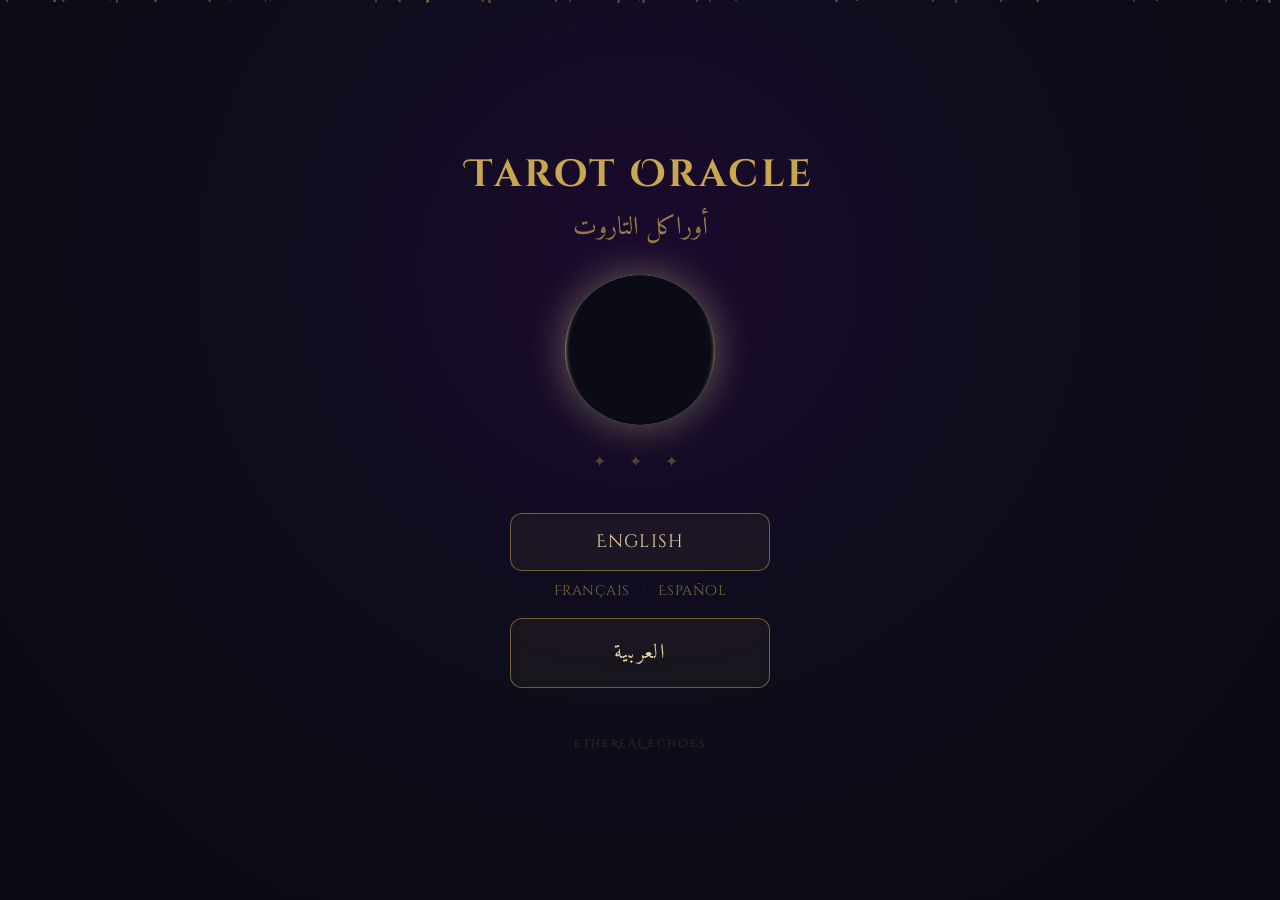
<file: index.html>
<!DOCTYPE html>
<html lang="en">
<head>
  <meta charset="UTF-8">
  <meta name="viewport" content="width=device-width, initial-scale=1.0, viewport-fit=cover">
  <meta name="description" content="Tarot Oracle — Spiritual guidance through the cards, personalized by your zodiac sign, numerology, and the energies of the day.">
  <meta name="theme-color" content="#0a0a12">
  <title>Tarot Oracle | أوراكل التاروت</title>
  <link rel="preconnect" href="https://fonts.googleapis.com">
  <link rel="preconnect" href="https://fonts.gstatic.com" crossorigin>
  <link href="https://fonts.googleapis.com/css2?family=Cinzel+Decorative:wght@400;700&family=Amiri:wght@400;700&display=swap" rel="stylesheet">
  <style>
    *, *::before, *::after { margin: 0; padding: 0; box-sizing: border-box; }

    body {
      min-height: 100vh;
      display: flex;
      align-items: center;
      justify-content: center;
      background: radial-gradient(ellipse at 50% 30%, #1a0a2e 0%, #0d0d1a 50%, #0a0a12 100%);
      color: #e8d5a3;
      font-family: 'Cinzel Decorative', serif;
      overflow: hidden;
    }

    /* Floating particles */
    .particles {
      position: fixed; inset: 0;
      pointer-events: none; z-index: 0;
    }
    .particle {
      position: absolute;
      width: 2px; height: 2px;
      background: rgba(200, 168, 78, 0.4);
      border-radius: 50%;
      animation: float linear infinite;
    }
    @keyframes float {
      0%   { transform: translateY(100vh) scale(0); opacity: 0; }
      10%  { opacity: 1; }
      90%  { opacity: 1; }
      100% { transform: translateY(-10vh) scale(1); opacity: 0; }
    }

    .container {
      position: relative; z-index: 1;
      text-align: center;
      padding: 2rem;
    }

    /* Living moon — breathes through its phases */
    .moon-orb {
      position: relative;
      width: 150px;
      height: 150px;
      margin: 0 auto 1.6rem;
      border-radius: 50%;
      overflow: hidden;
      background:
        radial-gradient(circle at 64% 30%, rgba(70,55,30,0.18) 0 6px, transparent 7px),
        radial-gradient(circle at 37% 55%, rgba(70,55,30,0.16) 0 10px, transparent 11px),
        radial-gradient(circle at 57% 71%, rgba(70,55,30,0.13) 0 6px, transparent 7px),
        radial-gradient(circle at 48% 44%, rgba(70,55,30,0.10) 0 4px, transparent 5px),
        radial-gradient(circle at 32% 30%, #fdf8ea 0%, #e6d4a0 55%, #cab885 100%);
      box-shadow: 0 0 40px rgba(232,213,150,0.40), inset -7px -7px 20px rgba(120,100,60,0.30);
      animation: glow 5s ease-in-out infinite;
    }
    .moon-orb::after {
      content: '';
      position: absolute;
      top: -6%;
      left: 0;
      width: 100%;
      height: 112%;
      border-radius: 50%;
      background: #0b0b16;
      filter: blur(2px);
      animation: moonphase 16s ease-in-out infinite;
    }
    @keyframes moonphase {
      0%   { transform: translateX(7%); }
      50%  { transform: translateX(105%); }
      100% { transform: translateX(7%); }
    }
    @keyframes glow {
      0%, 100% { filter: drop-shadow(0 0 8px rgba(200, 168, 78, 0.3)); }
      50%      { filter: drop-shadow(0 0 20px rgba(200, 168, 78, 0.7)); }
    }

    h1 {
      font-size: clamp(1.6rem, 5vw, 2.4rem);
      font-weight: 700;
      color: #c8a84e;
      letter-spacing: 0.08em;
      margin-bottom: 0.3rem;
    }

    .subtitle {
      font-family: 'Amiri', serif;
      font-size: clamp(1.2rem, 3.5vw, 1.6rem);
      color: rgba(200, 168, 78, 0.7);
      margin-bottom: 1.6rem;
      direction: rtl;
    }

    .stars {
      color: rgba(200, 168, 78, 0.35);
      font-size: 1rem;
      letter-spacing: 0.6em;
      margin-bottom: 2.5rem;
    }

    .buttons {
      display: flex;
      flex-direction: column;
      gap: 1rem;
      align-items: center;
    }

    .btn {
      display: block;
      width: 260px;
      padding: 1rem 2rem;
      border: 1.5px solid rgba(200, 168, 78, 0.5);
      border-radius: 12px;
      background: rgba(200, 168, 78, 0.06);
      color: #e8d5a3;
      font-family: 'Cinzel Decorative', serif;
      font-size: 1.1rem;
      text-decoration: none;
      letter-spacing: 0.06em;
      transition: all 0.4s ease;
      backdrop-filter: blur(4px);
    }
    .btn:hover {
      background: rgba(200, 168, 78, 0.15);
      border-color: #c8a84e;
      box-shadow: 0 0 24px rgba(200, 168, 78, 0.2), inset 0 0 24px rgba(200, 168, 78, 0.05);
      transform: translateY(-2px);
    }

    .btn-ar {
      font-family: 'Amiri', serif;
      font-size: 1.3rem;
      direction: rtl;
    }

    /* English + its alternate languages, grouped */
    .lang-group {
      display: flex;
      flex-direction: column;
      align-items: center;
      gap: 0.55rem;
    }
    .lang-alts {
      display: flex;
      align-items: center;
      gap: 0.6rem;
      font-size: 0.85rem;
    }
    .lang-alt {
      color: rgba(200, 168, 78, 0.6);
      text-decoration: none;
      letter-spacing: 0.04em;
      padding: 0.15rem 0.2rem;
      transition: color 0.3s ease, text-shadow 0.3s ease;
    }
    .lang-alt:hover {
      color: #e8d5a3;
      text-shadow: 0 0 12px rgba(200, 168, 78, 0.5);
    }
    .lang-dot { color: rgba(200, 168, 78, 0.3); }

    .footer {
      margin-top: 3rem;
      font-size: 0.7rem;
      color: rgba(200, 168, 78, 0.25);
      letter-spacing: 0.15em;
    }
  </style>
<!-- Google tag (gtag.js) -->
<script async src="https://www.googletagmanager.com/gtag/js?id=G-0RR3F8K07Q"></script>
<script>
  window.dataLayer = window.dataLayer || [];
  function gtag(){dataLayer.push(arguments);}
  gtag('js', new Date());
  gtag('config', 'G-0RR3F8K07Q');
</script>
</head>
<body>

  <div class="particles" id="particles"></div>

  <div class="container">
    <h1>Tarot Oracle</h1>
    <div class="subtitle">أوراكل التاروت</div>
    <div class="moon-orb" role="img" aria-label="The moon"></div>
    <div class="stars">✦ ✦ ✦</div>

    <div class="buttons">
      <div class="lang-group">
        <a href="en/" class="btn">English</a>
        <div class="lang-alts">
          <a href="en/?lang=fr" class="lang-alt">Français</a>
          <span class="lang-dot">·</span>
          <a href="en/?lang=es" class="lang-alt">Español</a>
        </div>
      </div>
      <a href="ar/" class="btn btn-ar">العربية</a>
    </div>

    <div class="footer">ETHEREAL ECHOES</div>
  </div>

  <script>
    // Floating particles
    const container = document.getElementById('particles');
    for (let i = 0; i < 40; i++) {
      const p = document.createElement('div');
      p.className = 'particle';
      p.style.left = Math.random() * 100 + '%';
      p.style.animationDuration = (6 + Math.random() * 10) + 's';
      p.style.animationDelay = (Math.random() * 8) + 's';
      p.style.width = p.style.height = (1 + Math.random() * 2) + 'px';
      container.appendChild(p);
    }
  </script>

</body>
</html>
</file>
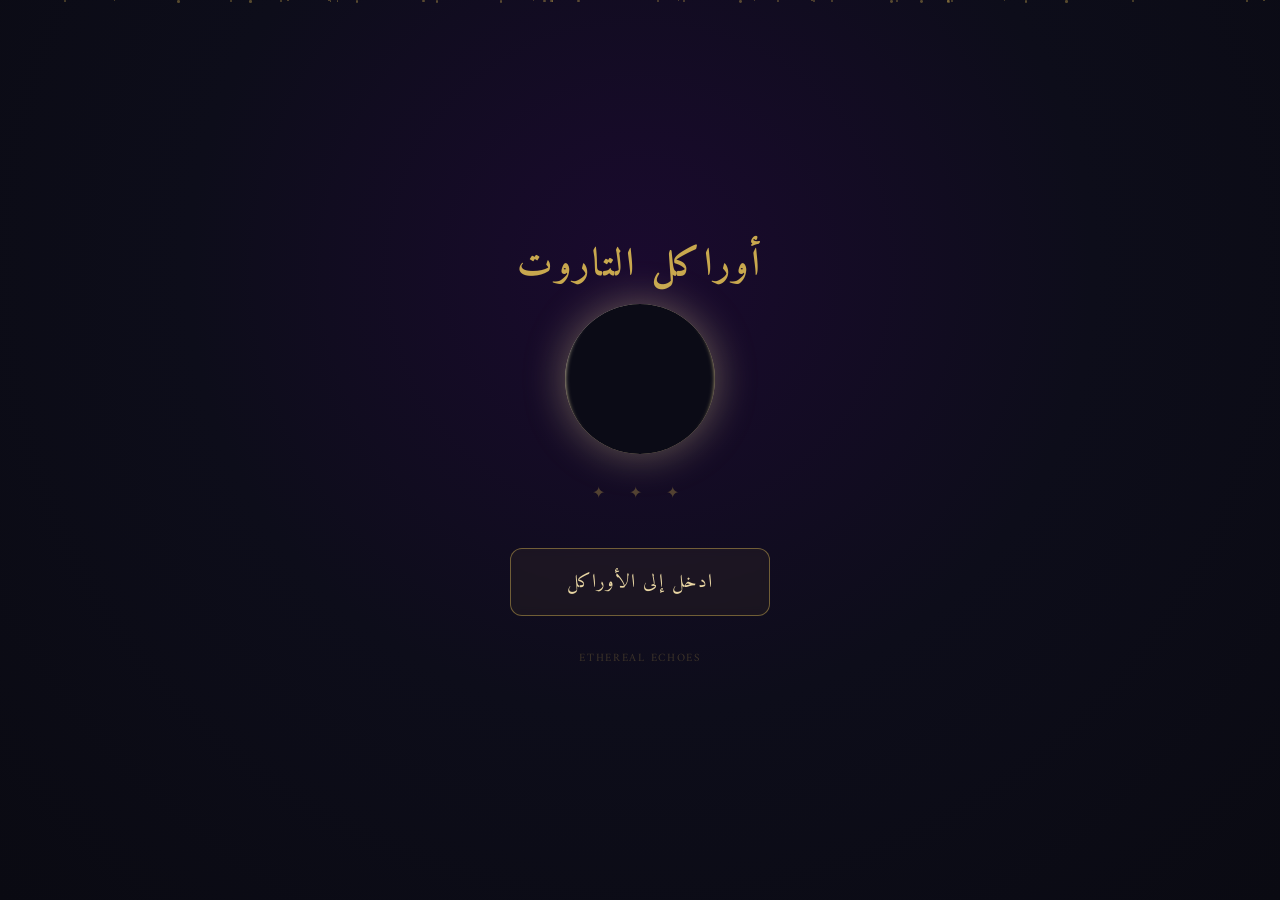
<file: ar/index.html>
<!DOCTYPE html>
<html lang="ar" dir="rtl">
<head>
  <meta charset="UTF-8">
  <meta name="viewport" content="width=device-width, initial-scale=1.0, viewport-fit=cover">
  <meta name="description" content="أوراكل التاروت — إرشاد روحي من خلال البطاقات، مخصص بعلامتك الفلكية وأرقامك وطاقات اليوم.">
  <meta name="theme-color" content="#0a0a12">
  <title>أوراكل التاروت | النسخة العربية</title>
  <link rel="preconnect" href="https://fonts.googleapis.com">
  <link rel="preconnect" href="https://fonts.gstatic.com" crossorigin>
  <link href="https://fonts.googleapis.com/css2?family=Cinzel+Decorative:wght@400;700&family=Amiri:wght@400;700&display=swap" rel="stylesheet">
  <style>
    *, *::before, *::after { margin: 0; padding: 0; box-sizing: border-box; }

    body {
      min-height: 100vh;
      display: flex;
      align-items: center;
      justify-content: center;
      background: radial-gradient(ellipse at 50% 30%, #1a0a2e 0%, #0d0d1a 50%, #0a0a12 100%);
      color: #e8d5a3;
      font-family: 'Amiri', serif;
      overflow: hidden;
      direction: rtl;
    }

    /* Floating particles */
    .particles {
      position: fixed; inset: 0;
      pointer-events: none; z-index: 0;
    }
    .particle {
      position: absolute;
      width: 2px; height: 2px;
      background: rgba(200, 168, 78, 0.4);
      border-radius: 50%;
      animation: float linear infinite;
    }
    @keyframes float {
      0%   { transform: translateY(100vh) scale(0); opacity: 0; }
      10%  { opacity: 1; }
      90%  { opacity: 1; }
      100% { transform: translateY(-10vh) scale(1); opacity: 0; }
    }

    .container {
      position: relative; z-index: 1;
      text-align: center;
      padding: 2rem;
    }

    /* Living moon — breathes through its phases */
    .moon-orb {
      position: relative;
      width: 150px;
      height: 150px;
      margin: 0 auto 1.6rem;
      border-radius: 50%;
      overflow: hidden;
      background:
        radial-gradient(circle at 64% 30%, rgba(70,55,30,0.18) 0 6px, transparent 7px),
        radial-gradient(circle at 37% 55%, rgba(70,55,30,0.16) 0 10px, transparent 11px),
        radial-gradient(circle at 57% 71%, rgba(70,55,30,0.13) 0 6px, transparent 7px),
        radial-gradient(circle at 48% 44%, rgba(70,55,30,0.10) 0 4px, transparent 5px),
        radial-gradient(circle at 32% 30%, #fdf8ea 0%, #e6d4a0 55%, #cab885 100%);
      box-shadow: 0 0 40px rgba(232,213,150,0.40), inset -7px -7px 20px rgba(120,100,60,0.30);
      animation: glow 5s ease-in-out infinite;
    }
    .moon-orb::after {
      content: '';
      position: absolute;
      top: -6%;
      left: 0;
      width: 100%;
      height: 112%;
      border-radius: 50%;
      background: #0b0b16;
      filter: blur(2px);
      animation: moonphase 16s ease-in-out infinite;
    }
    @keyframes moonphase {
      0%   { transform: translateX(7%); }
      50%  { transform: translateX(105%); }
      100% { transform: translateX(7%); }
    }
    @keyframes glow {
      0%, 100% { filter: drop-shadow(0 0 8px rgba(200, 168, 78, 0.3)); }
      50%      { filter: drop-shadow(0 0 20px rgba(200, 168, 78, 0.7)); }
    }

    h1 {
      font-size: clamp(1.6rem, 5vw, 2.4rem);
      font-weight: 700;
      color: #c8a84e;
      letter-spacing: 0.08em;
      margin-bottom: 0.3rem;
    }

    .subtitle {
      font-family: 'Amiri', serif;
      font-size: clamp(1.2rem, 3.5vw, 1.6rem);
      color: rgba(200, 168, 78, 0.7);
      margin-bottom: 1.6rem;
    }

    .stars {
      color: rgba(200, 168, 78, 0.35);
      font-size: 1rem;
      letter-spacing: 0.6em;
      margin-bottom: 2.5rem;
    }

    .buttons {
      display: flex;
      flex-direction: column;
      gap: 1rem;
      align-items: center;
    }

    .btn {
      display: block;
      width: 260px;
      padding: 1rem 2rem;
      border: 1.5px solid rgba(200, 168, 78, 0.5);
      border-radius: 12px;
      background: rgba(200, 168, 78, 0.06);
      color: #e8d5a3;
      font-family: 'Amiri', serif;
      font-size: 1.2rem;
      text-decoration: none;
      letter-spacing: 0.06em;
      transition: all 0.4s ease;
      backdrop-filter: blur(4px);
    }
    .btn:hover {
      background: rgba(200, 168, 78, 0.15);
      border-color: #c8a84e;
      box-shadow: 0 0 24px rgba(200, 168, 78, 0.2), inset 0 0 24px rgba(200, 168, 78, 0.05);
      transform: translateY(-2px);
    }

    .btn-home {
      width: auto;
      padding: 0.6rem 1.2rem;
      font-size: 0.95rem;
      border: 1px solid rgba(200, 168, 78, 0.3);
      margin-top: 1.5rem;
    }

    .footer {
      margin-top: 2rem;
      font-size: 0.7rem;
      color: rgba(200, 168, 78, 0.25);
      letter-spacing: 0.15em;
    }
  </style>
<!-- Google tag (gtag.js) -->
<script async src="https://www.googletagmanager.com/gtag/js?id=G-0RR3F8K07Q"></script>
<script>
  window.dataLayer = window.dataLayer || [];
  function gtag(){dataLayer.push(arguments);}
  gtag('js', new Date());
  gtag('config', 'G-0RR3F8K07Q');
</script>
</head>
<body>

  <div class="particles" id="particles"></div>

  <div class="container">
    <h1>أوراكل التاروت</h1>
    <div class="moon-orb" role="img" aria-label="The moon"></div>
    <div class="stars">✦ ✦ ✦</div>

    <div class="buttons">
      <a href="app/" class="btn">ادخل إلى الأوراكل</a>
    </div>

    <div class="footer">ETHEREAL ECHOES</div>
  </div>

  <script>
    // Floating particles
    const container = document.getElementById('particles');
    for (let i = 0; i < 40; i++) {
      const p = document.createElement('div');
      p.className = 'particle';
      p.style.left = Math.random() * 100 + '%';
      p.style.animationDuration = (6 + Math.random() * 10) + 's';
      p.style.animationDelay = (Math.random() * 8) + 's';
      p.style.width = p.style.height = (1 + Math.random() * 2) + 'px';
      container.appendChild(p);
    }
  </script>

</body>
</html>
</file>
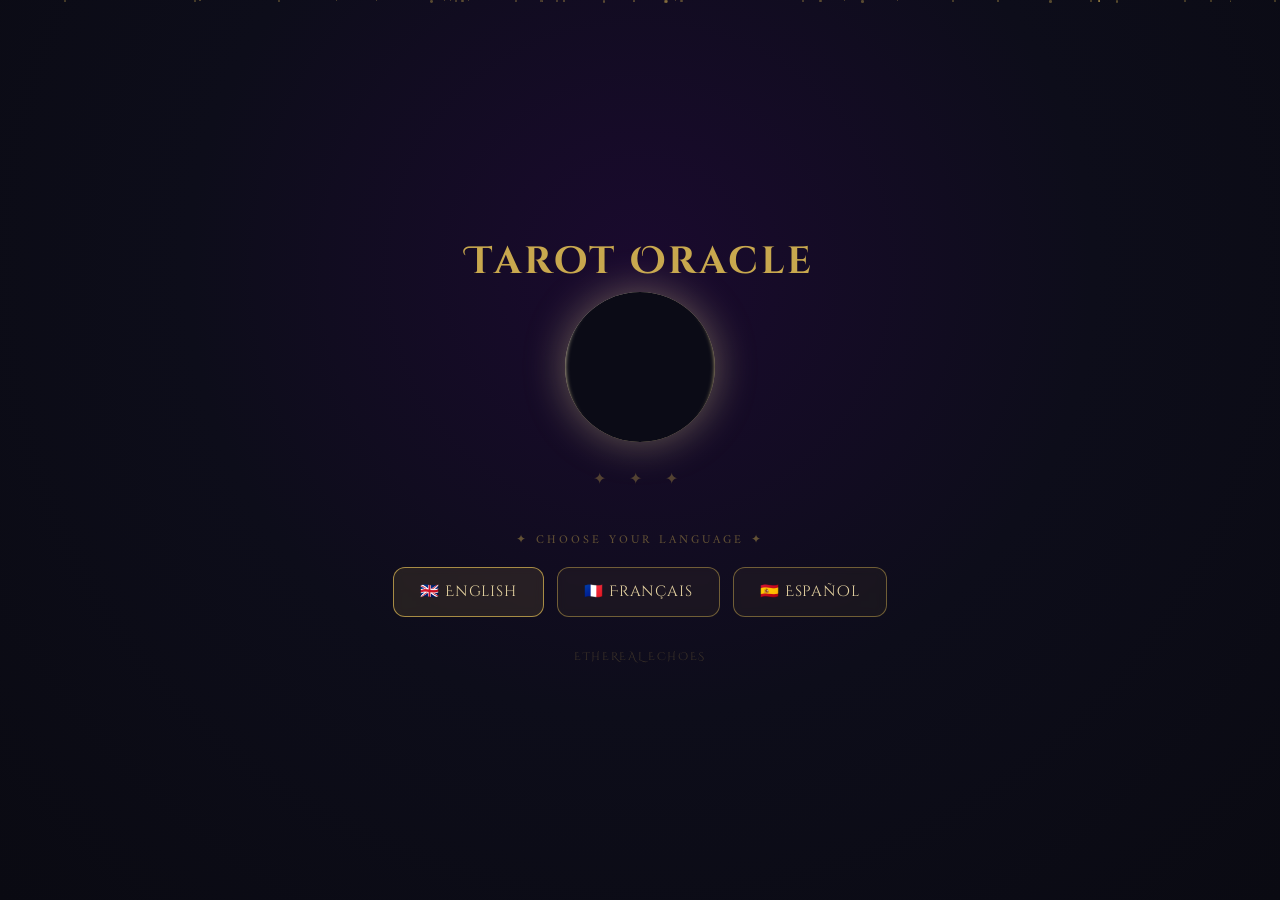
<file: en/index.html>
<!DOCTYPE html>
<html lang="en">
<head>
  <meta charset="UTF-8">
  <meta name="viewport" content="width=device-width, initial-scale=1.0, viewport-fit=cover">
  <meta name="description" content="Tarot Oracle — Spiritual guidance through the cards, personalized by your zodiac sign, numerology, and the energies of the day.">
  <meta name="theme-color" content="#0a0a12">
  <title>Tarot Oracle | English</title>
  <link rel="preconnect" href="https://fonts.googleapis.com">
  <link rel="preconnect" href="https://fonts.gstatic.com" crossorigin>
  <link href="https://fonts.googleapis.com/css2?family=Cinzel+Decorative:wght@400;700&family=Amiri:wght@400;700&display=swap" rel="stylesheet">
  <style>
    *, *::before, *::after { margin: 0; padding: 0; box-sizing: border-box; }

    body {
      min-height: 100vh;
      display: flex;
      align-items: center;
      justify-content: center;
      background: radial-gradient(ellipse at 50% 30%, #1a0a2e 0%, #0d0d1a 50%, #0a0a12 100%);
      color: #e8d5a3;
      font-family: 'Cinzel Decorative', serif;
      overflow: hidden;
    }

    /* Floating particles */
    .particles {
      position: fixed; inset: 0;
      pointer-events: none; z-index: 0;
    }
    .particle {
      position: absolute;
      width: 2px; height: 2px;
      background: rgba(200, 168, 78, 0.4);
      border-radius: 50%;
      animation: float linear infinite;
    }
    @keyframes float {
      0%   { transform: translateY(100vh) scale(0); opacity: 0; }
      10%  { opacity: 1; }
      90%  { opacity: 1; }
      100% { transform: translateY(-10vh) scale(1); opacity: 0; }
    }

    .container {
      position: relative; z-index: 1;
      text-align: center;
      padding: 2rem;
    }

    /* Living moon — breathes through its phases */
    .moon-orb {
      position: relative;
      width: 150px;
      height: 150px;
      margin: 0 auto 1.6rem;
      border-radius: 50%;
      overflow: hidden;
      background:
        radial-gradient(circle at 64% 30%, rgba(70,55,30,0.18) 0 6px, transparent 7px),
        radial-gradient(circle at 37% 55%, rgba(70,55,30,0.16) 0 10px, transparent 11px),
        radial-gradient(circle at 57% 71%, rgba(70,55,30,0.13) 0 6px, transparent 7px),
        radial-gradient(circle at 48% 44%, rgba(70,55,30,0.10) 0 4px, transparent 5px),
        radial-gradient(circle at 32% 30%, #fdf8ea 0%, #e6d4a0 55%, #cab885 100%);
      box-shadow: 0 0 40px rgba(232,213,150,0.40), inset -7px -7px 20px rgba(120,100,60,0.30);
      animation: glow 5s ease-in-out infinite;
    }
    .moon-orb::after {
      content: '';
      position: absolute;
      top: -6%;
      left: 0;
      width: 100%;
      height: 112%;
      border-radius: 50%;
      background: #0b0b16;
      filter: blur(2px);
      animation: moonphase 16s ease-in-out infinite;
    }
    @keyframes moonphase {
      0%   { transform: translateX(7%); }
      50%  { transform: translateX(105%); }
      100% { transform: translateX(7%); }
    }
    @keyframes glow {
      0%, 100% { filter: drop-shadow(0 0 8px rgba(200, 168, 78, 0.3)); }
      50%      { filter: drop-shadow(0 0 20px rgba(200, 168, 78, 0.7)); }
    }

    h1 {
      font-size: clamp(1.6rem, 5vw, 2.4rem);
      font-weight: 700;
      color: #c8a84e;
      letter-spacing: 0.08em;
      margin-bottom: 0.3rem;
    }

    .subtitle {
      font-family: 'Amiri', serif;
      font-size: clamp(0.9rem, 2.5vw, 1.2rem);
      color: rgba(200, 168, 78, 0.6);
      margin-bottom: 1.6rem;
      font-weight: 400;
    }

    .stars {
      color: rgba(200, 168, 78, 0.35);
      font-size: 1rem;
      letter-spacing: 0.6em;
      margin-bottom: 2.5rem;
    }

    .lang-label {
      font-family: 'Amiri', serif;
      font-size: 0.75rem;
      color: rgba(200, 168, 78, 0.45);
      letter-spacing: 0.25em;
      margin-bottom: 1rem;
      text-transform: uppercase;
    }

    .buttons {
      display: flex;
      flex-direction: row;
      flex-wrap: wrap;
      gap: 0.85rem;
      align-items: center;
      justify-content: center;
    }

    .btn {
      display: inline-flex;
      align-items: center;
      gap: 0.5rem;
      padding: 0.85rem 1.6rem;
      border: 1.5px solid rgba(200, 168, 78, 0.5);
      border-radius: 12px;
      background: rgba(200, 168, 78, 0.06);
      color: #e8d5a3;
      font-family: 'Cinzel Decorative', serif;
      font-size: 0.95rem;
      text-decoration: none;
      letter-spacing: 0.06em;
      transition: all 0.4s ease;
      backdrop-filter: blur(4px);
    }
    .btn:hover {
      background: rgba(200, 168, 78, 0.15);
      border-color: #c8a84e;
      box-shadow: 0 0 24px rgba(200, 168, 78, 0.2), inset 0 0 24px rgba(200, 168, 78, 0.05);
      transform: translateY(-2px);
    }
    .btn-primary {
      border-color: rgba(200, 168, 78, 0.8);
      background: rgba(200, 168, 78, 0.12);
    }

    .btn-home {
      width: auto;
      padding: 0.6rem 1.2rem;
      font-size: 0.9rem;
      border: 1px solid rgba(200, 168, 78, 0.3);
      margin-top: 1.5rem;
    }

    .footer {
      margin-top: 2rem;
      font-size: 0.7rem;
      color: rgba(200, 168, 78, 0.25);
      letter-spacing: 0.15em;
    }
  </style>
<!-- Google tag (gtag.js) -->
<script async src="https://www.googletagmanager.com/gtag/js?id=G-0RR3F8K07Q"></script>
<script>
  window.dataLayer = window.dataLayer || [];
  function gtag(){dataLayer.push(arguments);}
  gtag('js', new Date());
  gtag('config', 'G-0RR3F8K07Q');
</script>
</head>
<body>

  <div class="particles" id="particles"></div>

  <div class="container">
    <h1>Tarot Oracle</h1>
    <div class="moon-orb" role="img" aria-label="The moon"></div>
    <div class="stars">✦ ✦ ✦</div>

    <div class="lang-label">✦ Choose Your Language ✦</div>
    <div class="buttons">
      <a href="app/?lang=en" class="btn btn-primary">🇬🇧 English</a>
      <a href="app/?lang=fr" class="btn">🇫🇷 Français</a>
      <a href="app/?lang=es" class="btn">🇪🇸 Español</a>
    </div>

    <div class="footer">ETHEREAL ECHOES</div>
  </div>

  <script>
    // Floating particles
    const container = document.getElementById('particles');
    for (let i = 0; i < 40; i++) {
      const p = document.createElement('div');
      p.className = 'particle';
      p.style.left = Math.random() * 100 + '%';
      p.style.animationDuration = (6 + Math.random() * 10) + 's';
      p.style.animationDelay = (Math.random() * 8) + 's';
      p.style.width = p.style.height = (1 + Math.random() * 2) + 'px';
      container.appendChild(p);
    }
  </script>

</body>
</html>
</file>
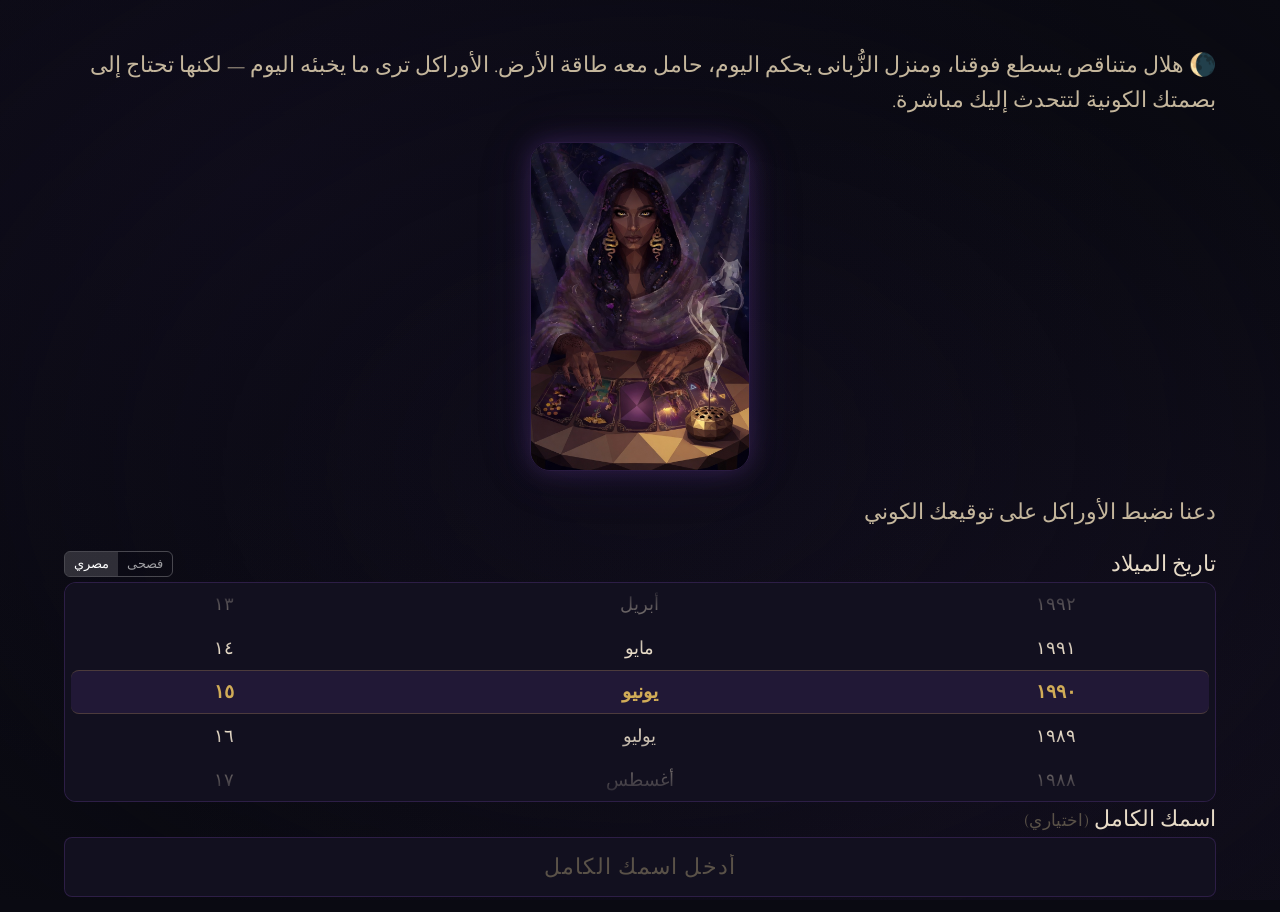
<file: ar/app/index.html>
<!DOCTYPE html>
<html lang="ar" dir="rtl">
<head>
  <meta charset="UTF-8">
  <meta name="viewport" content="width=device-width, initial-scale=1.0, viewport-fit=cover">
  <meta name="description" content="أوراكل التاروت — إرشاد روحاني من خلال الأوراق، مخصص حسب برجك وعلم الأرقام وطاقات اليوم.">
  <meta name="theme-color" content="#0a0a12">
  <title>أوراكل التاروت</title>

  <!-- Fonts -->
  <link rel="preconnect" href="https://fonts.googleapis.com">
  <link rel="preconnect" href="https://fonts.gstatic.com" crossorigin>
  <link href="https://fonts.googleapis.com/css2?family=Amiri:ital,wght@0,400;0,700;1,400&family=Cinzel:wght@400;600;700&family=Cinzel+Decorative:wght@400;700&family=Cormorant+Garamond:ital,wght@0,400;0,500;0,600;1,400;1,500&display=swap" rel="stylesheet">

  <!-- Styles -->
  <link rel="stylesheet" href="css/style.css">
<!-- Google tag (gtag.js) — Tarot Oracle AR -->
<script async src="https://www.googletagmanager.com/gtag/js?id=G-SDNTJ0G5DP"></script>
<script>
  window.dataLayer = window.dataLayer || [];
  function gtag(){dataLayer.push(arguments);}
  gtag('js', new Date());
  gtag('config', 'G-SDNTJ0G5DP');
</script>
</head>
<body>

  <!-- ════════════════════════════════════════════════════════ -->
  <!-- Background Particles -->
  <!-- ════════════════════════════════════════════════════════ -->
  <div class="particles" id="particles"></div>

  <!-- ════════════════════════════════════════════════════════ -->
  <!-- SCREEN: Onboarding -->
  <!-- ════════════════════════════════════════════════════════ -->
  <div id="screen-onboarding" class="screen">
    <div class="onboarding-container">
      <!-- Populated by JS -->
    </div>
  </div>

  <!-- ════════════════════════════════════════════════════════ -->
  <!-- SCREEN: Home -->
  <!-- ════════════════════════════════════════════════════════ -->
  <div id="screen-home" class="screen">
    <!-- Populated by JS -->
  </div>

  <!-- ════════════════════════════════════════════════════════ -->
  <!-- SCREEN: Reading -->
  <!-- ════════════════════════════════════════════════════════ -->
  <div id="screen-reading" class="screen">
    <!-- Populated by JS -->
  </div>

  <!-- ════════════════════════════════════════════════════════ -->
  <!-- SCREEN: Card Glossary -->
  <!-- ════════════════════════════════════════════════════════ -->
  <div id="screen-glossary" class="screen">
    <div id="glossary-container"></div>
  </div>

  <!-- ════════════════════════════════════════════════════════ -->
  <!-- SCREEN: Numerology Reading -->
  <!-- ════════════════════════════════════════════════════════ -->
  <div id="screen-numerology" class="screen">
    <div id="numerology-container"></div>
  </div>

  <!-- ════════════════════════════════════════════════════════ -->
  <!-- SCREEN: Journal & Mirror -->
  <!-- ════════════════════════════════════════════════════════ -->
  <div id="screen-journal" class="screen">
    <div id="journal-container"></div>
  </div>

  <!-- ════════════════════════════════════════════════════════ -->
  <!-- SCREEN: Settings -->
  <!-- ════════════════════════════════════════════════════════ -->
  <div id="screen-settings" class="screen">
    <!-- Populated by JS -->
  </div>

  <!-- ════════════════════════════════════════════════════════ -->
  <!-- Scripts (order matters) -->
  <!-- ════════════════════════════════════════════════════════ -->
  <script src="js/i18n.js"></script>
  <script src="js/celestial.js"></script>
  <script src="js/numerology.js"></script>
  <script src="js/cards-major.js"></script>
  <script src="js/cards-minor-1.js"></script>
  <script src="js/cards-minor-2.js"></script>
  <script src="js/spreads.js"></script>
  <script src="js/interpreter.js"></script>
  <script src="js/journal.js"></script>
  <script src="js/i18n-social.js"></script>
  <script src="js/social.js"></script>
  <script src="js/app.js"></script>
  <script src="js/gate.js"></script>

</body>
</html>
</file>
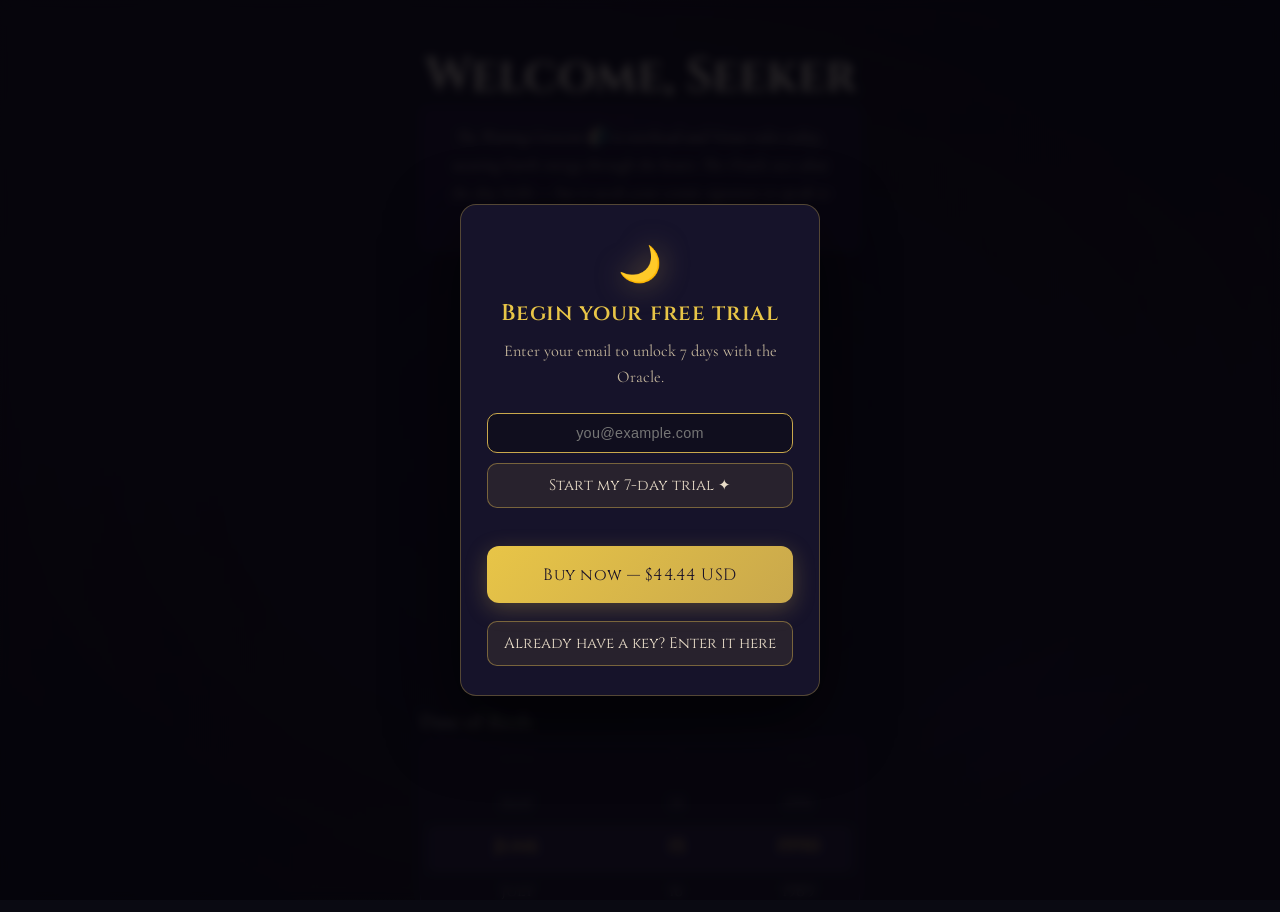
<file: en/app/index.html>
<!DOCTYPE html>
<html lang="en">
<head>
  <meta charset="UTF-8">
  <meta name="viewport" content="width=device-width, initial-scale=1.0, viewport-fit=cover">
  <meta name="description" content="Tarot Oracle — Mystical guidance through the cards, personalized by your astrological sign, numerology, and the energies of the day.">
  <meta name="theme-color" content="#0a0a12">
  <title>Tarot Oracle</title>

  <!-- Fonts -->
  <link rel="preconnect" href="https://fonts.googleapis.com">
  <link rel="preconnect" href="https://fonts.gstatic.com" crossorigin>
  <link href="https://fonts.googleapis.com/css2?family=Cinzel:wght@400;600;700&family=Cinzel+Decorative:wght@400;700&family=Cormorant+Garamond:ital,wght@0,400;0,500;0,600;1,400;1,500&display=swap" rel="stylesheet">

  <!-- Styles -->
  <link rel="stylesheet" href="css/style.css">
<!-- Google tag (gtag.js) -->
<script async src="https://www.googletagmanager.com/gtag/js?id=G-0RR3F8K07Q"></script>
<script>
  window.dataLayer = window.dataLayer || [];
  function gtag(){dataLayer.push(arguments);}
  gtag('js', new Date());
  gtag('config', 'G-0RR3F8K07Q');
</script>
</head>
<body>

  <!-- ════════════════════════════════════════════════════════ -->
  <!-- Background Particles -->
  <!-- ════════════════════════════════════════════════════════ -->
  <div class="particles" id="particles"></div>

  <!-- ════════════════════════════════════════════════════════ -->
  <!-- SCREEN: Onboarding -->
  <!-- ════════════════════════════════════════════════════════ -->
  <div id="screen-onboarding" class="screen">
    <div class="onboarding-container">
      <div class="onboarding-card">
        <div class="onboarding-header">
          <h1 class="app-logo" data-i18n="appTitle">Tarot Oracle</h1>
          <p class="subtitle" data-i18n="welcomeSubtitle">Let us attune the Oracle to your cosmic signature</p>
        </div>

        <div class="onboarding-body">
          <!-- Language Selection -->
          <div class="form-group">
            <label data-i18n="language">Language</label>
            <div class="language-selector" id="onboarding-lang">
              <button class="lang-btn active" data-action="set-language" data-lang="en">English</button>
              <button class="lang-btn" data-action="set-language" data-lang="fr">Français</button>
              <button class="lang-btn" data-action="set-language" data-lang="es">Español</button>
            </div>
          </div>

          <!-- Date of Birth -->
          <div class="form-group">
            <label for="dob-input" data-i18n="dobLabel">Date of Birth</label>
            <input type="date" id="dob-input" class="mystic-input" required>
          </div>

          <!-- Zodiac & Life Path Preview -->
          <div id="onboarding-preview" class="profile-preview hidden">
            <div class="preview-item">
              <span class="preview-label" data-i18n="yourSign">Your Sign</span>
              <span class="preview-value" id="preview-zodiac">—</span>
            </div>
            <div class="preview-item">
              <span class="preview-label" data-i18n="lifePathNumber">Life Path Number</span>
              <span class="preview-value" id="preview-lifepath">—</span>
            </div>
          </div>

          <button id="begin-journey-btn" class="btn btn-gold" data-action="begin-journey" disabled>
            <span data-i18n="beginJourney">Begin Your Journey</span>
          </button>
        </div>
      </div>
    </div>
  </div>

  <!-- ════════════════════════════════════════════════════════ -->
  <!-- SCREEN: Home -->
  <!-- ════════════════════════════════════════════════════════ -->
  <div id="screen-home" class="screen">
    <div class="home-container">
      <!-- Header -->
      <header class="home-header">
        <h1 class="app-logo" data-i18n="appTitle">Tarot Oracle</h1>
        <button class="btn-icon" data-action="show-settings" aria-label="Settings">
          <svg width="24" height="24" viewBox="0 0 24 24" fill="none" stroke="currentColor" stroke-width="2">
            <circle cx="12" cy="12" r="3"/><path d="M19.4 15a1.65 1.65 0 0 0 .33 1.82l.06.06a2 2 0 1 1-2.83 2.83l-.06-.06a1.65 1.65 0 0 0-1.82-.33 1.65 1.65 0 0 0-1 1.51V21a2 2 0 0 1-4 0v-.09A1.65 1.65 0 0 0 9 19.4a1.65 1.65 0 0 0-1.82.33l-.06.06a2 2 0 1 1-2.83-2.83l.06-.06A1.65 1.65 0 0 0 4.68 15a1.65 1.65 0 0 0-1.51-1H3a2 2 0 0 1 0-4h.09A1.65 1.65 0 0 0 4.6 9a1.65 1.65 0 0 0-.33-1.82l-.06-.06a2 2 0 1 1 2.83-2.83l.06.06A1.65 1.65 0 0 0 9 4.68a1.65 1.65 0 0 0 1-1.51V3a2 2 0 0 1 4 0v.09a1.65 1.65 0 0 0 1 1.51 1.65 1.65 0 0 0 1.82-.33l.06-.06a2 2 0 1 1 2.83 2.83l-.06.06A1.65 1.65 0 0 0 19.32 9a1.65 1.65 0 0 0 1.51 1H21a2 2 0 0 1 0 4h-.09a1.65 1.65 0 0 0-1.51 1z"/>
          </svg>
        </button>
      </header>

      <!-- Daily Oracle -->
      <section class="daily-oracle" id="daily-oracle">
        <h2 class="section-title" data-i18n="dailyOracle">Daily Oracle</h2>
        <div class="oracle-panel" id="daily-oracle-panel">
          <!-- Populated by JS -->
        </div>
      </section>

      <!-- Spread Selection -->
      <section class="spread-selection">
        <h2 class="section-title" data-i18n="chooseSpread">Choose a Spread</h2>
        <div class="spread-grid" id="spread-grid">
          <!-- Populated by JS -->
        </div>
      </section>
    </div>
  </div>

  <!-- ════════════════════════════════════════════════════════ -->
  <!-- SCREEN: Reading -->
  <!-- ════════════════════════════════════════════════════════ -->
  <div id="screen-reading" class="screen">
    <div class="reading-container">
      <!-- Reading Header -->
      <div class="reading-header">
        <button class="btn-back" data-action="back-home">
          <svg width="20" height="20" viewBox="0 0 24 24" fill="none" stroke="currentColor" stroke-width="2">
            <path d="M19 12H5M12 19l-7-7 7-7"/>
          </svg>
          <span data-i18n="back">Back</span>
        </button>
        <h2 class="reading-title" id="reading-title"></h2>
      </div>

      <!-- Shuffling Animation -->
      <div id="shuffling-overlay" class="shuffling-overlay hidden">
        <div class="shuffle-cards">
          <div class="shuffle-card"></div>
          <div class="shuffle-card"></div>
          <div class="shuffle-card"></div>
        </div>
        <p class="shuffle-text" data-i18n="shuffling">Shuffling the deck...</p>
      </div>

      <!-- Card Spread Area -->
      <div class="spread-area" id="spread-layout">
        <!-- Cards populated by JS -->
      </div>

      <!-- Tap hint -->
      <p class="tap-hint" id="tap-hint" data-i18n="tapToReveal">Tap a card to reveal</p>

      <!-- Interpretation Panel -->
      <div class="interpretation-panel" id="interpretation-panel">
        <div class="interp-handle"></div>
        <div class="interp-content" id="interp-content">
          <!-- Populated by JS on card reveal -->
        </div>
      </div>

      <!-- Reading Summary -->
      <div class="reading-summary hidden" id="reading-summary-panel">
        <div class="summary-content" id="summary-content">
          <!-- Populated by JS after all cards revealed -->
        </div>
      </div>
    </div>
  </div>

  <!-- ════════════════════════════════════════════════════════ -->
  <!-- SCREEN: Card Glossary -->
  <!-- ════════════════════════════════════════════════════════ -->
  <div id="screen-glossary" class="screen">
    <div id="glossary-container"></div>
  </div>

  <!-- ════════════════════════════════════════════════════════ -->
  <!-- SCREEN: Numerology Reading -->
  <!-- ════════════════════════════════════════════════════════ -->
  <div id="screen-numerology" class="screen">
    <div id="numerology-container"></div>
  </div>

  <!-- ════════════════════════════════════════════════════════ -->
  <!-- SCREEN: Journal & Mirror -->
  <!-- ════════════════════════════════════════════════════════ -->
  <div id="screen-journal" class="screen">
    <div id="journal-container"></div>
  </div>

  <!-- ════════════════════════════════════════════════════════ -->
  <!-- SCREEN: Settings -->
  <!-- ════════════════════════════════════════════════════════ -->
  <div id="screen-settings" class="screen">
    <div class="settings-container">
      <div class="settings-header">
        <button class="btn-back" data-action="back-home">
          <svg width="20" height="20" viewBox="0 0 24 24" fill="none" stroke="currentColor" stroke-width="2">
            <path d="M19 12H5M12 19l-7-7 7-7"/>
          </svg>
          <span data-i18n="back">Back</span>
        </button>
        <h2 data-i18n="settings">Settings</h2>
      </div>

      <div class="settings-body" id="settings-body">
        <!-- Language -->
        <div class="setting-group">
          <label class="setting-label" data-i18n="language">Language</label>
          <div class="language-selector" id="settings-lang">
            <button class="lang-btn" data-action="set-language" data-lang="en">English</button>
            <button class="lang-btn" data-action="set-language" data-lang="fr">Français</button>
            <button class="lang-btn" data-action="set-language" data-lang="es">Español</button>
          </div>
        </div>

        <!-- Reversals -->
        <div class="setting-group">
          <label class="setting-label" data-i18n="reversals">Card Reversals</label>
          <div class="toggle-row">
            <label class="toggle-switch">
              <input type="checkbox" id="toggle-reversals" data-action="toggle-reversals">
              <span class="toggle-slider"></span>
            </label>
            <span class="toggle-desc" id="reversals-desc" data-i18n="reversalsOff">Disabled — all cards appear upright</span>
          </div>
        </div>
        <!-- Reset -->
        <div class="setting-group setting-danger">
          <button class="btn btn-danger" data-action="reset-profile">
            <span data-i18n="resetProfile">Reset Profile</span>
          </button>
        </div>
      </div>
    </div>
  </div>

  <!-- ════════════════════════════════════════════════════════ -->
  <!-- Scripts (order matters) -->
  <!-- ════════════════════════════════════════════════════════ -->
  <script src="js/i18n.js"></script>
  <script src="js/celestial.js"></script>
  <script src="js/numerology.js"></script>
  <script src="js/cards-major.js"></script>
  <script src="js/cards-minor-1.js"></script>
  <script src="js/cards-minor-2.js"></script>
  <script src="js/spreads.js"></script>
  <script src="js/interpreter.js"></script>
  <script src="js/journal.js"></script>
  <script src="js/i18n-social.js"></script>
  <script src="js/social.js"></script>
  <script src="js/app.js"></script>
  <script src="js/gate.js"></script>

</body>
</html>
</file>
<file: ar/app/css/style.css>
/* ============================================================
   TAROT ORACLE — Main Stylesheet
   Dark mystical aesthetic: deep purples, blacks, golds
   Crowley meets modern dark fantasy
   ============================================================ */

/* --- Google Fonts --- */
@import url('https://fonts.googleapis.com/css2?family=Cinzel+Decorative:wght@400;700;900&family=Cinzel:wght@400;500;600;700;800;900&family=Cormorant+Garamond:ital,wght@0,300;0,400;0,500;0,600;0,700;1,300;1,400;1,500;1,600;1,700&display=swap');

/* ============================================================
   1. ROOT VARIABLES
   ============================================================ */
:root {
  /* Backgrounds */
  --bg-void:          #0a0a12;
  --bg-dark:          #12101f;
  --bg-card:          #1a1528;
  --bg-card-hover:    #221d35;
  --bg-surface:       #16132a;
  --bg-overlay:       rgba(10, 10, 18, 0.92);

  /* Purples */
  --purple-deep:      #2d1b4e;
  --purple-amethyst:  #6b3fa0;
  --purple-light:     #9d6dd7;
  --purple-pale:      #c4a0f0;
  --purple-glow:      rgba(107, 63, 160, 0.4);

  /* Golds */
  --gold-rich:        #c9a84c;
  --gold-bright:      #e8c547;
  --gold-pale:        #f0d878;
  --gold-dim:         #8a7340;
  --gold-glow:        rgba(201, 168, 76, 0.35);

  /* Accents */
  --accent-teal:      #2a7d6e;
  --accent-rose:      #a04060;
  --accent-rose-bright: #d4607e;

  /* Text */
  --text-cream:       #e8dcc8;
  --text-light:       #c4b69c;
  --text-muted:       #8a7e6a;
  --text-dim:         #5a5248;

  /* Fonts */
  --font-display:     'Cinzel Decorative', 'Cinzel', serif;
  --font-heading:     'Cinzel', serif;
  --font-body:        'Cormorant Garamond', 'Georgia', serif;

  /* Spacing */
  --space-xs:         4px;
  --space-sm:         8px;
  --space-md:         16px;
  --space-lg:         24px;
  --space-xl:         32px;
  --space-2xl:        48px;
  --space-3xl:        64px;

  /* Radii */
  --radius-sm:        4px;
  --radius-md:        8px;
  --radius-lg:        12px;
  --radius-xl:        20px;
  --radius-round:     50%;

  /* Shadows */
  --shadow-soft:      0 2px 12px rgba(0, 0, 0, 0.4);
  --shadow-md:        0 4px 20px rgba(0, 0, 0, 0.5);
  --shadow-lg:        0 8px 40px rgba(0, 0, 0, 0.6);
  --shadow-glow-gold: 0 0 15px rgba(201, 168, 76, 0.3), 0 0 30px rgba(201, 168, 76, 0.15);
  --shadow-glow-purple: 0 0 15px rgba(107, 63, 160, 0.3), 0 0 30px rgba(107, 63, 160, 0.15);
  --shadow-inset:     inset 0 1px 0 rgba(255, 255, 255, 0.05);

  /* Transitions */
  --transition-fast:  150ms ease;
  --transition-base:  300ms ease;
  --transition-slow:  600ms ease;
  --transition-screen: 500ms cubic-bezier(0.4, 0, 0.2, 1);

  /* Card dimensions */
  --card-width:       175px;
  --card-height:      292px;
  --card-border:      3px;
}

@media (min-width: 768px) {
  :root {
    --card-width:     200px;
    --card-height:    333px;
  }
}

@media (min-width: 1024px) {
  :root {
    --card-width:     225px;
    --card-height:    375px;
  }
}

/* ============================================================
   2. GLOBAL RESET & BASE
   ============================================================ */
*,
*::before,
*::after {
  margin: 0;
  padding: 0;
  box-sizing: border-box;
}

html {
  scroll-behavior: smooth;
  -webkit-text-size-adjust: 100%;
  -webkit-tap-highlight-color: transparent;
}

body {
  font-family: var(--font-body);
  font-size: 22px;
  font-weight: 400;
  line-height: 1.6;
  color: var(--text-cream);
  background: var(--bg-void);
  min-height: 100vh;
  overflow-x: hidden;
  -webkit-font-smoothing: antialiased;
  -moz-osx-font-smoothing: grayscale;
  padding-top: env(safe-area-inset-top);
  padding-bottom: env(safe-area-inset-bottom);
  padding-left: env(safe-area-inset-left);
  padding-right: env(safe-area-inset-right);
}

/* Background gradient overlay for depth */
body::before {
  content: '';
  position: fixed;
  inset: 0;
  background:
    radial-gradient(ellipse at 20% 20%, rgba(45, 27, 78, 0.15) 0%, transparent 60%),
    radial-gradient(ellipse at 80% 80%, rgba(107, 63, 160, 0.08) 0%, transparent 60%),
    radial-gradient(ellipse at 50% 50%, rgba(10, 10, 18, 0) 0%, var(--bg-void) 100%);
  pointer-events: none;
  z-index: 0;
}

/* Custom scrollbar */
::-webkit-scrollbar {
  width: 6px;
}
::-webkit-scrollbar-track {
  background: var(--bg-void);
}
::-webkit-scrollbar-thumb {
  background: var(--purple-deep);
  border-radius: 3px;
}
::-webkit-scrollbar-thumb:hover {
  background: var(--purple-amethyst);
}

/* Firefox scrollbar */
* {
  scrollbar-width: thin;
  scrollbar-color: var(--purple-deep) var(--bg-void);
}

/* Selection */
::selection {
  background: var(--purple-amethyst);
  color: var(--gold-pale);
}

/* ============================================================
   3. TYPOGRAPHY
   ============================================================ */
h1, h2, h3, h4, h5, h6 {
  font-family: var(--font-heading);
  font-weight: 600;
  line-height: 1.2;
  color: var(--text-cream);
}

h1 { font-size: 2.5rem; }
h2 { font-size: 2rem; }
h3 { font-size: 1.62rem; }
h4 { font-size: 1.38rem; }

.title-decorative {
  font-family: var(--font-display);
  letter-spacing: 0.08em;
}

p {
  margin-bottom: var(--space-md);
  color: var(--text-light);
}

a {
  color: var(--gold-rich);
  text-decoration: none;
  transition: color var(--transition-fast);
}
a:hover {
  color: var(--gold-bright);
}

small {
  font-size: 1.06em;
  color: var(--text-muted);
}

/* ============================================================
   4. APP CONTAINER & SCREEN SYSTEM
   ============================================================ */
#app {
  position: relative;
  width: 100%;
  min-height: 100vh;
  max-width: 1400px;
  margin: 0 auto;
  z-index: 1;
}

.screen {
  position: absolute;
  inset: 0;
  opacity: 0;
  visibility: hidden;
  transform: translateY(12px);
  transition:
    opacity var(--transition-screen),
    transform var(--transition-screen),
    visibility 0s linear var(--transition-screen);
  padding: var(--space-lg);
  overflow-y: auto;
  max-height: 100vh;
}

.screen.active {
  opacity: 1;
  visibility: visible;
  transform: translateY(0);
  transition:
    opacity var(--transition-screen),
    transform var(--transition-screen),
    visibility 0s linear 0s;
  position: relative;
  z-index: 1;
}

.screen.fading-out {
  opacity: 0;
  visibility: hidden;
  position: absolute;
  inset: 0;
  z-index: 0;
  pointer-events: none;
}

/* ============================================================
   5. ONBOARDING SCREEN
   ============================================================ */
.screen-onboarding {
  display: flex;
  align-items: center;
  justify-content: center;
  min-height: 100vh;
  padding: var(--space-lg);
}

.onboarding-panel {
  background: var(--bg-card);
  border: 1px solid rgba(107, 63, 160, 0.25);
  border-radius: var(--radius-xl);
  padding: var(--space-2xl) var(--space-xl);
  max-width: 440px;
  width: 100%;
  text-align: center;
  position: relative;
  box-shadow:
    var(--shadow-lg),
    0 0 60px rgba(107, 63, 160, 0.1),
    inset 0 1px 0 rgba(255, 255, 255, 0.04);
  animation: glow 4s ease-in-out infinite;
}

.onboarding-panel::before {
  content: '';
  position: absolute;
  inset: -1px;
  border-radius: var(--radius-xl);
  background: linear-gradient(
    135deg,
    rgba(107, 63, 160, 0.3),
    transparent 40%,
    transparent 60%,
    rgba(201, 168, 76, 0.2)
  );
  z-index: -1;
  mask: linear-gradient(#fff 0 0) content-box, linear-gradient(#fff 0 0);
  mask-composite: exclude;
  -webkit-mask: linear-gradient(#fff 0 0) content-box, linear-gradient(#fff 0 0);
  -webkit-mask-composite: xor;
  padding: 1px;
  pointer-events: none;
}

.onboarding-title {
  font-family: var(--font-display);
  font-size: 2.25rem;
  color: var(--gold-rich);
  margin-bottom: var(--space-sm);
  letter-spacing: 0.06em;
}

.onboarding-subtitle {
  font-family: var(--font-body);
  font-size: 1.31rem;
  color: var(--text-muted);
  margin-bottom: var(--space-xl);
  font-style: italic;
}

/* DOB Input */
.dob-group {
  margin-bottom: var(--space-lg);
}

.dob-group label {
  display: block;
  font-family: var(--font-heading);
  font-size: 1.06rem;
  color: var(--text-muted);
  text-transform: uppercase;
  letter-spacing: 0.12em;
  margin-bottom: var(--space-sm);
}

.name-input,
.dob-input {
  width: 100%;
  padding: var(--space-md) var(--space-lg);
  background: var(--bg-dark);
  border: 1px solid rgba(107, 63, 160, 0.3);
  border-radius: var(--radius-md);
  color: var(--text-cream);
  font-family: var(--font-body);
  font-size: 1.38rem;
  text-align: center;
  letter-spacing: 0.05em;
  outline: none;
  transition: border-color var(--transition-fast), box-shadow var(--transition-fast);
}

.name-input:focus,
.dob-input:focus {
  border-color: var(--purple-amethyst);
  box-shadow: 0 0 0 3px rgba(107, 63, 160, 0.2);
}

.name-input::placeholder {
  color: var(--text-dim);
}

.optional-hint {
  font-size: 0.75em;
  color: var(--text-dim);
  font-family: var(--font-body);
  font-weight: 400;
  letter-spacing: 0.02em;
}

.optional-desc {
  display: block;
  margin-top: var(--space-xs);
  font-size: 0.82rem;
  color: var(--text-dim);
  font-family: var(--font-body);
  font-style: italic;
  line-height: 1.4;
}

.dob-input::-webkit-calendar-picker-indicator {
  filter: invert(0.7) sepia(0.5) hue-rotate(220deg);
}

/* ── Rolling DOB Picker ───────────────────────────── */
.dob-roller {
  position: relative;
  display: flex;
  gap: 2px;
  width: 100%;
  height: 220px; /* 5 items × 44px */
  background: var(--bg-dark);
  border: 1px solid rgba(107, 63, 160, 0.3);
  border-radius: var(--radius-lg);
  overflow: hidden;
  direction: ltr; /* columns always LTR even in RTL layout */
}

.roller-highlight {
  position: absolute;
  top: 50%;
  left: 6px;
  right: 6px;
  height: 44px;
  transform: translateY(-50%);
  background: rgba(107, 63, 160, 0.18);
  border-radius: var(--radius-md);
  border-top: 1px solid rgba(201, 168, 76, 0.25);
  border-bottom: 1px solid rgba(201, 168, 76, 0.25);
  pointer-events: none;
  z-index: 2;
}

.roller-col {
  flex: 1;
  overflow-y: auto;
  scroll-snap-type: y mandatory;
  -webkit-overflow-scrolling: touch;
  scrollbar-width: none;
  position: relative;
  z-index: 1;
}

.roller-col::-webkit-scrollbar {
  display: none;
}

/* Month column gets more room */
.roller-col[data-role="month"] {
  flex: 1.6;
}

.roller-item {
  height: 44px;
  display: flex;
  align-items: center;
  justify-content: center;
  scroll-snap-align: start;
  font-family: var(--font-heading);
  font-size: 1.1rem;
  color: var(--text-cream);
  transition: opacity 0.15s ease, transform 0.15s ease;
  user-select: none;
  -webkit-user-select: none;
  cursor: pointer;
  white-space: nowrap;
}

.roller-item.roller-pad {
  pointer-events: none;
}

.roller-item.roller-selected {
  color: var(--gold-bright);
  font-weight: 600;
  font-size: 1.2rem;
}

/* Fade masks top and bottom */
.dob-roller::before,
.dob-roller::after {
  content: '';
  position: absolute;
  left: 0;
  right: 0;
  height: 70px;
  pointer-events: none;
  z-index: 3;
}

.dob-roller::before {
  top: 0;
  background: linear-gradient(to bottom, var(--bg-dark) 0%, transparent 100%);
}

.dob-roller::after {
  bottom: 0;
  background: linear-gradient(to top, var(--bg-dark) 0%, transparent 100%);
}

/* ── Onboarding Oracle Image ─────────────────────── */
.onboarding-oracle-img {
  width: 220px;
  margin: var(--space-lg) auto;
  border-radius: var(--radius-xl);
  overflow: hidden;
  box-shadow:
    0 0 24px rgba(107, 63, 160, 0.35),
    0 0 60px rgba(107, 63, 160, 0.12);
  border: 1px solid rgba(107, 63, 160, 0.3);
}

.onboarding-oracle-img img {
  width: 100%;
  height: auto;
  display: block;
}


/* Gender selector */
.gender-selector {
  display: flex;
  gap: var(--space-sm);
  justify-content: center;
}

.gender-btn {
  flex: 1;
  padding: var(--space-sm) var(--space-md);
  border: 1px solid rgba(107, 63, 160, 0.3);
  border-radius: var(--radius-md);
  background: rgba(45, 27, 78, 0.2);
  color: var(--text-muted);
  font-family: var(--font-body);
  font-size: 1rem;
  cursor: pointer;
  transition: all 0.3s ease;
}

.gender-btn.active {
  background: rgba(107, 63, 160, 0.35);
  border-color: var(--gold);
  color: var(--gold);
  box-shadow: 0 0 12px rgba(201, 168, 76, 0.15);
}

/* Zodiac display */
.zodiac-display {
  display: flex;
  align-items: center;
  justify-content: center;
  gap: var(--space-md);
  margin: var(--space-lg) 0;
  padding: var(--space-md);
  background: rgba(45, 27, 78, 0.2);
  border-radius: var(--radius-md);
  border: 1px solid rgba(107, 63, 160, 0.15);
  min-height: 56px;
}

.zodiac-icon {
  font-size: 2.5rem;
  line-height: 1;
}

.zodiac-name {
  font-family: var(--font-heading);
  font-size: 1.38rem;
  color: var(--purple-light);
  letter-spacing: 0.06em;
}

/* Life path number */
.life-path-display {
  margin: var(--space-md) 0 var(--space-lg);
  padding: var(--space-md);
  background: rgba(201, 168, 76, 0.06);
  border-radius: var(--radius-md);
  border: 1px solid rgba(201, 168, 76, 0.15);
}

.life-path-number {
  font-family: var(--font-display);
  font-size: 2.75rem;
  color: var(--gold-rich);
  display: block;
}

.life-path-label {
  font-family: var(--font-heading);
  font-size: 0.94rem;
  color: var(--text-muted);
  text-transform: uppercase;
  letter-spacing: 0.15em;
}

/* Language selector */
.language-selector,
.lang-buttons {
  display: flex;
  flex-wrap: wrap;
  justify-content: center;
  gap: var(--space-xs);
  margin: var(--space-lg) 0;
}

.lang-btn {
  padding: var(--space-sm) var(--space-md);
  background: var(--bg-dark);
  border: 1px solid rgba(107, 63, 160, 0.25);
  border-radius: var(--radius-md);
  color: var(--text-muted);
  font-family: var(--font-heading);
  font-size: 0.88rem;
  letter-spacing: 0.04em;
  cursor: pointer;
  transition: all var(--transition-fast);
  min-height: 38px;
}

.lang-btn:hover {
  border-color: var(--purple-amethyst);
  color: var(--text-light);
  transform: translateY(-1px);
}

.lang-btn.active {
  background: var(--purple-deep);
  border-color: var(--purple-amethyst);
  color: var(--gold-rich);
  box-shadow: 0 0 10px rgba(107, 63, 160, 0.25);
}

/* Begin button */
.btn-begin {
  display: inline-block;
  padding: var(--space-md) var(--space-2xl);
  background: linear-gradient(135deg, var(--gold-rich), var(--gold-bright), var(--gold-rich));
  background-size: 200% 200%;
  border: none;
  border-radius: var(--radius-lg);
  color: var(--bg-void);
  font-family: var(--font-heading);
  font-size: 1.38rem;
  font-weight: 700;
  letter-spacing: 0.12em;
  text-transform: uppercase;
  cursor: pointer;
  transition: all var(--transition-base);
  box-shadow:
    0 4px 15px rgba(201, 168, 76, 0.3),
    inset 0 1px 0 rgba(255, 255, 255, 0.2);
  animation: shimmer 3s ease-in-out infinite;
  margin-top: var(--space-md);
}

.btn-begin:hover {
  transform: translateY(-2px);
  box-shadow:
    0 6px 25px rgba(201, 168, 76, 0.45),
    inset 0 1px 0 rgba(255, 255, 255, 0.3);
}

.btn-begin:active {
  transform: translateY(0);
}

.btn-begin:disabled {
  opacity: 0.35;
  cursor: not-allowed;
  animation: none;
  transform: none;
  box-shadow: none;
}

/* ============================================================
   6. HOME SCREEN
   ============================================================ */
.screen-home {
  padding-top: var(--space-xl);
}

/* Header */
.home-header {
  text-align: center;
  margin-bottom: var(--space-2xl);
  position: relative;
}

.home-header .app-title {
  font-family: var(--font-display);
  font-size: 2.5rem;
  color: var(--gold-rich);
  letter-spacing: 0.1em;
  margin-bottom: var(--space-xs);
  text-shadow: 0 0 20px rgba(201, 168, 76, 0.25);
}

.home-header .app-subtitle {
  font-family: var(--font-body);
  font-size: 1.25rem;
  color: var(--text-muted);
  font-style: italic;
}

/* Settings gear */
.settings-btn {
  position: absolute;
  top: 0;
  right: 0;
  width: 44px;
  height: 44px;
  display: flex;
  align-items: center;
  justify-content: center;
  background: none;
  border: 1px solid rgba(107, 63, 160, 0.2);
  border-radius: var(--radius-round);
  color: var(--text-muted);
  font-size: 1.62rem;
  cursor: pointer;
  transition: all var(--transition-fast);
}

.settings-btn:hover {
  color: var(--gold-rich);
  border-color: var(--gold-rich);
  transform: rotate(30deg);
}

/* Daily Oracle Card */
.daily-oracle {
  background: var(--bg-card);
  border: 1px solid rgba(107, 63, 160, 0.2);
  border-radius: var(--radius-lg);
  padding: var(--space-xl);
  margin-bottom: var(--space-2xl);
  position: relative;
  overflow: hidden;
  box-shadow: var(--shadow-md);
}

.daily-oracle::before {
  content: '';
  position: absolute;
  top: 0;
  left: 0;
  right: 0;
  height: 2px;
  background: linear-gradient(90deg, transparent, var(--gold-rich), transparent);
  animation: shimmer 4s ease-in-out infinite;
}

.daily-oracle-header {
  display: flex;
  align-items: center;
  justify-content: space-between;
  margin-bottom: var(--space-md);
}

.daily-oracle-title {
  font-family: var(--font-heading);
  font-size: 1.25rem;
  color: var(--gold-rich);
  text-transform: uppercase;
  letter-spacing: 0.12em;
}

.daily-oracle-date {
  font-size: 1.06rem;
  color: var(--text-muted);
}

.daily-energy {
  display: flex;
  flex-wrap: wrap;
  gap: var(--space-md);
  margin-top: var(--space-md);
}

.energy-item {
  display: flex;
  align-items: center;
  gap: var(--space-sm);
  padding: var(--space-sm) var(--space-md);
  background: rgba(45, 27, 78, 0.25);
  border-radius: var(--radius-md);
  border: 1px solid rgba(107, 63, 160, 0.12);
}

.energy-icon {
  font-size: 1.5rem;
}

.energy-label {
  font-size: 0.94rem;
  color: var(--text-muted);
  text-transform: uppercase;
  letter-spacing: 0.1em;
  font-family: var(--font-heading);
}

.energy-value {
  font-size: 1.19rem;
  color: var(--text-cream);
}

/* Choose a Spread Section */
.section-title {
  font-family: var(--font-heading);
  font-size: 1.38rem;
  color: var(--text-cream);
  text-transform: uppercase;
  letter-spacing: 0.1em;
  margin-bottom: var(--space-lg);
  display: flex;
  align-items: center;
  gap: var(--space-md);
}

.section-title::before,
.section-title::after {
  content: '';
  flex: 1;
  height: 1px;
  background: linear-gradient(90deg, transparent, rgba(107, 63, 160, 0.3), transparent);
}

/* Spread option dropdown (mobile) */
.spread-dropdown {
  display: block;
  width: 100%;
  padding: var(--space-md);
  background: var(--bg-card);
  border: 1px solid rgba(107, 63, 160, 0.3);
  border-radius: var(--radius-lg);
  color: var(--text-cream);
  font-family: var(--font-body);
  font-size: 1rem;
  cursor: pointer;
  transition: all var(--transition-fast);
}

.spread-dropdown:hover {
  border-color: rgba(107, 63, 160, 0.5);
  background: var(--bg-card-hover);
}

.spread-dropdown:focus {
  outline: none;
  border-color: var(--gold-rich);
  box-shadow: 0 0 8px rgba(201, 168, 76, 0.2);
}

.spread-dropdown option {
  background: var(--bg-card);
  color: var(--text-cream);
  padding: var(--space-md);
}

/* Spread option cards grid */
.spread-grid {
  display: grid;
  grid-template-columns: 1fr;
  gap: var(--space-md);
}

@media (min-width: 500px) {
  .spread-dropdown {
    display: none;
  }

  .spread-grid {
    grid-template-columns: 1fr 1fr;
  }
}

@media (min-width: 1024px) {
  .spread-dropdown {
    display: none;
  }

  .spread-grid {
    grid-template-columns: repeat(3, 1fr);
  }
}

.spread-option,
.spread-option-card {
  background: var(--bg-card);
  border: 1px solid rgba(107, 63, 160, 0.15);
  border-radius: var(--radius-lg);
  padding: var(--space-lg);
  cursor: pointer;
  transition: all var(--transition-base);
  position: relative;
  overflow: hidden;
}

.spread-option::after,
.spread-option-card::after {
  content: '';
  position: absolute;
  inset: 0;
  border-radius: var(--radius-lg);
  opacity: 0;
  transition: opacity var(--transition-base);
  box-shadow:
    inset 0 0 30px rgba(107, 63, 160, 0.1),
    0 0 20px rgba(107, 63, 160, 0.15);
  pointer-events: none;
}

.spread-option:hover,
.spread-option-card:hover {
  border-color: var(--purple-amethyst);
  transform: translateY(-3px);
  background: var(--bg-card-hover);
}

.spread-option:hover::after,
.spread-option-card:hover::after {
  opacity: 1;
}

.spread-option-icon {
  font-size: 2.5rem;
  margin-bottom: var(--space-sm);
  display: block;
}

.spread-option-name {
  font-family: var(--font-heading);
  font-size: 1.25rem;
  color: var(--gold-rich);
  margin-bottom: var(--space-xs);
  letter-spacing: 0.04em;
}

.spread-option-desc {
  font-size: 1.12rem;
  color: var(--text-muted);
  line-height: 1.4;
}

.spread-option-count {
  display: inline-block;
  margin-top: var(--space-sm);
  padding: 2px var(--space-sm);
  background: rgba(45, 27, 78, 0.4);
  border-radius: var(--radius-sm);
  font-family: var(--font-heading);
  font-size: 0.88rem;
  color: var(--purple-light);
  text-transform: uppercase;
  letter-spacing: 0.1em;
}

/* ============================================================
   6b. READ FOR OTHERS
   ============================================================ */
.read-others-section {
  margin-top: var(--space-2xl);
}

.read-others-section h2 {
  text-align: center;
  margin-bottom: var(--space-xs);
}

.read-others-section .section-desc {
  text-align: center;
  color: var(--text-muted);
  font-size: 1.06rem;
  margin-bottom: var(--space-lg);
}

/* Person chips row */
.others-chips {
  display: flex;
  flex-wrap: wrap;
  gap: var(--space-sm);
  justify-content: center;
  margin-bottom: var(--space-lg);
}

.person-chip {
  display: flex;
  align-items: center;
  gap: var(--space-sm);
  padding: var(--space-sm) var(--space-md);
  background: var(--bg-card);
  border: 1px solid rgba(107, 63, 160, 0.2);
  border-radius: var(--radius-xl);
  color: var(--text-light);
  font-family: var(--font-heading);
  font-size: 0.95rem;
  letter-spacing: 0.04em;
  cursor: pointer;
  transition: all var(--transition-fast);
  position: relative;
  min-height: 40px;
}

.person-chip:hover {
  border-color: var(--purple-amethyst);
  background: var(--bg-card-hover);
  transform: translateY(-1px);
}

.person-chip.active {
  background: var(--purple-deep);
  border-color: var(--purple-amethyst);
  color: var(--gold-rich);
  box-shadow: 0 0 12px rgba(107, 63, 160, 0.25);
}

.chip-icon {
  font-size: 1.25rem;
  line-height: 1;
}

.chip-name {
  white-space: nowrap;
}

.chip-sign {
  font-size: 0.75rem;
  color: var(--text-muted);
}

.chip-remove {
  font-size: 1.12rem;
  color: var(--text-dim);
  margin-left: 2px;
  cursor: pointer;
  transition: color var(--transition-fast);
  line-height: 1;
}

.chip-remove:hover {
  color: var(--accent-rose);
}

/* Add chip */
.person-chip.add-chip {
  border-style: dashed;
  border-color: rgba(201, 168, 76, 0.3);
  color: var(--gold-dim);
}

.person-chip.add-chip:hover {
  border-color: var(--gold-rich);
  color: var(--gold-rich);
}

.person-chip.add-chip .chip-icon {
  font-size: 1.38rem;
  font-weight: 300;
}

/* Add person form */
.add-person-form {
  max-width: 420px;
  margin: 0 auto var(--space-lg);
  padding: var(--space-lg);
  background: var(--bg-card);
  border: 1px solid rgba(107, 63, 160, 0.2);
  border-radius: var(--radius-lg);
  animation: fadeInUp 0.3s ease-out;
}

.form-row {
  display: flex;
  gap: var(--space-sm);
  margin-bottom: var(--space-md);
}

.person-input {
  flex: 1;
  padding: var(--space-sm) var(--space-md);
  background: var(--bg-dark);
  border: 1px solid rgba(107, 63, 160, 0.3);
  border-radius: var(--radius-md);
  color: var(--text-cream);
  font-family: var(--font-body);
  font-size: 1.06rem;
  outline: none;
  transition: border-color var(--transition-fast), box-shadow var(--transition-fast);
}

.person-input:focus {
  border-color: var(--purple-amethyst);
  box-shadow: 0 0 0 3px rgba(107, 63, 160, 0.2);
}

.person-input::placeholder {
  color: var(--text-dim);
}

.person-input::-webkit-calendar-picker-indicator {
  filter: invert(0.7) sepia(0.5) hue-rotate(220deg);
}

.btn-save-person {
  display: block;
  width: 100%;
  padding: var(--space-sm) var(--space-md);
  background: linear-gradient(135deg, var(--gold-rich), var(--gold-bright));
  border: none;
  border-radius: var(--radius-md);
  color: var(--bg-void);
  font-family: var(--font-heading);
  font-size: 1rem;
  font-weight: 700;
  letter-spacing: 0.08em;
  cursor: pointer;
  transition: all var(--transition-fast);
}

.btn-save-person:hover {
  box-shadow: var(--shadow-glow-gold);
  transform: translateY(-1px);
}

/* Reading-for banner */
.reading-for-banner {
  text-align: center;
  padding: var(--space-md);
  background: rgba(201, 168, 76, 0.08);
  border: 1px solid rgba(201, 168, 76, 0.2);
  border-radius: var(--radius-md);
  color: var(--text-light);
  font-size: 1.06rem;
}

.reading-for-banner strong {
  color: var(--gold-rich);
}

/* ============================================================
   7. SPREAD SELECTION SCREEN
   ============================================================ */
.screen-spread-select {
  padding-top: var(--space-xl);
}

.spread-select-grid {
  display: grid;
  grid-template-columns: 1fr;
  gap: var(--space-lg);
  max-width: 800px;
  margin: 0 auto;
}

@media (min-width: 600px) {
  .spread-select-grid {
    grid-template-columns: 1fr 1fr;
  }
}

.spread-card {
  background: var(--bg-card);
  border: 1px solid rgba(107, 63, 160, 0.2);
  border-radius: var(--radius-lg);
  padding: var(--space-xl);
  text-align: center;
  cursor: pointer;
  transition: all var(--transition-base);
  position: relative;
}

.spread-card:hover {
  border-color: var(--purple-amethyst);
  transform: translateY(-4px);
  box-shadow: var(--shadow-glow-purple);
}

.spread-card-icon {
  font-size: 3.12rem;
  margin-bottom: var(--space-md);
  display: block;
}

.spread-card-name {
  font-family: var(--font-heading);
  font-size: 1.44rem;
  color: var(--gold-rich);
  margin-bottom: var(--space-sm);
}

.spread-card-description {
  font-size: 1.12rem;
  color: var(--text-muted);
  line-height: 1.5;
}

/* ============================================================
   8. READING SCREEN
   ============================================================ */
.screen-reading {
  padding-top: var(--space-lg);
}

.reading-header {
  text-align: center;
  margin-bottom: var(--space-xl);
}

.reading-spread-name {
  font-family: var(--font-heading);
  font-size: 1.62rem;
  color: var(--gold-rich);
  letter-spacing: 0.06em;
}

.reading-instruction {
  font-size: 1.19rem;
  color: var(--text-muted);
  font-style: italic;
  margin-top: var(--space-xs);
}

/* Spread layout area */
.spread-area {
  position: relative;
  display: flex;
  flex-wrap: wrap;
  justify-content: center;
  align-items: center;
  gap: var(--space-md);
  min-height: 300px;
  padding: var(--space-xl) var(--space-md);
}

/* For positioned layouts like Celtic Cross */
.spread-area.positioned {
  display: grid;
  place-items: center;
}

/* --- TAROT CARD COMPONENT --- */
.tarot-card {
  width: var(--card-width);
  height: var(--card-height);
  perspective: 800px;
  cursor: pointer;
  position: relative;
  overflow: hidden;
}

.tarot-card.revealed .card-inner {
  transform: rotateY(180deg);
}

.tarot-card.reversed .card-inner {
  transform: rotateY(180deg) rotate(180deg);
}

.card-inner {
  position: relative;
  width: 100%;
  height: 100%;
  transform-style: preserve-3d;
  transition: transform 0.8s cubic-bezier(0.4, 0, 0.2, 1);
}

/* --- CARD BACK (ornate CSS design) --- */
.card-back {
  position: absolute;
  inset: 0;
  backface-visibility: hidden;
  border-radius: var(--radius-md);
  overflow: hidden;
  box-shadow: var(--shadow-md);
  z-index: 1;

  /* Base purple gradient */
  background:
    linear-gradient(135deg, #1a0e30 0%, #2d1b4e 50%, #1a0e30 100%);
}

/* Outer frame border */
.card-back::before {
  content: '';
  position: absolute;
  inset: 0;
  border-radius: var(--radius-md);
  border: 2px solid var(--gold-dim);
  box-shadow:
    inset 0 0 0 4px var(--bg-void),
    inset 0 0 0 5px var(--gold-dim),
    inset 0 0 0 8px var(--bg-void),
    inset 0 0 0 9px rgba(201, 168, 76, 0.3);
  pointer-events: none;
  z-index: 2;
}

/* Inner ornate pattern */
.card-back::after {
  content: '';
  position: absolute;
  inset: 12px;
  border-radius: var(--radius-sm);
  background:
    /* Diamond lattice pattern */
    repeating-linear-gradient(
      45deg,
      transparent,
      transparent 8px,
      rgba(201, 168, 76, 0.08) 8px,
      rgba(201, 168, 76, 0.08) 9px
    ),
    repeating-linear-gradient(
      -45deg,
      transparent,
      transparent 8px,
      rgba(201, 168, 76, 0.08) 8px,
      rgba(201, 168, 76, 0.08) 9px
    ),
    /* Center radial glow */
    radial-gradient(
      ellipse at center,
      rgba(107, 63, 160, 0.3) 0%,
      transparent 50%
    ),
    /* Corners highlight */
    radial-gradient(circle at 0% 0%, rgba(201, 168, 76, 0.15) 0%, transparent 30%),
    radial-gradient(circle at 100% 0%, rgba(201, 168, 76, 0.15) 0%, transparent 30%),
    radial-gradient(circle at 0% 100%, rgba(201, 168, 76, 0.15) 0%, transparent 30%),
    radial-gradient(circle at 100% 100%, rgba(201, 168, 76, 0.15) 0%, transparent 30%);
  border: 1px solid rgba(201, 168, 76, 0.2);
  z-index: 1;
}

/* Card back center emblem */
.card-back-emblem {
  position: absolute;
  top: 50%;
  left: 50%;
  transform: translate(-50%, -50%);
  width: 50%;
  height: 50%;
  z-index: 3;
}

.card-back-emblem::before {
  content: '';
  position: absolute;
  inset: 0;
  border: 1.5px solid rgba(201, 168, 76, 0.4);
  border-radius: var(--radius-round);
  background:
    radial-gradient(
      circle,
      rgba(45, 27, 78, 0.6) 30%,
      transparent 70%
    );
}

.card-back-emblem::after {
  content: '';
  position: absolute;
  top: 15%;
  left: 15%;
  right: 15%;
  bottom: 15%;
  border: 1px solid rgba(201, 168, 76, 0.25);
  transform: rotate(45deg);
  background:
    radial-gradient(
      circle,
      rgba(201, 168, 76, 0.08) 0%,
      transparent 60%
    );
}

/* --- CARD FRONT --- */
.card-front {
  position: absolute;
  inset: 0;
  backface-visibility: hidden;
  transform: rotateY(180deg);
  border-radius: var(--radius-md);
  overflow: hidden;
  background: var(--bg-void);
  box-shadow: var(--shadow-md);
  z-index: 2;
}

/* Ornate gilded frame using layered shadows & borders */
.card-front::before {
  content: '';
  position: absolute;
  inset: 0;
  border-radius: var(--radius-md);
  z-index: 2;
  pointer-events: none;
  border: 2px solid var(--gold-rich);
  box-shadow:
    /* Inner gold frame lines */
    inset 0 0 0 3px var(--bg-void),
    inset 0 0 0 4px rgba(201, 168, 76, 0.5),
    inset 0 0 0 6px var(--bg-void),
    inset 0 0 0 7px rgba(201, 168, 76, 0.25),
    /* Outer glow */
    0 0 10px rgba(201, 168, 76, 0.2),
    0 0 20px rgba(201, 168, 76, 0.1);
}

/* Corner decorations */
.card-front::after {
  content: '';
  position: absolute;
  inset: 0;
  z-index: 3;
  pointer-events: none;
  background:
    /* Top-left corner */
    radial-gradient(circle at 6px 6px, var(--gold-rich) 2px, transparent 2px),
    radial-gradient(circle at 6px 6px, rgba(201, 168, 76, 0.3) 5px, transparent 5px),
    /* Top-right corner */
    radial-gradient(circle at calc(100% - 6px) 6px, var(--gold-rich) 2px, transparent 2px),
    radial-gradient(circle at calc(100% - 6px) 6px, rgba(201, 168, 76, 0.3) 5px, transparent 5px),
    /* Bottom-left corner */
    radial-gradient(circle at 6px calc(100% - 6px), var(--gold-rich) 2px, transparent 2px),
    radial-gradient(circle at 6px calc(100% - 6px), rgba(201, 168, 76, 0.3) 5px, transparent 5px),
    /* Bottom-right corner */
    radial-gradient(circle at calc(100% - 6px) calc(100% - 6px), var(--gold-rich) 2px, transparent 2px),
    radial-gradient(circle at calc(100% - 6px) calc(100% - 6px), rgba(201, 168, 76, 0.3) 5px, transparent 5px);
}

.card-image {
  width: 100%;
  height: 100%;
  object-fit: cover;
  display: block;
}

/* Roman numeral overlay */
.card-numeral {
  position: absolute;
  top: 8px;
  left: 50%;
  transform: translateX(-50%);
  font-family: var(--font-heading);
  font-size: 0.81rem;
  color: var(--gold-pale);
  text-shadow: 0 1px 3px rgba(0, 0, 0, 0.8);
  letter-spacing: 0.1em;
  z-index: 4;
  background: rgba(10, 10, 18, 0.6);
  padding: 1px 6px;
  border-radius: 2px;
}

/* Card name overlay */
.card-name-overlay {
  position: absolute;
  bottom: 0;
  left: 0;
  right: 0;
  padding: var(--space-sm) var(--space-xs);
  background: linear-gradient(transparent, rgba(10, 10, 18, 0.85) 30%);
  z-index: 4;
  text-align: center;
}

.card-name-overlay span {
  font-family: var(--font-heading);
  font-size: 0.75rem;
  color: var(--gold-rich);
  text-transform: uppercase;
  letter-spacing: 0.08em;
  text-shadow: 0 1px 2px rgba(0, 0, 0, 0.9);
}

/* Position label under card */
.card-position-label {
  text-align: center;
  margin-top: var(--space-sm);
  font-family: var(--font-heading);
  font-size: 0.81rem;
  color: var(--text-muted);
  text-transform: uppercase;
  letter-spacing: 0.08em;
}

/* Card hover/tap animation */
.tarot-card:not(.revealed):hover .card-inner {
  transform: translateY(-4px);
  box-shadow: var(--shadow-glow-purple);
}

.tarot-card:not(.revealed):hover .card-back {
  box-shadow:
    0 0 20px rgba(107, 63, 160, 0.3),
    0 0 40px rgba(107, 63, 160, 0.15);
}

/* ============================================================
   9. CARD COLUMNS & INLINE INTERPRETATION
   ============================================================ */

/* Spread flex layout — cards in a row, wrapping on smaller screens */
.spread-flex {
  display: flex;
  flex-wrap: wrap;
  justify-content: center;
  gap: var(--space-lg);
  padding: var(--space-lg) var(--space-md);
  max-width: 1200px;
  margin: 0 auto;
}

/* Each card column: card + interpretation stacked vertically */
.card-column {
  display: flex;
  flex-direction: column;
  align-items: center;
  width: var(--card-width);
  flex-shrink: 0;
}

/* Position label above the card */
.card-position-label {
  font-family: var(--font-heading);
  font-size: 0.88rem;
  color: var(--purple-light);
  text-transform: uppercase;
  letter-spacing: 0.1em;
  text-align: center;
  margin-bottom: var(--space-sm);
  white-space: nowrap;
  overflow: hidden;
  text-overflow: ellipsis;
  max-width: 100%;
}

/* Interpretation area below each card */
.card-interpretation {
  width: 100%;
  margin-top: var(--space-md);
  animation: fadeInUp 0.4s ease-out;
}

.interp-inline {
  text-align: center;
}

.interp-orientation {
  display: inline-block;
  font-family: var(--font-heading);
  font-size: 0.81rem;
  text-transform: uppercase;
  letter-spacing: 0.1em;
  padding: 2px 10px;
  border-radius: 12px;
  margin-bottom: var(--space-sm);
}

.interp-orientation.upright {
  color: var(--gold-rich);
  border: 1px solid rgba(201, 168, 76, 0.3);
}

.interp-orientation.reversed {
  color: var(--purple-light);
  border: 1px solid rgba(157, 109, 215, 0.3);
}

/* Keywords tags */
.interp-keywords {
  display: flex;
  flex-wrap: wrap;
  gap: 4px;
  justify-content: center;
  margin: var(--space-sm) 0;
}

.keyword-tag {
  padding: 2px 8px;
  background: rgba(45, 27, 78, 0.4);
  border: 1px solid rgba(107, 63, 160, 0.2);
  border-radius: 12px;
  font-family: var(--font-heading);
  font-size: 0.75rem;
  color: var(--purple-light);
  text-transform: uppercase;
  letter-spacing: 0.05em;
}

/* Card meaning text */
.interp-meaning {
  font-size: 1.06rem;
  color: var(--text-light);
  line-height: 1.6;
  text-align: left;
  margin-top: var(--space-sm);
}

.interp-meaning p {
  margin: 0;
}

/* Personalized cosmic note */
.interp-personalized {
  margin-top: var(--space-sm);
  padding: var(--space-sm);
  background: rgba(201, 168, 76, 0.05);
  border-left: 2px solid rgba(201, 168, 76, 0.3);
  border-radius: 0 var(--radius-sm) var(--radius-sm) 0;
}

.interp-personalized p {
  font-size: 1rem;
  color: var(--text-light);
  font-style: italic;
  margin: 0;
  line-height: 1.5;
}

/* Per-card voice button */
/* On larger screens, let card columns expand a bit */
@media (min-width: 768px) {
  .card-column {
    width: var(--card-width);
    max-width: 200px;
  }

  .interp-meaning {
    font-size: 1.12rem;
  }
}

@media (min-width: 1024px) {
  .spread-flex {
    gap: var(--space-xl);
  }

  .card-column {
    max-width: 220px;
  }

  .interp-meaning {
    font-size: 1.19rem;
  }
}

/* ============================================================
   10. READING SUMMARY PANEL
   ============================================================ */
.reading-summary {
  background: var(--bg-card);
  border: 1px solid rgba(107, 63, 160, 0.2);
  border-radius: var(--radius-lg);
  padding: var(--space-xl);
  margin-top: var(--space-2xl);
  max-width: 640px;
  margin-left: auto;
  margin-right: auto;
  animation: fadeInUp 0.6s ease-out;
}

.reading-summary::before {
  content: '';
  display: block;
  height: 1px;
  background: linear-gradient(90deg, transparent, var(--gold-rich), transparent);
  margin-bottom: var(--space-lg);
}

/* Elemental analysis — 2 per row */
.elemental-analysis {
  display: grid;
  grid-template-columns: 1fr 1fr;
  gap: var(--space-sm) var(--space-md);
  margin-bottom: var(--space-lg);
}

.element-bar {
  display: flex;
  align-items: center;
  gap: var(--space-sm);
  padding: var(--space-sm) var(--space-md);
  background: rgba(45, 27, 78, 0.2);
  border: 1px solid rgba(107, 63, 160, 0.12);
  border-radius: var(--radius-md);
}

.element-label {
  font-family: var(--font-heading);
  font-size: 0.88rem;
  color: var(--text-cream);
  text-transform: uppercase;
  letter-spacing: 0.08em;
  min-width: 55px;
}

.element-bar-fill {
  flex: 1;
  height: 6px;
  background: linear-gradient(90deg, var(--purple-amethyst), var(--purple-light));
  border-radius: 3px;
  min-width: 10px;
  transition: width var(--transition-base);
}

.element-count {
  font-family: var(--font-heading);
  font-size: 0.88rem;
  color: var(--gold-rich);
  min-width: 16px;
  text-align: right;
}

.summary-title {
  font-family: var(--font-heading);
  font-size: 1.5rem;
  color: var(--gold-rich);
  text-align: center;
  margin-bottom: var(--space-lg);
  letter-spacing: 0.06em;
}

.summary-text {
  font-size: 1.25rem;
  color: var(--text-light);
  line-height: 1.7;
  margin-bottom: var(--space-lg);
}

.summary-context {
  padding: var(--space-md);
  background: rgba(42, 125, 110, 0.08);
  border-left: 2px solid var(--accent-teal);
  border-radius: 0 var(--radius-sm) var(--radius-sm) 0;
  margin-bottom: var(--space-xl);
}

.summary-context-label {
  font-family: var(--font-heading);
  font-size: 0.88rem;
  color: var(--accent-teal);
  text-transform: uppercase;
  letter-spacing: 0.1em;
  margin-bottom: var(--space-xs);
}

.summary-context-text {
  font-size: 1.19rem;
  color: var(--text-light);
}

.btn-new-reading {
  display: block;
  width: 100%;
  padding: var(--space-md);
  background: linear-gradient(135deg, var(--purple-deep), var(--purple-amethyst));
  border: 1px solid rgba(107, 63, 160, 0.4);
  border-radius: var(--radius-md);
  color: var(--text-cream);
  font-family: var(--font-heading);
  font-size: 1.25rem;
  letter-spacing: 0.08em;
  cursor: pointer;
  transition: all var(--transition-base);
  text-align: center;
}

.btn-new-reading:hover {
  background: linear-gradient(135deg, var(--purple-amethyst), var(--purple-light));
  transform: translateY(-2px);
  box-shadow: var(--shadow-glow-purple);
}

/* ============================================================
   11. SETTINGS SCREEN
   ============================================================ */
.screen-settings {
  padding-top: var(--space-xl);
  max-width: 520px;
  margin: 0 auto;
}

.settings-header {
  display: flex;
  align-items: center;
  gap: var(--space-md);
  margin-bottom: var(--space-2xl);
}

.settings-back-btn {
  width: 40px;
  height: 40px;
  display: flex;
  align-items: center;
  justify-content: center;
  background: none;
  border: 1px solid rgba(107, 63, 160, 0.2);
  border-radius: var(--radius-round);
  color: var(--text-muted);
  font-size: 1.5rem;
  cursor: pointer;
  transition: all var(--transition-fast);
}

.settings-back-btn:hover {
  color: var(--text-cream);
  border-color: var(--purple-amethyst);
}

.settings-title {
  font-family: var(--font-heading);
  font-size: 1.75rem;
  color: var(--text-cream);
}

.settings-section {
  margin-bottom: var(--space-xl);
}

.settings-section-title {
  font-family: var(--font-heading);
  font-size: 1rem;
  color: var(--text-muted);
  text-transform: uppercase;
  letter-spacing: 0.12em;
  margin-bottom: var(--space-md);
}

/* Toggle switch */
.setting-row {
  display: flex;
  align-items: center;
  justify-content: space-between;
  padding: var(--space-md);
  background: var(--bg-card);
  border: 1px solid rgba(107, 63, 160, 0.1);
  border-radius: var(--radius-md);
  margin-bottom: var(--space-sm);
}

.setting-label {
  font-size: 1.25rem;
  color: var(--text-cream);
}

.setting-desc {
  font-size: 1rem;
  color: var(--text-muted);
  margin-top: 2px;
}

.toggle-switch {
  position: relative;
  width: 48px;
  height: 26px;
  flex-shrink: 0;
}

.toggle-switch input {
  opacity: 0;
  width: 0;
  height: 0;
  position: absolute;
}

.toggle-slider {
  position: absolute;
  inset: 0;
  background: var(--bg-dark);
  border: 1px solid rgba(107, 63, 160, 0.3);
  border-radius: 13px;
  cursor: pointer;
  transition: all var(--transition-fast);
}

.toggle-slider::before {
  content: '';
  position: absolute;
  top: 3px;
  left: 3px;
  width: 18px;
  height: 18px;
  background: var(--text-muted);
  border-radius: var(--radius-round);
  transition: all var(--transition-fast);
}

.toggle-switch input:checked + .toggle-slider {
  background: var(--purple-deep);
  border-color: var(--purple-amethyst);
}

.toggle-switch input:checked + .toggle-slider::before {
  transform: translateX(22px);
  background: var(--purple-light);
  box-shadow: 0 0 8px rgba(157, 109, 215, 0.4);
}

/* Language selector in settings */
.settings-lang-selector {
  display: flex;
  gap: var(--space-sm);
}

/* Settings groups */
.settings-group {
  background: var(--bg-card);
  border: 1px solid rgba(107, 63, 160, 0.1);
  border-radius: var(--radius-md);
  padding: var(--space-md) var(--space-lg);
  margin-bottom: var(--space-md);
}

.settings-group > label {
  display: block;
  font-family: var(--font-heading);
  font-size: 0.94rem;
  color: var(--text-light);
  margin-bottom: var(--space-md);
  letter-spacing: 0.04em;
}

/* Reversals toggle button */
.toggle-btn {
  display: block;
  width: 100%;
  padding: var(--space-sm) var(--space-lg);
  border-radius: var(--radius-md);
  font-family: var(--font-heading);
  font-size: 0.94rem;
  letter-spacing: 0.06em;
  cursor: pointer;
  transition: all var(--transition-fast);
  text-align: center;
  min-height: 44px;
}

.toggle-btn.on {
  background: var(--purple-deep);
  border: 1px solid var(--purple-amethyst);
  color: var(--gold-rich);
  box-shadow: 0 0 10px rgba(107, 63, 160, 0.2);
}

.toggle-btn.off {
  background: var(--bg-dark);
  border: 1px solid rgba(107, 63, 160, 0.2);
  color: var(--text-muted);
}

.toggle-btn:hover {
  border-color: var(--purple-amethyst);
  transform: translateY(-1px);
}

/* Danger zone */
.settings-group.settings-danger {
  background: transparent;
  border: none;
  padding: 0;
  margin-top: var(--space-xl);
}

.btn-danger {
  display: block;
  width: 100%;
  padding: var(--space-md);
  background: transparent;
  border: 1px solid rgba(160, 64, 96, 0.4);
  border-radius: var(--radius-md);
  color: var(--accent-rose);
  font-family: var(--font-heading);
  font-size: 1rem;
  letter-spacing: 0.06em;
  cursor: pointer;
  transition: all var(--transition-fast);
  text-align: center;
  min-height: 48px;
}

.btn-danger:hover {
  background: rgba(160, 64, 96, 0.1);
  border-color: var(--accent-rose);
  box-shadow: 0 0 15px rgba(160, 64, 96, 0.15);
}

.speed-slider::-webkit-slider-thumb:hover {
  transform: scale(1.2);
}

/* Reset button */
.btn-reset {
  display: block;
  width: 100%;
  padding: var(--space-md);
  background: transparent;
  border: 1px solid rgba(160, 64, 96, 0.4);
  border-radius: var(--radius-md);
  color: var(--accent-rose);
  font-family: var(--font-heading);
  font-size: 1.12rem;
  letter-spacing: 0.06em;
  cursor: pointer;
  transition: all var(--transition-fast);
  text-align: center;
  margin-top: var(--space-xl);
}

.btn-reset:hover {
  background: rgba(160, 64, 96, 0.1);
  border-color: var(--accent-rose);
  box-shadow: 0 0 15px rgba(160, 64, 96, 0.15);
}

/* ============================================================
   12. ANIMATIONS
   ============================================================ */

/* Gold shimmer on borders / buttons */
@keyframes shimmer {
  0%, 100% {
    background-position: 0% 50%;
  }
  50% {
    background-position: 100% 50%;
  }
}

/* Gentle floating for decorative elements */
@keyframes float {
  0%, 100% {
    transform: translateY(0);
  }
  50% {
    transform: translateY(-8px);
  }
}

/* Cards entering */
@keyframes fadeInUp {
  from {
    opacity: 0;
    transform: translateY(20px);
  }
  to {
    opacity: 1;
    transform: translateY(0);
  }
}

/* 3D card flip */
@keyframes cardFlip {
  0% {
    transform: rotateY(0deg);
  }
  100% {
    transform: rotateY(180deg);
  }
}

/* Pulsing glow */
@keyframes glow {
  0%, 100% {
    box-shadow:
      0 0 5px rgba(107, 63, 160, 0.2),
      0 0 15px rgba(107, 63, 160, 0.1);
  }
  50% {
    box-shadow:
      0 0 10px rgba(107, 63, 160, 0.35),
      0 0 30px rgba(107, 63, 160, 0.15),
      0 0 50px rgba(107, 63, 160, 0.08);
  }
}

/* Particle drift */
@keyframes particleDrift {
  0% {
    transform: translateY(0) translateX(0);
    opacity: 0;
  }
  10% {
    opacity: 1;
  }
  90% {
    opacity: 1;
  }
  100% {
    transform: translateY(-100vh) translateX(50px);
    opacity: 0;
  }
}

/* Spin for loading states */
@keyframes spin {
  to { transform: rotate(360deg); }
}

/* Subtle pulse for interactive cues */
@keyframes pulse {
  0%, 100% {
    opacity: 1;
  }
  50% {
    opacity: 0.6;
  }
}

/* ============================================================
   12b. HOME NAV BUTTONS (Journal & Mirror)
   ============================================================ */

/* Home nav dropdown (mobile) */
.home-nav-dropdown {
  display: block;
  width: 100%;
  margin-bottom: var(--space-xl);
  padding: var(--space-md);
  background: var(--bg-card);
  border: 1px solid rgba(107, 63, 160, 0.3);
  border-radius: var(--radius-lg);
  color: var(--text-cream);
  font-family: var(--font-body);
  font-size: 1rem;
  cursor: pointer;
  transition: all var(--transition-fast);
}

.home-nav-dropdown:hover {
  border-color: rgba(107, 63, 160, 0.5);
  background: var(--bg-card-hover);
}

.home-nav-dropdown:focus {
  outline: none;
  border-color: var(--gold-rich);
  box-shadow: 0 0 8px rgba(201, 168, 76, 0.2);
}

.home-nav-dropdown option {
  background: var(--bg-card);
  color: var(--text-cream);
  padding: var(--space-md);
}

@media (min-width: 768px) {
  .home-nav-dropdown {
    display: none;
  }
}

@media (max-width: 767px) {
  .home-nav {
    display: none;
  }
}

.home-nav {
  display: flex;
  justify-content: center;
  gap: var(--space-md);
  margin-bottom: var(--space-xl);
}

.home-nav-btn {
  display: flex;
  align-items: center;
  gap: var(--space-sm);
  padding: var(--space-sm) var(--space-xl);
  background: var(--bg-card);
  border: 1px solid rgba(107, 63, 160, 0.2);
  border-radius: var(--radius-xl);
  color: var(--text-light);
  font-family: var(--font-heading);
  font-size: 0.95rem;
  letter-spacing: 0.04em;
  cursor: pointer;
  transition: all var(--transition-fast);
  min-height: 44px;
}

.home-nav-btn:hover {
  border-color: var(--purple-amethyst);
  background: var(--bg-card-hover);
  color: var(--gold-rich);
  transform: translateY(-1px);
  box-shadow: 0 4px 12px rgba(107, 63, 160, 0.15);
}

.nav-icon {
  font-size: 1.25rem;
}

/* ============================================================
   12c. JOURNAL SCREEN
   ============================================================ */
.journal-header {
  display: flex;
  align-items: center;
  gap: var(--space-md);
  margin-bottom: var(--space-xl);
}

.journal-header h2 {
  font-family: var(--font-heading);
  color: var(--gold-rich);
  letter-spacing: 0.06em;
}

/* ── Stylized Back Button ─────────────────────────────────── */
.back-btn {
  display: inline-flex;
  align-items: center;
  gap: var(--space-xs);
  padding: var(--space-sm) var(--space-lg);
  background: rgba(45, 27, 78, 0.4);
  border: 1px solid rgba(201, 168, 76, 0.3);
  border-radius: var(--radius-xl);
  color: var(--gold-rich);
  font-family: var(--font-heading);
  font-size: 0.92rem;
  letter-spacing: 0.06em;
  cursor: pointer;
  transition: all var(--transition-fast);
  white-space: nowrap;
  flex-shrink: 0;
  min-height: 40px;
}

.back-btn::before {
  content: '\2190';
  font-size: 1.1em;
  transition: transform 0.3s ease;
}

[dir="rtl"] .back-btn::before {
  content: '\2192';
}

.back-btn:hover {
  background: rgba(45, 27, 78, 0.7);
  border-color: var(--gold-rich);
  box-shadow: 0 0 12px rgba(201, 168, 76, 0.2);
}

.back-btn:hover::before {
  transform: translateX(-3px);
}

[dir="rtl"] .back-btn:hover::before {
  transform: translateX(3px);
}

.back-btn:active {
  transform: scale(0.96);
}

/* Calendar */
.calendar-container {
  background: var(--bg-card);
  border: 1px solid rgba(107, 63, 160, 0.15);
  border-radius: var(--radius-lg);
  padding: var(--space-lg);
  margin-bottom: var(--space-xl);
}

.cal-nav {
  display: flex;
  align-items: center;
  justify-content: space-between;
  margin-bottom: var(--space-md);
}

.cal-nav-btn {
  background: rgba(45, 27, 78, 0.2);
  border: 1px solid rgba(107, 63, 160, 0.2);
  border-radius: var(--radius-round);
  color: var(--text-light);
  width: 40px;
  height: 40px;
  display: flex;
  align-items: center;
  justify-content: center;
  cursor: pointer;
  transition: all var(--transition-fast);
  font-size: 0.9rem;
}

.cal-nav-btn:hover {
  color: var(--gold-rich);
  border-color: var(--gold-rich);
  background: rgba(45, 27, 78, 0.4);
  transform: scale(1.08);
}

.cal-month-year {
  font-family: var(--font-heading);
  font-size: 1.12rem;
  color: var(--text-cream);
  letter-spacing: 0.06em;
}

.cal-header-row {
  display: grid;
  grid-template-columns: repeat(7, 1fr);
  gap: 2px;
  margin-bottom: var(--space-xs);
}

.cal-day-name {
  text-align: center;
  font-family: var(--font-heading);
  font-size: 0.7rem;
  color: var(--text-dim);
  text-transform: uppercase;
  letter-spacing: 0.08em;
  padding: var(--space-xs) 0;
}

.cal-grid {
  display: grid;
  grid-template-columns: repeat(7, 1fr);
  gap: 2px;
}

.cal-day {
  position: relative;
  text-align: center;
  padding: var(--space-sm) 0;
  font-family: var(--font-body);
  font-size: 0.94rem;
  color: var(--text-light);
  border-radius: var(--radius-sm);
  cursor: pointer;
  transition: all var(--transition-fast);
  min-height: 36px;
  display: flex;
  flex-direction: column;
  align-items: center;
  justify-content: center;
}

.cal-day.empty {
  cursor: default;
}

.cal-day:not(.empty):hover {
  background: rgba(107, 63, 160, 0.15);
}

.cal-day.today {
  color: var(--gold-rich);
  font-weight: 600;
  border: 1px solid rgba(201, 168, 76, 0.3);
}

.cal-day.has-reading {
  color: var(--text-cream);
  background: rgba(107, 63, 160, 0.1);
}

.cal-dot {
  display: block;
  width: 6px;
  height: 6px;
  background: var(--purple-amethyst);
  border-radius: var(--radius-round);
  margin-top: 2px;
  font-size: 0;
  line-height: 0;
}

.cal-day.has-reading .cal-dot {
  background: var(--gold-rich);
}

/* Day readings */
.day-title {
  font-family: var(--font-heading);
  font-size: 1.12rem;
  color: var(--text-cream);
  margin-bottom: var(--space-md);
  text-transform: capitalize;
}

.journal-entry {
  background: var(--bg-card);
  border: 1px solid rgba(107, 63, 160, 0.12);
  border-radius: var(--radius-md);
  padding: var(--space-md);
  margin-bottom: var(--space-md);
  animation: fadeInUp 0.3s ease-out;
}

.journal-entry-header {
  display: flex;
  align-items: center;
  gap: var(--space-sm);
  margin-bottom: var(--space-sm);
}

.journal-spread-name {
  font-family: var(--font-heading);
  font-size: 0.88rem;
  color: var(--gold-rich);
  letter-spacing: 0.04em;
}

.journal-for {
  font-size: 0.81rem;
  color: var(--text-muted);
  font-style: italic;
}

.journal-delete {
  margin-left: auto;
  background: none;
  border: none;
  color: var(--text-dim);
  font-size: 1.25rem;
  cursor: pointer;
  padding: 0 var(--space-xs);
  transition: color var(--transition-fast);
}

.journal-delete:hover {
  color: var(--accent-rose);
}

.journal-cards {
  display: flex;
  flex-wrap: wrap;
  gap: 4px;
  margin-bottom: var(--space-sm);
}

.journal-card-chip {
  padding: 2px 8px;
  background: rgba(45, 27, 78, 0.3);
  border: 1px solid rgba(107, 63, 160, 0.2);
  border-radius: 12px;
  font-family: var(--font-heading);
  font-size: 0.68rem;
  color: var(--purple-light);
  text-transform: uppercase;
  letter-spacing: 0.04em;
}

.journal-card-chip.reversed {
  border-color: rgba(160, 64, 96, 0.3);
  color: var(--accent-rose);
}

.journal-summary {
  font-size: 0.88rem;
  color: var(--text-muted);
  line-height: 1.5;
  margin: 0;
}

.no-entries {
  text-align: center;
  color: var(--text-dim);
  font-style: italic;
  padding: var(--space-xl) 0;
}

/* ============================================================
   12d. MIRROR (Analytics) SCREEN
   ============================================================ */
.mirror-stats-row {
  display: grid;
  grid-template-columns: repeat(3, 1fr);
  gap: var(--space-md);
  margin-bottom: var(--space-xl);
}

.mirror-stat-card {
  background: var(--bg-card);
  border: 1px solid rgba(107, 63, 160, 0.15);
  border-radius: var(--radius-lg);
  padding: var(--space-lg) var(--space-md);
  text-align: center;
}

.stat-number {
  display: block;
  font-family: var(--font-display);
  font-size: 2rem;
  color: var(--gold-rich);
  margin-bottom: var(--space-xs);
}

.stat-label {
  font-family: var(--font-heading);
  font-size: 0.75rem;
  color: var(--text-muted);
  text-transform: uppercase;
  letter-spacing: 0.1em;
}

.mirror-section {
  background: var(--bg-card);
  border: 1px solid rgba(107, 63, 160, 0.12);
  border-radius: var(--radius-lg);
  padding: var(--space-lg);
  margin-bottom: var(--space-lg);
}

.mirror-section h3 {
  font-family: var(--font-heading);
  font-size: 1rem;
  color: var(--gold-rich);
  text-transform: uppercase;
  letter-spacing: 0.08em;
  margin-bottom: var(--space-md);
}

.mirror-row {
  display: flex;
  align-items: center;
  gap: var(--space-sm);
  padding: var(--space-xs) 0;
}

.mirror-rank {
  font-family: var(--font-heading);
  font-size: 0.75rem;
  color: var(--text-dim);
  min-width: 20px;
  text-align: center;
}

.mirror-emoji {
  font-size: 1rem;
  min-width: 24px;
  text-align: center;
}

.mirror-name {
  font-family: var(--font-heading);
  font-size: 0.88rem;
  color: var(--text-cream);
  min-width: 100px;
  text-transform: capitalize;
}

.mirror-bar-bg {
  flex: 1;
  height: 8px;
  background: rgba(45, 27, 78, 0.3);
  border-radius: 4px;
  overflow: hidden;
}

.mirror-bar-fill {
  height: 100%;
  background: linear-gradient(90deg, var(--purple-amethyst), var(--purple-light));
  border-radius: 4px;
  transition: width var(--transition-base);
  min-width: 4px;
}

.mirror-bar-fill.element-fire { background: linear-gradient(90deg, #c04020, #e8784a); }
.mirror-bar-fill.element-water { background: linear-gradient(90deg, #2060a0, #4a98d8); }
.mirror-bar-fill.element-air { background: linear-gradient(90deg, #6080a0, #98b8d0); }
.mirror-bar-fill.element-earth { background: linear-gradient(90deg, #608030, #90b048); }

/* --- Elemental Pattern (neutral pattern-reading) --- */
.elemental-pattern {
  margin-top: 1.1rem;
  display: flex;
  flex-direction: column;
  gap: 0.7rem;
}
.ep-block {
  background: var(--bg-card);
  border: 1px solid rgba(201, 168, 76, 0.14);
  border-inline-start: 2px solid var(--gold-dim);
  border-radius: var(--radius-md);
  padding: 0.85rem 1rem;
}
.ep-block.ep-prominent { border-inline-start-color: var(--gold-rich); }
.ep-block.ep-scarce    { border-inline-start-color: var(--purple-light); }
.ep-head {
  display: flex;
  align-items: center;
  gap: 0.5rem;
  margin-bottom: 0.5rem;
}
.ep-emoji { font-size: 1.05rem; line-height: 1; }
.ep-elname {
  font-family: var(--font-heading);
  font-size: 0.95rem;
  letter-spacing: 0.02em;
  color: var(--gold-pale);
}
.ep-state {
  margin-inline-start: auto;
  font-size: 0.68rem;
  letter-spacing: 0.06em;
  color: var(--text-muted);
  border: 1px solid rgba(201, 168, 76, 0.25);
  border-radius: 999px;
  padding: 0.12rem 0.6rem;
}
.ep-block.ep-prominent .ep-state { color: var(--gold-rich); border-color: rgba(201, 168, 76, 0.4); }
.ep-block.ep-scarce .ep-state    { color: var(--purple-pale); border-color: rgba(157, 109, 215, 0.4); }
.ep-text {
  font-size: 0.95rem;
  line-height: 1.7;
  color: var(--text-light);
  margin: 0;
}
.ep-placeholder {
  margin-top: 0.95rem;
  text-align: center;
  font-style: italic;
  font-size: 0.88rem;
  color: var(--text-muted);
}

/* --- Share modal (desktop fallback) --- */
.share-modal-overlay {
  position: fixed; inset: 0; z-index: 9999;
  background: rgba(5, 4, 10, 0.7);
  display: flex; align-items: center; justify-content: center;
  padding: 1rem;
  animation: shareFade 0.25s ease;
}
@keyframes shareFade { from { opacity: 0; } to { opacity: 1; } }
.share-modal {
  position: relative;
  width: 320px; max-width: 92vw; max-height: 92vh; overflow-y: auto;
  background: var(--bg-surface);
  border: 1px solid rgba(201, 168, 76, 0.3);
  border-radius: var(--radius-lg);
  padding: 1.4rem 1.3rem 1.5rem;
  text-align: center;
  box-shadow: 0 20px 60px rgba(0, 0, 0, 0.6);
}
.share-modal-close {
  position: absolute; top: 0.5rem; left: 0.7rem;
  background: none; border: none; cursor: pointer;
  color: rgba(200, 168, 78, 0.6); font-size: 1.5rem; line-height: 1;
}
.share-modal-close:hover { color: var(--gold-pale); }
.share-modal-title {
  font-family: var(--font-heading);
  color: var(--gold-bright);
  font-size: 1.1rem; letter-spacing: 0.02em; margin: 0 0 1rem;
}
.share-modal-preview {
  width: 340px; max-width: calc(100% - 2rem); height: auto; border-radius: 8px;
  border: 1px solid rgba(201, 168, 76, 0.3);
  box-shadow: 0 6px 20px rgba(0, 0, 0, 0.5);
  margin: 0 auto 1.2rem; display: block;
}
.share-modal-actions { display: flex; gap: 0.6rem; margin-bottom: 1rem; }
.share-act {
  flex: 1; padding: 0.7rem 0.5rem;
  border: 1px solid rgba(201, 168, 76, 0.5); border-radius: 10px;
  background: rgba(201, 168, 76, 0.08); color: var(--text-cream);
  font-family: inherit; font-size: 0.9rem; cursor: pointer;
  transition: all 0.3s ease;
}
.share-act:hover { background: rgba(201, 168, 76, 0.18); border-color: var(--gold-rich); }
.share-modal-or {
  font-size: 0.75rem; letter-spacing: 0.06em;
  color: var(--text-muted); margin-bottom: 0.8rem;
}
.share-modal-social { display: flex; justify-content: center; gap: 0.8rem; }
.share-social {
  width: 44px; height: 44px; border-radius: 50%;
  border: 1px solid rgba(201, 168, 76, 0.4);
  display: flex; align-items: center; justify-content: center;
  color: var(--text-cream); text-decoration: none;
  font-size: 1rem; transition: all 0.3s ease;
}
.share-social:hover { background: rgba(201, 168, 76, 0.15); border-color: var(--gold-rich); transform: translateY(-2px); }

.mirror-count {
  font-family: var(--font-heading);
  font-size: 0.81rem;
  color: var(--gold-rich);
  min-width: 32px;
  text-align: right;
}

/* Upright vs Reversed bar */
.upright-reversed-bar {
  display: flex;
  height: 36px;
  border-radius: var(--radius-md);
  overflow: hidden;
  border: 1px solid rgba(107, 63, 160, 0.15);
}

.ur-upright {
  background: linear-gradient(90deg, var(--purple-deep), var(--purple-amethyst));
  display: flex;
  align-items: center;
  justify-content: center;
  min-width: 40px;
}

.ur-reversed {
  background: linear-gradient(90deg, rgba(160, 64, 96, 0.3), rgba(160, 64, 96, 0.5));
  display: flex;
  align-items: center;
  justify-content: center;
  min-width: 40px;
}

.ur-upright span,
.ur-reversed span {
  font-family: var(--font-heading);
  font-size: 0.7rem;
  color: var(--text-cream);
  letter-spacing: 0.04em;
  white-space: nowrap;
}

/* ============================================================
   12e. CARD GLOSSARY
   ============================================================ */

/* Filter buttons */
.glossary-filters {
  display: flex;
  flex-wrap: wrap;
  justify-content: center;
  gap: var(--space-xs);
  margin-bottom: var(--space-xl);
}

.glossary-filter-btn {
  padding: var(--space-sm) var(--space-md);
  background: var(--bg-card);
  border: 1px solid rgba(107, 63, 160, 0.2);
  border-radius: var(--radius-xl);
  color: var(--text-muted);
  font-family: var(--font-heading);
  font-size: 0.88rem;
  letter-spacing: 0.04em;
  cursor: pointer;
  transition: all var(--transition-fast);
  min-height: 38px;
}

.glossary-filter-btn:hover {
  border-color: var(--purple-amethyst);
  color: var(--text-light);
  transform: translateY(-1px);
}

.glossary-filter-btn.active {
  background: var(--purple-deep);
  border-color: var(--purple-amethyst);
  color: var(--gold-rich);
}

/* Card grid */
.glossary-grid {
  display: grid;
  grid-template-columns: repeat(auto-fit, minmax(140px, 1fr));
  gap: var(--space-md);
}

.glossary-card-item {
  background: var(--bg-card);
  border: 1px solid rgba(107, 63, 160, 0.12);
  border-radius: var(--radius-md);
  overflow: hidden;
  cursor: pointer;
  transition: all var(--transition-fast);
}

.glossary-card-item:hover {
  border-color: var(--purple-amethyst);
  transform: translateY(-3px);
  box-shadow: 0 0 15px rgba(107, 63, 160, 0.15);
}

.glossary-card-img {
  width: 100%;
  aspect-ratio: 2/3;
  overflow: hidden;
  position: relative;
}

.glossary-card-img img {
  width: 100%;
  height: 100%;
  object-fit: cover;
  display: block;
}

.glossary-card-info {
  padding: var(--space-sm) var(--space-xs);
  text-align: center;
  background: linear-gradient(to bottom, rgba(26, 21, 40, 0.6), rgba(26, 21, 40, 0.9));
}

.glossary-card-name {
  display: block;
  font-family: var(--font-heading);
  font-size: 0.88rem;
  color: var(--gold-rich);
  letter-spacing: 0.03em;
  margin-bottom: 3px;
  line-height: 1.3;
  text-shadow: 0 1px 3px rgba(0, 0, 0, 0.6);
}

.glossary-card-kw {
  display: block;
  font-family: var(--font-body);
  font-size: 0.78rem;
  color: var(--text-light);
  font-style: italic;
  line-height: 1.3;
  text-shadow: 0 1px 2px rgba(0, 0, 0, 0.5);
}

/* Single card detail view — scaled to 125% */
.gcard-detail {
  max-width: 620px;
  margin: 0 auto;
}

.gcard-name {
  text-align: center;
  font-family: var(--font-display);
  font-size: 1.6rem;
  color: var(--gold);
  margin: var(--space-md) 0 var(--space-lg);
  letter-spacing: 0.03em;
}

.gcard-image-wrap {
  width: 250px;
  margin: 0 auto var(--space-lg);
  border-radius: var(--radius-md);
  overflow: hidden;
  box-shadow:
    0 0 0 3px var(--bg-void),
    0 0 0 4px rgba(201, 168, 76, 0.5),
    0 0 0 6px var(--bg-void),
    0 0 0 7px rgba(201, 168, 76, 0.25),
    0 0 20px rgba(201, 168, 76, 0.15);
}

.gcard-image {
  width: 100%;
  display: block;
}

.gcard-meta {
  display: flex;
  justify-content: center;
  gap: var(--space-sm);
  margin-bottom: var(--space-md);
}

.gcard-meta-item {
  padding: var(--space-xs) var(--space-md);
  background: rgba(45, 27, 78, 0.3);
  border: 1px solid rgba(107, 63, 160, 0.2);
  border-radius: var(--radius-xl);
  font-family: var(--font-heading);
  font-size: 0.95rem;
  color: var(--purple-pale);
  text-transform: capitalize;
  letter-spacing: 0.06em;
  min-height: 32px;
  display: inline-flex;
  align-items: center;
}

.gcard-keywords {
  display: flex;
  flex-wrap: wrap;
  justify-content: center;
  gap: 8px;
  margin-bottom: var(--space-xl);
}

.gcard-keywords .keyword-tag {
  font-family: var(--font-body);
  font-size: 1rem;
  padding: var(--space-xs) var(--space-md);
  color: var(--text-cream);
  background: rgba(201, 168, 76, 0.08);
  border: 1px solid rgba(201, 168, 76, 0.2);
  border-radius: var(--radius-md);
}

.gcard-meaning-section {
  background: rgba(26, 21, 40, 0.5);
  border: 1px solid rgba(107, 63, 160, 0.12);
  border-radius: var(--radius-lg);
  padding: var(--space-xl);
  margin-bottom: var(--space-md);
}

.gcard-meaning-title {
  font-family: var(--font-heading);
  font-size: 1.2rem;
  text-transform: uppercase;
  letter-spacing: 0.1em;
  margin-bottom: var(--space-md);
  padding-bottom: var(--space-sm);
  border-bottom: 1px solid rgba(201, 168, 76, 0.15);
}

.upright-title { color: var(--gold-rich); }
.reversed-title { color: var(--purple-light); }

.gcard-meaning-text {
  font-family: var(--font-body);
  font-size: 1.35rem;
  color: var(--text-cream);
  line-height: 1.85;
  margin: 0;
}

/* ── Glossary Card Navigation Arrows (flanking the image) ── */
.gcard-image-row {
  display: flex;
  align-items: center;
  justify-content: center;
  gap: var(--space-md);
  margin-bottom: var(--space-lg);
}

.gcard-image-row .gcard-image-wrap {
  margin-bottom: 0;
}

.gcard-nav-arrow {
  width: 42px;
  height: 42px;
  display: flex;
  align-items: center;
  justify-content: center;
  background: rgba(45, 27, 78, 0.4);
  border: 1px solid rgba(201, 168, 76, 0.3);
  border-radius: 50%;
  color: var(--gold-rich);
  font-size: 1.2rem;
  cursor: pointer;
  transition: all 0.3s ease;
  flex-shrink: 0;
}

.gcard-nav-arrow:hover {
  background: rgba(45, 27, 78, 0.7);
  border-color: var(--gold-rich);
  box-shadow: 0 0 14px rgba(201, 168, 76, 0.25);
  transform: scale(1.1);
}

.gcard-nav-arrow:active {
  transform: scale(0.95);
}

.gcard-nav-arrow-spacer {
  width: 42px;
  flex-shrink: 0;
}

/* Mobile glossary */
@media (max-width: 480px) {
  .glossary-grid {
    grid-template-columns: repeat(auto-fit, minmax(105px, 1fr));
    gap: var(--space-sm);
  }

  .glossary-card-name { font-size: 0.78rem; }
  .glossary-card-kw { font-size: 0.68rem; }
  .glossary-filter-btn { font-size: 0.78rem; padding: var(--space-xs) var(--space-sm); }

  .gcard-image-wrap { width: 200px; }
  .gcard-meaning-text { font-size: 1.2rem; }
  .gcard-meaning-title { font-size: 1.05rem; }
  .gcard-meta-item { font-size: 0.85rem; }
  .gcard-keywords .keyword-tag { font-size: 0.88rem; }

  .gcard-nav-arrow { width: 36px; height: 36px; font-size: 1rem; }
  .gcard-nav-arrow-spacer { width: 36px; }
}

/* ============================================================
   12f. ORACLE SHUFFLE ANIMATION
   ============================================================ */
.oracle-shuffle-scene {
  width: 100%;
  max-width: 300px;
  margin: 0 auto var(--space-lg);
  opacity: 1;
  transition: opacity 0.6s ease;
}

.oracle-svg {
  width: 100%;
  height: auto;
  display: block;
}

.oracle-video {
  width: 100%;
  border-radius: var(--radius-lg);
  display: block;
  box-shadow:
    0 0 30px rgba(107, 63, 160, 0.2),
    0 0 60px rgba(107, 63, 160, 0.1);
  animation: oracleFadeIn 2s ease-out both;
}

.oracle-image {
  width: 100%;
  border-radius: var(--radius-lg);
  display: block;
  box-shadow:
    0 0 30px rgba(107, 63, 160, 0.2),
    0 0 60px rgba(107, 63, 160, 0.1);
  animation: oracleFadeIn 2s ease-out both;
}

@keyframes oracleFadeIn {
  from { opacity: 0; transform: scale(0.95); }
  to { opacity: 1; transform: scale(1); }
}

@keyframes oracleGreetFade {
  from { opacity: 0; transform: translateY(8px); }
  to { opacity: 1; transform: translateY(0); }
}

/* Oracle aura pulse */
.oracle-aura {
  animation: auraPulse 3s ease-in-out infinite;
}

@keyframes auraPulse {
  0%, 100% { opacity: 0.6; }
  50% { opacity: 1; }
}

/* Oracle eyes glow */
.oracle-eye {
  animation: eyeGlow 2.5s ease-in-out infinite;
}

@keyframes eyeGlow {
  0%, 100% { opacity: 0.6; fill: #c9a84c; }
  50% { opacity: 1; fill: #f0d878; }
}

/* Crystal ball pulse */
.oracle-crystal {
  animation: crystalPulse 2s ease-in-out infinite;
}

@keyframes crystalPulse {
  0%, 100% { opacity: 0.4; r: 7; }
  50% { opacity: 0.8; r: 9; }
}

/* Oracle hands subtle movement */
.oracle-hand-l {
  animation: handLeft 3s ease-in-out infinite;
  transform-origin: -20px 5px;
}
.oracle-hand-r {
  animation: handRight 3s ease-in-out infinite;
  transform-origin: 20px 5px;
}

@keyframes handLeft {
  0%, 100% { transform: rotate(0deg); }
  50% { transform: rotate(-3deg) translateX(-2px); }
}
@keyframes handRight {
  0%, 100% { transform: rotate(0deg); }
  50% { transform: rotate(3deg) translateX(2px); }
}

/* Cards shuffling between her hands */
.sc-1 { animation: shuffleHand1 2.4s ease-in-out infinite; }
.sc-2 { animation: shuffleHand2 2.8s ease-in-out infinite; }
.sc-3 { animation: shuffleHand3 2.0s ease-in-out infinite; }
.sc-4 { animation: shuffleHand4 3.0s ease-in-out infinite; }
.sc-5 { animation: shuffleHand5 2.6s ease-in-out infinite; }

/* Cards move between left hand and right hand positions, fanning and restacking */
@keyframes shuffleHand1 {
  0%   { transform: translate(138px, 178px) rotate(-12deg); opacity: 0.9; }
  30%  { transform: translate(160px, 168px) rotate(-2deg); opacity: 1; }
  60%  { transform: translate(185px, 178px) rotate(8deg); opacity: 0.9; }
  100% { transform: translate(138px, 178px) rotate(-12deg); opacity: 0.9; }
}

@keyframes shuffleHand2 {
  0%   { transform: translate(190px, 176px) rotate(14deg); opacity: 0.8; }
  35%  { transform: translate(165px, 170px) rotate(3deg); opacity: 1; }
  70%  { transform: translate(140px, 180px) rotate(-8deg); opacity: 0.8; }
  100% { transform: translate(190px, 176px) rotate(14deg); opacity: 0.8; }
}

@keyframes shuffleHand3 {
  0%   { transform: translate(158px, 172px) rotate(0deg); opacity: 1; }
  25%  { transform: translate(142px, 180px) rotate(-10deg); opacity: 0.8; }
  50%  { transform: translate(158px, 168px) rotate(2deg); opacity: 1; }
  75%  { transform: translate(178px, 180px) rotate(10deg); opacity: 0.8; }
  100% { transform: translate(158px, 172px) rotate(0deg); opacity: 1; }
}

@keyframes shuffleHand4 {
  0%   { transform: translate(145px, 182px) rotate(-18deg); opacity: 0.7; }
  50%  { transform: translate(180px, 172px) rotate(12deg); opacity: 1; }
  100% { transform: translate(145px, 182px) rotate(-18deg); opacity: 0.7; }
}

@keyframes shuffleHand5 {
  0%   { transform: translate(175px, 180px) rotate(18deg); opacity: 0.7; }
  50%  { transform: translate(148px, 174px) rotate(-6deg); opacity: 1; }
  100% { transform: translate(175px, 180px) rotate(18deg); opacity: 0.7; }
}

/* Sparkles */
.sparkle { animation-fill-mode: both; }
.sp-1 { animation: sparkleBlink 2.2s 0.3s ease-in-out infinite; }
.sp-2 { animation: sparkleBlink 2.8s 0.8s ease-in-out infinite; }
.sp-3 { animation: sparkleBlink 2.0s 1.2s ease-in-out infinite; }
.sp-4 { animation: sparkleBlink 2.5s 0.5s ease-in-out infinite; }
.sp-5 { animation: sparkleBlink 3.0s 1.5s ease-in-out infinite; }

@keyframes sparkleBlink {
  0%, 100% { opacity: 0; r: 0.5; }
  50% { opacity: 0.8; r: 1.5; }
}

/* Hide the animation once cards start being revealed */
.oracle-shuffle-scene.faded {
  opacity: 0;
  height: 0;
  margin: 0;
  overflow: hidden;
  transition: opacity 0.4s ease, height 0.4s ease 0.3s, margin 0.4s ease 0.3s;
}

/* ============================================================
   12f. NUMEROLOGY READING SCREEN
   ============================================================ */
.num-subtitle {
  text-align: center;
  color: var(--text-muted);
  font-style: italic;
  font-size: 1.06rem;
  margin-bottom: var(--space-lg);
}

.num-person-picker {
  margin-bottom: var(--space-xl);
}

.num-person-picker .others-chips {
  display: flex;
  flex-wrap: wrap;
  justify-content: center;
  gap: var(--space-sm);
}

.add-friend-desc,
.circle-desc {
  color: var(--text-dim);
  font-size: 0.92rem;
  font-style: italic;
  margin-bottom: var(--space-md);
}

.friend-zodiac-icon {
  font-size: 1.2rem;
  margin-right: var(--space-xs);
}

.num-section {
  margin-bottom: var(--space-xl);
}

.num-section-title {
  font-family: var(--font-heading);
  font-size: 1.12rem;
  color: var(--gold-rich);
  text-transform: uppercase;
  letter-spacing: 0.1em;
  text-align: center;
  margin-bottom: var(--space-lg);
  display: flex;
  align-items: center;
  gap: var(--space-md);
}

.num-section-title::before,
.num-section-title::after {
  content: '';
  flex: 1;
  height: 1px;
  background: linear-gradient(90deg, transparent, rgba(201, 168, 76, 0.3), transparent);
}

.num-section-intro {
  text-align: center;
  color: var(--text-light);
  font-size: 1rem;
  line-height: 1.65;
  max-width: 440px;
  margin: calc(-1 * var(--space-sm)) auto var(--space-lg);
  font-style: italic;
}

.num-section-name {
  border-top: 1px solid rgba(201, 168, 76, 0.15);
  padding-top: var(--space-xl);
}

.num-card {
  background: var(--bg-card);
  border-radius: var(--radius-lg);
  padding: var(--space-lg);
  margin-bottom: var(--space-md);
  border: 1px solid rgba(107, 63, 160, 0.12);
  animation: fadeInUp 0.4s ease-out;
}

.num-card-header {
  display: flex;
  align-items: center;
  gap: var(--space-lg);
  margin-bottom: var(--space-md);
}

.num-card-number {
  font-family: var(--font-display);
  font-size: 2.5rem;
  min-width: 56px;
  text-align: center;
  line-height: 1;
}

.num-accent-gold .num-card-number { color: var(--gold-rich); }
.num-accent-purple .num-card-number { color: var(--purple-light); }
.num-accent-teal .num-card-number { color: var(--accent-teal); }

.num-accent-gold { border-right: 3px solid var(--gold-rich); }
.num-accent-purple { border-right: 3px solid var(--purple-amethyst); }
.num-accent-teal { border-right: 3px solid var(--accent-teal); }

.num-card-title h4 {
  font-family: var(--font-heading);
  font-size: 1.19rem;
  color: var(--text-cream);
  margin-bottom: 4px;
}

.num-card-desc {
  font-size: 0.94rem;
  color: var(--text-muted);
  line-height: 1.5;
  margin: 0;
}

.num-card-body {
  padding-right: calc(56px + var(--space-lg));
}

.num-theme {
  display: block;
  font-family: var(--font-heading);
  font-size: 1.12rem;
  color: var(--gold-rich);
  margin-bottom: var(--space-sm);
  letter-spacing: 0.02em;
}

.num-energy {
  font-size: 1.06rem;
  color: var(--text-light);
  font-style: italic;
  margin: var(--space-sm) 0;
  line-height: 1.5;
}

.num-advice {
  font-size: 1.06rem;
  color: var(--text-cream);
  margin: var(--space-sm) 0 0;
  padding-top: var(--space-sm);
  border-top: 1px solid rgba(107, 63, 160, 0.1);
  line-height: 1.5;
}

.num-shadow {
  font-size: 1.06rem;
  color: var(--text-light);
  margin: var(--space-md) 0 0;
  padding: var(--space-md);
  border-right: 3px solid var(--accent-rose);
  background: rgba(160, 64, 96, 0.06);
  border-radius: var(--radius-sm) 0 0 var(--radius-sm);
  line-height: 1.6;
  font-style: normal;
}

.shadow-label {
  font-family: var(--font-heading);
  font-weight: 600;
  color: var(--accent-rose-bright);
  font-size: 0.88rem;
  text-transform: uppercase;
  letter-spacing: 0.06em;
  margin-left: var(--space-xs);
}

.num-name-required {
  text-align: center;
  color: var(--text-dim);
  font-style: italic;
  padding: var(--space-lg);
  background: rgba(45, 27, 78, 0.1);
  border: 1px dashed rgba(107, 63, 160, 0.2);
  border-radius: var(--radius-md);
}

.num-name-prompt {
  padding: var(--space-lg);
  background: rgba(201, 168, 76, 0.06);
  border: 1px solid rgba(201, 168, 76, 0.2);
  border-radius: var(--radius-lg);
  text-align: center;
}

.num-name-prompt-text {
  color: var(--gold-rich);
  font-family: var(--font-heading);
  font-size: 1.05rem;
  margin-bottom: var(--space-md);
}

.num-name-form {
  display: flex;
  flex-direction: column;
  gap: var(--space-sm);
  max-width: 400px;
  margin: 0 auto;
}

.num-name-form .mystic-input {
  background: rgba(255, 255, 255, 0.04);
  border: 1px solid rgba(201, 168, 76, 0.3);
  color: var(--text-cream);
  padding: var(--space-sm) var(--space-md);
  border-radius: var(--radius-md);
  font-family: var(--font-body);
  font-size: 1rem;
  min-height: 44px;
  text-align: center;
}

.num-name-form .mystic-input:focus {
  border-color: var(--gold-rich);
  outline: none;
  box-shadow: 0 0 10px rgba(201, 168, 76, 0.2);
}

/* Mobile adjustments */
@media (max-width: 480px) {
  .num-card-number { font-size: 2rem; min-width: 44px; }
  .num-card-body { padding-right: calc(44px + var(--space-md)); }
  .num-card-header { gap: var(--space-md); }
  .num-card { padding: var(--space-md); }
  .num-card-title h4 { font-size: 1.06rem; }
  .num-card-desc { font-size: 0.88rem; }
  .num-theme { font-size: 1rem; }
  .num-energy, .num-advice { font-size: 0.94rem; }
}

/* ============================================================
   13. PARTICLE OVERLAY (disabled)
   ============================================================ */
.particles,
.particle {
  display: none;
}

/* ============================================================
   14. RESPONSIVE DESIGN
   ============================================================ */

/* --- Mobile (default, < 768px) --- */
/* Single column, compact spacing */

.screen {
  padding: var(--space-md);
}

/* --- Small phones (≤ 480px) --- */
@media (max-width: 480px) {
  :root {
    --card-width: 130px;
    --card-height: 217px;
  }

  body {
    font-size: 18px;
  }

  h1 { font-size: 1.8rem; }
  h2 { font-size: 1.5rem; }
  h3 { font-size: 1.25rem; }
  h4 { font-size: 1.1rem; }

  .screen {
    padding: var(--space-sm) var(--space-md);
  }

  /* Onboarding — tighter */
  .onboarding-panel {
    padding: var(--space-xl) var(--space-md);
    max-width: 100%;
  }

  .onboarding-title { font-size: 1.6rem; }
  .onboarding-subtitle { font-size: 1rem; }

  .zodiac-display { padding: var(--space-sm); gap: var(--space-sm); }
  .life-path-number { font-size: 2rem; }

  .language-selector { gap: var(--space-xs); }
  .lang-btn {
    padding: var(--space-sm) var(--space-md);
    font-size: 0.88rem;
    min-height: 44px;
  }

  .btn-begin {
    width: 100%;
    padding: var(--space-md);
    font-size: 1.12rem;
    min-height: 48px;
  }

  /* Home header */
  .home-header .app-title { font-size: 1.8rem; }
  .home-header .app-subtitle { font-size: 0.94rem; }
  .settings-btn { min-width: 44px; min-height: 44px; }

  /* Daily oracle */
  .daily-oracle { padding: var(--space-md); }
  .daily-oracle-title { font-size: 0.94rem; }
  .energy-item { padding: var(--space-xs) var(--space-sm); }
  .energy-label { font-size: 0.75rem; }
  .energy-value { font-size: 0.88rem; }

  /* Spread grid — 1 column to prevent horizontal scroll */
  .spread-grid {
    grid-template-columns: 1fr;
    gap: var(--space-sm);
  }

  .spread-option,
  .spread-option-card {
    padding: var(--space-md);
    min-height: 44px;
  }

  .spread-option-icon, .spread-icon { font-size: 1.8rem; }
  .spread-option-name { font-size: 0.94rem; }
  .spread-option-desc { font-size: 0.88rem; }

  /* Reading screen */
  .reading-spread-name { font-size: 1.25rem; }
  .reading-instruction { font-size: 0.94rem; }

  /* Card columns — 2 per row on mobile, wrapping */
  .spread-flex {
    gap: var(--space-md);
    padding: var(--space-md) var(--space-xs);
  }

  .card-column {
    width: var(--card-width);
  }

  .card-position-label { font-size: 0.7rem; }
  .card-numeral { font-size: 0.65rem; }
  .card-name-overlay span { font-size: 0.6rem; }

  .interp-meaning { font-size: 0.88rem; }
  .interp-personalized p { font-size: 0.81rem; }
  .interp-orientation { font-size: 0.7rem; }
  .keyword-tag { font-size: 0.62rem; }

  /* Reading summary */
  .reading-summary {
    padding: var(--space-md);
    max-width: 100%;
    margin-top: var(--space-xl);
  }

  .summary-title { font-size: 1.2rem; }
  .summary-text { font-size: 0.94rem; }
  .summary-context-label { font-size: 0.75rem; }
  .summary-context-text { font-size: 0.88rem; }

  /* Element bars — still 2 per row but tighter */
  .elemental-analysis { gap: var(--space-xs) var(--space-sm); }
  .element-bar { padding: var(--space-xs) var(--space-sm); }
  .element-label { font-size: 0.75rem; min-width: 45px; }
  .element-count { font-size: 0.75rem; }

  /* Read for Others */
  .read-others-section .section-desc { font-size: 0.88rem; }

  .person-chip {
    padding: var(--space-sm) var(--space-md);
    font-size: 0.81rem;
    min-height: 44px;
  }

  .chip-icon { font-size: 1.06rem; }

  .add-person-form {
    max-width: 100%;
    padding: var(--space-md);
  }

  .form-row {
    flex-direction: column;
    gap: var(--space-sm);
  }

  .person-input {
    font-size: 1rem;
    min-height: 44px;
  }

  .btn-save-person {
    min-height: 44px;
    font-size: 0.94rem;
  }

  .reading-for-banner {
    font-size: 0.94rem;
    padding: var(--space-sm) var(--space-md);
  }
    /* New reading / back buttons */
  .btn-new-reading,
  .btn-primary.new-reading-btn {
    min-height: 48px;
    font-size: 1rem;
  }

  .back-btn {
    min-width: 44px;
    min-height: 44px;
  }

  /* Settings */
  .settings-title { font-size: 1.3rem; }
  .settings-section-title { font-size: 0.81rem; }
  .setting-label { font-size: 0.94rem; }
  .setting-desc { font-size: 0.81rem; }
  .setting-row { padding: var(--space-sm) var(--space-md); min-height: 48px; }
  .btn-reset { min-height: 48px; font-size: 0.94rem; }

  /* Yes/No result */
  .yes-no-answer { font-size: 1.8rem; }

  /* Journal & Mirror mobile */
  .home-nav { display: none; }
  .home-nav-btn { padding: var(--space-sm) var(--space-md); font-size: 0.81rem; }
  .calendar-container { padding: var(--space-md); }
  .cal-day { font-size: 0.81rem; min-height: 32px; padding: var(--space-xs) 0; }
  .mirror-stats-row { grid-template-columns: repeat(3, 1fr); gap: var(--space-sm); }
  .mirror-stat-card { padding: var(--space-md) var(--space-sm); }
  .stat-number { font-size: 1.5rem; }
  .stat-label { font-size: 0.65rem; }
  .mirror-name { min-width: 70px; font-size: 0.75rem; }
  .mirror-count { font-size: 0.7rem; }
  .journal-card-chip { font-size: 0.6rem; }
}

/* --- Tablet (768px - 1024px) --- */
@media (min-width: 768px) {
  .screen {
    padding: var(--space-xl) var(--space-2xl);
  }

  h1 { font-size: 3rem; }
  h2 { font-size: 2.25rem; }

  .home-header .app-title {
    font-size: 3.25rem;
  }

  .onboarding-panel {
    padding: var(--space-3xl) var(--space-2xl);
  }

  .daily-energy {
    flex-wrap: nowrap;
  }

  .spread-area {
    gap: var(--space-lg);
  }
}

/* --- Desktop (> 1024px) --- */
@media (min-width: 1024px) {
  .screen {
    padding: var(--space-2xl) var(--space-3xl);
  }

  .home-header .app-title {
    font-size: 3.75rem;
  }

  /* Two-column reading layout: cards + sidebar */
  .screen-reading {
    display: flex;
    flex-direction: column;
  }

  .reading-body {
    display: flex;
    gap: var(--space-2xl);
  }

  .reading-main {
    flex: 1;
  }

  .spread-area {
    gap: var(--space-xl);
    min-height: 400px;
  }

  /* Larger daily oracle */
  .daily-oracle {
    padding: var(--space-2xl);
  }
}

/* ============================================================
   15. UTILITY CLASSES
   ============================================================ */

/* Text colors */
.text-gold {
  color: var(--gold-rich) !important;
}

.text-purple {
  color: var(--purple-light) !important;
}

.text-cream {
  color: var(--text-cream) !important;
}

.text-muted {
  color: var(--text-muted) !important;
}

.text-center {
  text-align: center !important;
}

/* Glow effect */
.glow {
  box-shadow: var(--shadow-glow-purple);
}

.glow-gold {
  box-shadow: var(--shadow-glow-gold);
}

/* Visibility */
.hidden {
  display: none !important;
}

.invisible {
  visibility: hidden;
  opacity: 0;
}

/* Fade in utility */
.fade-in {
  animation: fadeInUp 0.5s ease-out both;
}

.fade-in-delay-1 { animation-delay: 0.1s; }
.fade-in-delay-2 { animation-delay: 0.2s; }
.fade-in-delay-3 { animation-delay: 0.3s; }
.fade-in-delay-4 { animation-delay: 0.4s; }
.fade-in-delay-5 { animation-delay: 0.5s; }

/* Spacing */
.mt-sm { margin-top: var(--space-sm); }
.mt-md { margin-top: var(--space-md); }
.mt-lg { margin-top: var(--space-lg); }
.mb-sm { margin-bottom: var(--space-sm); }
.mb-md { margin-bottom: var(--space-md); }
.mb-lg { margin-bottom: var(--space-lg); }

/* Divider */
.divider {
  height: 1px;
  background: linear-gradient(90deg, transparent, rgba(107, 63, 160, 0.3), transparent);
  margin: var(--space-lg) 0;
  border: none;
}

/* Loading spinner */
.spinner {
  width: 24px;
  height: 24px;
  border: 2px solid rgba(107, 63, 160, 0.2);
  border-top-color: var(--purple-amethyst);
  border-radius: var(--radius-round);
  animation: spin 0.8s linear infinite;
  display: inline-block;
}

/* Float animation class */
.floating {
  animation: float 3s ease-in-out infinite;
}

/* Generic button base */
.btn {
  display: inline-flex;
  align-items: center;
  justify-content: center;
  gap: var(--space-sm);
  padding: var(--space-sm) var(--space-lg);
  border: 1px solid rgba(107, 63, 160, 0.3);
  border-radius: var(--radius-md);
  background: var(--bg-card);
  color: var(--text-cream);
  font-family: var(--font-heading);
  font-size: 1.06rem;
  letter-spacing: 0.06em;
  cursor: pointer;
  transition: all var(--transition-fast);
  text-decoration: none;
}

.btn:hover {
  border-color: var(--purple-amethyst);
  background: var(--bg-card-hover);
  transform: translateY(-1px);
}

.btn-primary {
  background: linear-gradient(135deg, var(--purple-deep), var(--purple-amethyst));
  border-color: var(--purple-amethyst);
}

.btn-primary:hover {
  background: linear-gradient(135deg, var(--purple-amethyst), var(--purple-light));
  box-shadow: var(--shadow-glow-purple);
}

.btn-gold {
  background: linear-gradient(135deg, var(--gold-rich), var(--gold-bright));
  border-color: var(--gold-rich);
  color: var(--bg-void);
}

.btn-gold:hover {
  box-shadow: var(--shadow-glow-gold);
}

/* Screen reader only */
.sr-only {
  position: absolute;
  width: 1px;
  height: 1px;
  padding: 0;
  margin: -1px;
  overflow: hidden;
  clip: rect(0, 0, 0, 0);
  white-space: nowrap;
  border: 0;
}

/* Close / dismiss button */
.btn-close {
  position: absolute;
  top: var(--space-md);
  right: var(--space-md);
  width: 32px;
  height: 32px;
  display: flex;
  align-items: center;
  justify-content: center;
  background: none;
  border: none;
  color: var(--text-muted);
  font-size: 1.5rem;
  cursor: pointer;
  border-radius: var(--radius-round);
  transition: all var(--transition-fast);
}

.btn-close:hover {
  color: var(--text-cream);
  background: rgba(107, 63, 160, 0.15);
}

/* Overlay / modal backdrop */
.overlay {
  position: fixed;
  inset: 0;
  background: rgba(10, 10, 18, 0.8);
  z-index: 90;
  opacity: 0;
  visibility: hidden;
  transition: opacity var(--transition-base), visibility 0s linear var(--transition-base);
}

.overlay.active {
  opacity: 1;
  visibility: visible;
  transition: opacity var(--transition-base), visibility 0s linear 0s;
}

/* Reading End Actions */
.reading-end-actions {
  display: flex;
  gap: var(--space-md);
  justify-content: center;
  flex-wrap: wrap;
  margin-top: var(--space-md);
}

.share-reading-btn {
  font-size: 0.85rem;
}

/* ── Gold Action Button (reusable) ──────────────────── */
.btn-add-friend {
  display: block;
  width: 100%;
  padding: var(--space-md) var(--space-xl);
  background: linear-gradient(135deg, var(--gold-rich), var(--gold-bright), var(--gold-rich));
  background-size: 200% 200%;
  border: none;
  border-radius: var(--radius-lg);
  color: var(--bg-void);
  font-family: var(--font-heading);
  font-size: 1.12rem;
  font-weight: 700;
  letter-spacing: 0.1em;
  text-transform: uppercase;
  cursor: pointer;
  transition: all var(--transition-base);
  box-shadow:
    0 4px 15px rgba(201, 168, 76, 0.25),
    inset 0 1px 0 rgba(255, 255, 255, 0.2);
  animation: shimmer 3s ease-in-out infinite;
  margin-top: var(--space-sm);
  min-height: 48px;
}

.btn-add-friend:hover {
  transform: translateY(-2px);
  box-shadow:
    0 6px 20px rgba(201, 168, 76, 0.4),
    inset 0 1px 0 rgba(255, 255, 255, 0.3);
}

.btn-add-friend:active {
  transform: translateY(0);
}
</file>
<file: en/app/css/style.css>
/* ============================================================
   TAROT ORACLE — Main Stylesheet
   Dark mystical aesthetic: deep purples, blacks, golds
   Crowley meets modern dark fantasy
   ============================================================ */

/* --- Google Fonts --- */
@import url('https://fonts.googleapis.com/css2?family=Cinzel+Decorative:wght@400;700;900&family=Cinzel:wght@400;500;600;700;800;900&family=Cormorant+Garamond:ital,wght@0,300;0,400;0,500;0,600;0,700;1,300;1,400;1,500;1,600;1,700&display=swap');

/* ============================================================
   1. ROOT VARIABLES
   ============================================================ */
:root {
  /* Backgrounds */
  --bg-void:          #0a0a12;
  --bg-dark:          #12101f;
  --bg-card:          #1a1528;
  --bg-card-hover:    #221d35;
  --bg-surface:       #16132a;
  --bg-overlay:       rgba(10, 10, 18, 0.92);

  /* Purples */
  --purple-deep:      #2d1b4e;
  --purple-amethyst:  #6b3fa0;
  --purple-light:     #9d6dd7;
  --purple-pale:      #c4a0f0;
  --purple-glow:      rgba(107, 63, 160, 0.4);

  /* Golds */
  --gold-rich:        #c9a84c;
  --gold-bright:      #e8c547;
  --gold-pale:        #f0d878;
  --gold-dim:         #8a7340;
  --gold-glow:        rgba(201, 168, 76, 0.35);

  /* Accents */
  --accent-teal:      #2a7d6e;
  --accent-rose:      #a04060;
  --accent-rose-bright: #d4607e;

  /* Text */
  --text-cream:       #e8dcc8;
  --text-light:       #c4b69c;
  --text-muted:       #8a7e6a;
  --text-dim:         #5a5248;

  /* Fonts */
  --font-display:     'Cinzel Decorative', 'Cinzel', serif;
  --font-heading:     'Cinzel', serif;
  --font-body:        'Cormorant Garamond', 'Georgia', serif;

  /* Spacing */
  --space-xs:         4px;
  --space-sm:         8px;
  --space-md:         16px;
  --space-lg:         24px;
  --space-xl:         32px;
  --space-2xl:        48px;
  --space-3xl:        64px;

  /* Radii */
  --radius-sm:        4px;
  --radius-md:        8px;
  --radius-lg:        12px;
  --radius-xl:        20px;
  --radius-round:     50%;

  /* Shadows */
  --shadow-soft:      0 2px 12px rgba(0, 0, 0, 0.4);
  --shadow-md:        0 4px 20px rgba(0, 0, 0, 0.5);
  --shadow-lg:        0 8px 40px rgba(0, 0, 0, 0.6);
  --shadow-glow-gold: 0 0 15px rgba(201, 168, 76, 0.3), 0 0 30px rgba(201, 168, 76, 0.15);
  --shadow-glow-purple: 0 0 15px rgba(107, 63, 160, 0.3), 0 0 30px rgba(107, 63, 160, 0.15);
  --shadow-inset:     inset 0 1px 0 rgba(255, 255, 255, 0.05);

  /* Transitions */
  --transition-fast:  150ms ease;
  --transition-base:  300ms ease;
  --transition-slow:  600ms ease;
  --transition-screen: 500ms cubic-bezier(0.4, 0, 0.2, 1);

  /* Card dimensions */
  --card-width:       175px;
  --card-height:      292px;
  --card-border:      3px;
}

@media (min-width: 768px) {
  :root {
    --card-width:     200px;
    --card-height:    333px;
  }
}

@media (min-width: 1024px) {
  :root {
    --card-width:     225px;
    --card-height:    375px;
  }
}

/* ============================================================
   2. GLOBAL RESET & BASE
   ============================================================ */
*,
*::before,
*::after {
  margin: 0;
  padding: 0;
  box-sizing: border-box;
}

html {
  scroll-behavior: smooth;
  -webkit-text-size-adjust: 100%;
  -webkit-tap-highlight-color: transparent;
}

body {
  font-family: var(--font-body);
  font-size: 22px;
  font-weight: 400;
  line-height: 1.6;
  color: var(--text-cream);
  background: var(--bg-void);
  min-height: 100vh;
  overflow-x: hidden;
  -webkit-font-smoothing: antialiased;
  -moz-osx-font-smoothing: grayscale;
  padding-top: env(safe-area-inset-top);
  padding-bottom: env(safe-area-inset-bottom);
  padding-left: env(safe-area-inset-left);
  padding-right: env(safe-area-inset-right);
}

/* Background gradient overlay for depth */
body::before {
  content: '';
  position: fixed;
  inset: 0;
  background:
    radial-gradient(ellipse at 20% 20%, rgba(45, 27, 78, 0.15) 0%, transparent 60%),
    radial-gradient(ellipse at 80% 80%, rgba(107, 63, 160, 0.08) 0%, transparent 60%),
    radial-gradient(ellipse at 50% 50%, rgba(10, 10, 18, 0) 0%, var(--bg-void) 100%);
  pointer-events: none;
  z-index: 0;
}

/* Custom scrollbar */
::-webkit-scrollbar {
  width: 6px;
}
::-webkit-scrollbar-track {
  background: var(--bg-void);
}
::-webkit-scrollbar-thumb {
  background: var(--purple-deep);
  border-radius: 3px;
}
::-webkit-scrollbar-thumb:hover {
  background: var(--purple-amethyst);
}

/* Firefox scrollbar */
* {
  scrollbar-width: thin;
  scrollbar-color: var(--purple-deep) var(--bg-void);
}

/* Selection */
::selection {
  background: var(--purple-amethyst);
  color: var(--gold-pale);
}

/* ============================================================
   3. TYPOGRAPHY
   ============================================================ */
h1, h2, h3, h4, h5, h6 {
  font-family: var(--font-heading);
  font-weight: 600;
  line-height: 1.2;
  color: var(--text-cream);
}

h1 { font-size: 2.5rem; }
h2 { font-size: 2rem; }
h3 { font-size: 1.62rem; }
h4 { font-size: 1.38rem; }

.title-decorative {
  font-family: var(--font-display);
  letter-spacing: 0.08em;
}

p {
  margin-bottom: var(--space-md);
  color: var(--text-light);
}

a {
  color: var(--gold-rich);
  text-decoration: none;
  transition: color var(--transition-fast);
}
a:hover {
  color: var(--gold-bright);
}

small {
  font-size: 1.06em;
  color: var(--text-muted);
}

/* ============================================================
   4. APP CONTAINER & SCREEN SYSTEM
   ============================================================ */
#app {
  position: relative;
  width: 100%;
  min-height: 100vh;
  max-width: 1400px;
  margin: 0 auto;
  z-index: 1;
}

.screen {
  position: absolute;
  inset: 0;
  opacity: 0;
  visibility: hidden;
  transform: translateY(12px);
  transition:
    opacity var(--transition-screen),
    transform var(--transition-screen),
    visibility 0s linear var(--transition-screen);
  padding: var(--space-lg);
  overflow-y: auto;
  max-height: 100vh;
}

.screen.active {
  opacity: 1;
  visibility: visible;
  transform: translateY(0);
  transition:
    opacity var(--transition-screen),
    transform var(--transition-screen),
    visibility 0s linear 0s;
  position: relative;
  z-index: 1;
}

.screen.fading-out {
  opacity: 0;
  visibility: hidden;
  position: absolute;
  inset: 0;
  z-index: 0;
  pointer-events: none;
}

/* ============================================================
   5. ONBOARDING SCREEN
   ============================================================ */
.screen-onboarding {
  display: flex;
  align-items: center;
  justify-content: center;
  min-height: 100vh;
  padding: var(--space-lg);
}

.onboarding-panel {
  background: var(--bg-card);
  border: 1px solid rgba(107, 63, 160, 0.25);
  border-radius: var(--radius-xl);
  padding: var(--space-2xl) var(--space-xl);
  max-width: 440px;
  width: 100%;
  text-align: center;
  position: relative;
  box-shadow:
    var(--shadow-lg),
    0 0 60px rgba(107, 63, 160, 0.1),
    inset 0 1px 0 rgba(255, 255, 255, 0.04);
  animation: glow 4s ease-in-out infinite;
}

.onboarding-panel::before {
  content: '';
  position: absolute;
  inset: -1px;
  border-radius: var(--radius-xl);
  background: linear-gradient(
    135deg,
    rgba(107, 63, 160, 0.3),
    transparent 40%,
    transparent 60%,
    rgba(201, 168, 76, 0.2)
  );
  z-index: -1;
  mask: linear-gradient(#fff 0 0) content-box, linear-gradient(#fff 0 0);
  mask-composite: exclude;
  -webkit-mask: linear-gradient(#fff 0 0) content-box, linear-gradient(#fff 0 0);
  -webkit-mask-composite: xor;
  padding: 1px;
  pointer-events: none;
}

.onboarding-title {
  font-family: var(--font-display);
  font-size: 2.25rem;
  color: var(--gold-rich);
  margin-bottom: var(--space-sm);
  letter-spacing: 0.06em;
}

.onboarding-subtitle {
  font-family: var(--font-body);
  font-size: 1.31rem;
  color: var(--text-muted);
  margin-bottom: var(--space-xl);
  font-style: italic;
}

/* DOB Input */
.dob-group {
  margin-bottom: var(--space-lg);
}

.dob-group label {
  display: block;
  font-family: var(--font-heading);
  font-size: 1.06rem;
  color: var(--text-muted);
  text-transform: uppercase;
  letter-spacing: 0.12em;
  margin-bottom: var(--space-sm);
}

.name-input {
  width: 100%;
  padding: var(--space-sm) var(--space-md);
  background: var(--bg-dark);
  border: 1px solid rgba(107, 63, 160, 0.3);
  border-radius: var(--radius-md);
  color: var(--text-cream);
  font-family: var(--font-body);
  font-size: 1.06rem;
  text-align: center;
  letter-spacing: 0.03em;
  outline: none;
  transition: border-color var(--transition-fast), box-shadow var(--transition-fast);
}

/* ── Rolling DOB Picker ───────────────────────────── */
.dob-roller {
  position: relative;
  display: flex;
  gap: 2px;
  width: 100%;
  height: 220px; /* 5 items × 44px */
  background: var(--bg-dark);
  border: 1px solid rgba(107, 63, 160, 0.3);
  border-radius: var(--radius-lg);
  overflow: hidden;
}

.roller-highlight {
  position: absolute;
  top: 50%;
  left: 6px;
  right: 6px;
  height: 44px;
  transform: translateY(-50%);
  background: rgba(107, 63, 160, 0.18);
  border-radius: var(--radius-md);
  border-top: 1px solid rgba(201, 168, 76, 0.25);
  border-bottom: 1px solid rgba(201, 168, 76, 0.25);
  pointer-events: none;
  z-index: 2;
}

.roller-col {
  flex: 1;
  overflow-y: auto;
  scroll-snap-type: y mandatory;
  -webkit-overflow-scrolling: touch;
  scrollbar-width: none;
  position: relative;
  z-index: 1;
}

.roller-col::-webkit-scrollbar {
  display: none;
}

/* Month column gets more room */
.roller-col[data-role="month"] {
  flex: 1.6;
}

.roller-item {
  height: 44px;
  display: flex;
  align-items: center;
  justify-content: center;
  scroll-snap-align: start;
  font-family: var(--font-heading);
  font-size: 1.1rem;
  color: var(--text-cream);
  transition: opacity 0.15s ease, transform 0.15s ease;
  user-select: none;
  -webkit-user-select: none;
  cursor: pointer;
  white-space: nowrap;
}

.roller-item.roller-pad {
  pointer-events: none;
}

.roller-item.roller-selected {
  color: var(--gold-bright);
  font-weight: 600;
  font-size: 1.2rem;
}

/* Fade masks top and bottom */
.dob-roller::before,
.dob-roller::after {
  content: '';
  position: absolute;
  left: 0;
  right: 0;
  height: 70px;
  pointer-events: none;
  z-index: 3;
}

.dob-roller::before {
  top: 0;
  background: linear-gradient(to bottom, var(--bg-dark) 0%, transparent 100%);
}

.dob-roller::after {
  bottom: 0;
  background: linear-gradient(to top, var(--bg-dark) 0%, transparent 100%);
}

.name-input:focus {
  border-color: var(--purple-amethyst);
  box-shadow: 0 0 0 3px rgba(107, 63, 160, 0.2);
}

.name-input::placeholder {
  color: var(--text-dim);
}

.optional-hint {
  font-size: 0.75em;
  color: var(--text-dim);
  font-family: var(--font-body);
  font-weight: 400;
  letter-spacing: 0.02em;
}

.optional-desc {
  display: block;
  margin-top: var(--space-xs);
  font-size: 0.82rem;
  color: var(--text-dim);
  font-family: var(--font-body);
  font-style: italic;
  line-height: 1.4;
}

/* Zodiac display */
.zodiac-display {
  display: flex;
  align-items: center;
  justify-content: center;
  gap: var(--space-md);
  margin: var(--space-lg) 0;
  padding: var(--space-md);
  background: rgba(45, 27, 78, 0.2);
  border-radius: var(--radius-md);
  border: 1px solid rgba(107, 63, 160, 0.15);
  min-height: 56px;
}

.zodiac-icon {
  font-size: 2.5rem;
  line-height: 1;
}

.zodiac-name {
  font-family: var(--font-heading);
  font-size: 1.38rem;
  color: var(--purple-light);
  letter-spacing: 0.06em;
}

/* Life path number */
.life-path-display {
  margin: var(--space-md) 0 var(--space-lg);
  padding: var(--space-md);
  background: rgba(201, 168, 76, 0.06);
  border-radius: var(--radius-md);
  border: 1px solid rgba(201, 168, 76, 0.15);
}

.life-path-number {
  font-family: var(--font-display);
  font-size: 2.75rem;
  color: var(--gold-rich);
  display: block;
}

.life-path-label {
  font-family: var(--font-heading);
  font-size: 0.94rem;
  color: var(--text-muted);
  text-transform: uppercase;
  letter-spacing: 0.15em;
}

/* Language selector */
.language-selector,
.lang-buttons {
  display: flex;
  flex-wrap: wrap;
  justify-content: center;
  gap: var(--space-xs);
  margin: var(--space-lg) 0;
}

.lang-btn {
  padding: var(--space-sm) var(--space-md);
  background: var(--bg-dark);
  border: 1px solid rgba(107, 63, 160, 0.25);
  border-radius: var(--radius-md);
  color: var(--text-muted);
  font-family: var(--font-heading);
  font-size: 0.88rem;
  letter-spacing: 0.04em;
  cursor: pointer;
  transition: all var(--transition-fast);
  min-height: 38px;
}

.lang-btn:hover {
  border-color: var(--purple-amethyst);
  color: var(--text-light);
  transform: translateY(-1px);
}

.lang-btn.active {
  background: var(--purple-deep);
  border-color: var(--purple-amethyst);
  color: var(--gold-rich);
  box-shadow: 0 0 10px rgba(107, 63, 160, 0.25);
}

/* Begin button */
/* Onboarding hook — cosmic energy teaser */
.onboarding-hook {
  margin-bottom: var(--space-lg);
  padding: var(--space-md) var(--space-lg);
  background: rgba(45, 27, 78, 0.3);
  border-radius: var(--radius-md);
  border: 1px solid rgba(107, 63, 160, 0.15);
}

.hook-text {
  font-family: var(--font-body);
  font-size: 1.06rem;
  line-height: 1.65;
  color: var(--text-light);
  font-style: italic;
  text-align: center;
  margin: 0;
}

.onboarding-oracle-img {
  width: 220px;
  margin: var(--space-lg) auto;
  border-radius: var(--radius-xl);
  overflow: hidden;
  box-shadow:
    0 0 24px rgba(107, 63, 160, 0.35),
    0 0 60px rgba(107, 63, 160, 0.12);
  border: 1px solid rgba(107, 63, 160, 0.3);
}

.onboarding-oracle-img img {
  width: 100%;
  height: auto;
  display: block;
}

.onboarding-form {
  text-align: left;
}

.form-prompt {
  font-family: var(--font-body);
  font-size: 1.06rem;
  color: var(--text-muted);
  font-style: italic;
  text-align: center;
  margin-bottom: var(--space-lg);
}

.onboarding-container {
  display: flex;
  flex-direction: column;
  align-items: center;
  max-width: 440px;
  width: 100%;
  margin: 0 auto;
}

.btn-begin {
  display: inline-block;
  width: 100%;
  padding: var(--space-md) var(--space-2xl);
  background: linear-gradient(135deg, var(--purple-deep), var(--purple-amethyst));
  border: 1px solid var(--purple-light);
  border-radius: var(--radius-lg);
  color: var(--gold-bright);
  font-family: var(--font-heading);
  font-size: 1.18rem;
  font-weight: 600;
  letter-spacing: 0.1em;
  text-transform: uppercase;
  cursor: pointer;
  transition: all var(--transition-base);
  box-shadow: 0 0 14px rgba(107, 63, 160, 0.3), 0 0 4px rgba(201, 168, 76, 0.12);
  margin-top: var(--space-lg);
}

.btn-begin:hover {
  background: var(--purple-deep);
  border-color: var(--gold-dim);
  color: var(--gold-bright);
  box-shadow: 0 0 18px rgba(107, 63, 160, 0.3), 0 0 6px rgba(201, 168, 76, 0.15);
  transform: translateY(-1px);
}

.btn-begin:active {
  transform: translateY(0);
  box-shadow: 0 0 8px rgba(107, 63, 160, 0.15);
}

.btn-begin:disabled {
  opacity: 0.3;
  cursor: not-allowed;
  transform: none;
  box-shadow: none;
  border-color: rgba(107, 63, 160, 0.25);
}

/* ============================================================
   6. HOME SCREEN
   ============================================================ */
.screen-home {
  padding-top: var(--space-xl);
}

/* Header */
.home-header {
  text-align: center;
  margin-bottom: var(--space-2xl);
  position: relative;
}

.home-header .app-title {
  font-family: var(--font-display);
  font-size: 2.5rem;
  color: var(--gold-rich);
  letter-spacing: 0.1em;
  margin-bottom: var(--space-xs);
  text-shadow: 0 0 20px rgba(201, 168, 76, 0.25);
}

.home-header .app-subtitle {
  font-family: var(--font-body);
  font-size: 1.25rem;
  color: var(--text-muted);
  font-style: italic;
}

/* Settings gear */
.settings-btn {
  position: absolute;
  top: 0;
  right: 0;
  width: 44px;
  height: 44px;
  display: flex;
  align-items: center;
  justify-content: center;
  background: none;
  border: 1px solid rgba(107, 63, 160, 0.2);
  border-radius: var(--radius-round);
  color: var(--text-muted);
  font-size: 1.62rem;
  cursor: pointer;
  transition: all var(--transition-fast);
}

.settings-btn:hover {
  color: var(--gold-rich);
  border-color: var(--gold-rich);
  transform: rotate(30deg);
}

/* Daily Oracle Card */
.daily-oracle {
  background: var(--bg-card);
  border: 1px solid rgba(107, 63, 160, 0.2);
  border-radius: var(--radius-lg);
  padding: var(--space-xl);
  margin-bottom: var(--space-2xl);
  position: relative;
  overflow: hidden;
  box-shadow: var(--shadow-md);
}

.daily-oracle::before {
  content: '';
  position: absolute;
  top: 0;
  left: 0;
  right: 0;
  height: 2px;
  background: linear-gradient(90deg, transparent, var(--gold-rich), transparent);
  animation: shimmer 4s ease-in-out infinite;
}

.daily-oracle-header {
  display: flex;
  align-items: center;
  justify-content: space-between;
  margin-bottom: var(--space-md);
}

.daily-oracle-title {
  font-family: var(--font-heading);
  font-size: 1.25rem;
  color: var(--gold-rich);
  text-transform: uppercase;
  letter-spacing: 0.12em;
}

.daily-oracle-date {
  font-size: 1.06rem;
  color: var(--text-muted);
}

.daily-energy {
  display: flex;
  flex-wrap: wrap;
  gap: var(--space-md);
  margin-top: var(--space-md);
}

.energy-item {
  display: flex;
  align-items: center;
  gap: var(--space-sm);
  padding: var(--space-sm) var(--space-md);
  background: rgba(45, 27, 78, 0.25);
  border-radius: var(--radius-md);
  border: 1px solid rgba(107, 63, 160, 0.12);
}

.energy-icon {
  font-size: 1.5rem;
}

.energy-label {
  font-size: 0.94rem;
  color: var(--text-muted);
  text-transform: uppercase;
  letter-spacing: 0.1em;
  font-family: var(--font-heading);
}

.energy-value {
  font-size: 1.19rem;
  color: var(--text-cream);
}

/* Choose a Spread Section */
.section-title {
  font-family: var(--font-heading);
  font-size: 1.38rem;
  color: var(--text-cream);
  text-transform: uppercase;
  letter-spacing: 0.1em;
  margin-bottom: var(--space-lg);
  display: flex;
  align-items: center;
  gap: var(--space-md);
}

.section-title::before,
.section-title::after {
  content: '';
  flex: 1;
  height: 1px;
  background: linear-gradient(90deg, transparent, rgba(107, 63, 160, 0.3), transparent);
}

/* Spread option dropdown (mobile) */
.spread-dropdown {
  display: block;
  width: 100%;
  padding: var(--space-md);
  background: var(--bg-card);
  border: 1px solid rgba(107, 63, 160, 0.3);
  border-radius: var(--radius-lg);
  color: var(--text-cream);
  font-family: var(--font-body);
  font-size: 1rem;
  cursor: pointer;
  transition: all var(--transition-fast);
}

.spread-dropdown:hover {
  border-color: rgba(107, 63, 160, 0.5);
  background: var(--bg-card-hover);
}

.spread-dropdown:focus {
  outline: none;
  border-color: var(--gold-rich);
  box-shadow: 0 0 8px rgba(201, 168, 76, 0.2);
}

.spread-dropdown option {
  background: var(--bg-card);
  color: var(--text-cream);
  padding: var(--space-md);
}

/* Spread option cards grid */
.spread-grid {
  display: grid;
  grid-template-columns: 1fr;
  gap: var(--space-md);
}

@media (min-width: 500px) {
  .spread-dropdown {
    display: none;
  }

  .spread-grid {
    grid-template-columns: 1fr 1fr;
  }
}

@media (min-width: 1024px) {
  .spread-dropdown {
    display: none;
  }

  .spread-grid {
    grid-template-columns: repeat(3, 1fr);
  }
}

.spread-option,
.spread-option-card {
  background: var(--bg-card);
  border: 1px solid rgba(107, 63, 160, 0.15);
  border-radius: var(--radius-lg);
  padding: var(--space-lg);
  cursor: pointer;
  transition: all var(--transition-base);
  position: relative;
  overflow: hidden;
}

.spread-option::after,
.spread-option-card::after {
  content: '';
  position: absolute;
  inset: 0;
  border-radius: var(--radius-lg);
  opacity: 0;
  transition: opacity var(--transition-base);
  box-shadow:
    inset 0 0 30px rgba(107, 63, 160, 0.1),
    0 0 20px rgba(107, 63, 160, 0.15);
  pointer-events: none;
}

.spread-option:hover,
.spread-option-card:hover {
  border-color: var(--purple-amethyst);
  transform: translateY(-3px);
  background: var(--bg-card-hover);
}

.spread-option:hover::after,
.spread-option-card:hover::after {
  opacity: 1;
}

.spread-option-icon {
  font-size: 2.5rem;
  margin-bottom: var(--space-sm);
  display: block;
}

.spread-option-name {
  font-family: var(--font-heading);
  font-size: 1.25rem;
  color: var(--gold-rich);
  margin-bottom: var(--space-xs);
  letter-spacing: 0.04em;
}

.spread-option-desc {
  font-size: 1.12rem;
  color: var(--text-muted);
  line-height: 1.4;
}

.spread-option-count {
  display: inline-block;
  margin-top: var(--space-sm);
  padding: 2px var(--space-sm);
  background: rgba(45, 27, 78, 0.4);
  border-radius: var(--radius-sm);
  font-family: var(--font-heading);
  font-size: 0.88rem;
  color: var(--purple-light);
  text-transform: uppercase;
  letter-spacing: 0.1em;
}

/* ============================================================
   6b. READ FOR OTHERS
   ============================================================ */
.read-others-section {
  margin-top: var(--space-2xl);
}

.read-others-section h2 {
  text-align: center;
  margin-bottom: var(--space-xs);
}

.read-others-section .section-desc {
  text-align: center;
  color: var(--text-muted);
  font-size: 1.06rem;
  margin-bottom: var(--space-lg);
}

/* Person chips row */
.others-chips {
  display: flex;
  flex-wrap: wrap;
  gap: var(--space-sm);
  justify-content: center;
  margin-bottom: var(--space-lg);
}

.person-chip {
  display: flex;
  align-items: center;
  gap: var(--space-sm);
  padding: var(--space-sm) var(--space-md);
  background: var(--bg-card);
  border: 1px solid rgba(107, 63, 160, 0.2);
  border-radius: var(--radius-xl);
  color: var(--text-light);
  font-family: var(--font-heading);
  font-size: 0.95rem;
  letter-spacing: 0.04em;
  cursor: pointer;
  transition: all var(--transition-fast);
  position: relative;
  min-height: 40px;
}

.person-chip:hover {
  border-color: var(--purple-amethyst);
  background: var(--bg-card-hover);
  transform: translateY(-1px);
}

.person-chip.active {
  background: var(--purple-deep);
  border-color: var(--purple-amethyst);
  color: var(--gold-rich);
  box-shadow: 0 0 12px rgba(107, 63, 160, 0.25);
}

.chip-icon {
  font-size: 1.25rem;
  line-height: 1;
}

.chip-name {
  white-space: nowrap;
}

.chip-sign {
  font-size: 0.75rem;
  color: var(--text-muted);
}

.chip-remove {
  font-size: 1.12rem;
  color: var(--text-dim);
  margin-left: 2px;
  cursor: pointer;
  transition: color var(--transition-fast);
  line-height: 1;
}

.chip-remove:hover {
  color: var(--accent-rose);
}

/* Add chip */
.person-chip.add-chip {
  border-style: dashed;
  border-color: rgba(201, 168, 76, 0.3);
  color: var(--gold-dim);
}

.person-chip.add-chip:hover {
  border-color: var(--gold-rich);
  color: var(--gold-rich);
}

.person-chip.add-chip .chip-icon {
  font-size: 1.38rem;
  font-weight: 300;
}

/* Add person form */
.add-person-form {
  max-width: 420px;
  margin: 0 auto var(--space-lg);
  padding: var(--space-lg);
  background: var(--bg-card);
  border: 1px solid rgba(107, 63, 160, 0.2);
  border-radius: var(--radius-lg);
  animation: fadeInUp 0.3s ease-out;
}

.form-row {
  display: flex;
  gap: var(--space-sm);
  margin-bottom: var(--space-md);
}

.person-input {
  flex: 1;
  padding: var(--space-sm) var(--space-md);
  background: var(--bg-dark);
  border: 1px solid rgba(107, 63, 160, 0.3);
  border-radius: var(--radius-md);
  color: var(--text-cream);
  font-family: var(--font-body);
  font-size: 1.06rem;
  outline: none;
  transition: border-color var(--transition-fast), box-shadow var(--transition-fast);
}

.person-input:focus {
  border-color: var(--purple-amethyst);
  box-shadow: 0 0 0 3px rgba(107, 63, 160, 0.2);
}

.person-input::placeholder {
  color: var(--text-dim);
}

.person-input::-webkit-calendar-picker-indicator {
  filter: invert(0.7) sepia(0.5) hue-rotate(220deg);
}

.btn-save-person {
  display: block;
  width: 100%;
  padding: var(--space-sm) var(--space-md);
  background: linear-gradient(135deg, var(--gold-rich), var(--gold-bright));
  border: none;
  border-radius: var(--radius-md);
  color: var(--bg-void);
  font-family: var(--font-heading);
  font-size: 1rem;
  font-weight: 700;
  letter-spacing: 0.08em;
  cursor: pointer;
  transition: all var(--transition-fast);
}

.btn-save-person:hover {
  box-shadow: var(--shadow-glow-gold);
  transform: translateY(-1px);
}

/* Reading-for banner */
.reading-for-banner {
  text-align: center;
  padding: var(--space-md);
  background: rgba(201, 168, 76, 0.08);
  border: 1px solid rgba(201, 168, 76, 0.2);
  border-radius: var(--radius-md);
  color: var(--text-light);
  font-size: 1.06rem;
}

.reading-for-banner strong {
  color: var(--gold-rich);
}

/* ============================================================
   7. SPREAD SELECTION SCREEN
   ============================================================ */
.screen-spread-select {
  padding-top: var(--space-xl);
}

.spread-select-grid {
  display: grid;
  grid-template-columns: 1fr;
  gap: var(--space-lg);
  max-width: 800px;
  margin: 0 auto;
}

@media (min-width: 600px) {
  .spread-select-grid {
    grid-template-columns: 1fr 1fr;
  }
}

.spread-card {
  background: var(--bg-card);
  border: 1px solid rgba(107, 63, 160, 0.2);
  border-radius: var(--radius-lg);
  padding: var(--space-xl);
  text-align: center;
  cursor: pointer;
  transition: all var(--transition-base);
  position: relative;
}

.spread-card:hover {
  border-color: var(--purple-amethyst);
  transform: translateY(-4px);
  box-shadow: var(--shadow-glow-purple);
}

.spread-card-icon {
  font-size: 3.12rem;
  margin-bottom: var(--space-md);
  display: block;
}

.spread-card-name {
  font-family: var(--font-heading);
  font-size: 1.44rem;
  color: var(--gold-rich);
  margin-bottom: var(--space-sm);
}

.spread-card-description {
  font-size: 1.12rem;
  color: var(--text-muted);
  line-height: 1.5;
}

/* ============================================================
   8. READING SCREEN
   ============================================================ */
.screen-reading {
  padding-top: var(--space-lg);
}

.reading-header {
  text-align: center;
  margin-bottom: var(--space-xl);
}

.reading-spread-name {
  font-family: var(--font-heading);
  font-size: 1.62rem;
  color: var(--gold-rich);
  letter-spacing: 0.06em;
}

.reading-instruction {
  font-size: 1.19rem;
  color: var(--text-muted);
  font-style: italic;
  margin-top: var(--space-xs);
}

/* Spread layout area */
.spread-area {
  position: relative;
  display: flex;
  flex-wrap: wrap;
  justify-content: center;
  align-items: center;
  gap: var(--space-md);
  min-height: 300px;
  padding: var(--space-xl) var(--space-md);
}

/* For positioned layouts like Celtic Cross */
.spread-area.positioned {
  display: grid;
  place-items: center;
}

/* --- TAROT CARD COMPONENT --- */
.tarot-card {
  width: var(--card-width);
  height: var(--card-height);
  perspective: 800px;
  cursor: pointer;
  position: relative;
  overflow: hidden;
}

.tarot-card.revealed .card-inner {
  transform: rotateY(180deg);
}

.tarot-card.reversed .card-inner {
  transform: rotateY(180deg) rotate(180deg);
}

.card-inner {
  position: relative;
  width: 100%;
  height: 100%;
  transform-style: preserve-3d;
  transition: transform 0.8s cubic-bezier(0.4, 0, 0.2, 1);
}

/* --- CARD BACK (ornate CSS design) --- */
.card-back {
  position: absolute;
  inset: 0;
  backface-visibility: hidden;
  border-radius: var(--radius-md);
  overflow: hidden;
  box-shadow: var(--shadow-md);
  z-index: 1;

  /* Base purple gradient */
  background:
    linear-gradient(135deg, #1a0e30 0%, #2d1b4e 50%, #1a0e30 100%);
}

/* Outer frame border */
.card-back::before {
  content: '';
  position: absolute;
  inset: 0;
  border-radius: var(--radius-md);
  border: 2px solid var(--gold-dim);
  box-shadow:
    inset 0 0 0 4px var(--bg-void),
    inset 0 0 0 5px var(--gold-dim),
    inset 0 0 0 8px var(--bg-void),
    inset 0 0 0 9px rgba(201, 168, 76, 0.3);
  pointer-events: none;
  z-index: 2;
}

/* Inner ornate pattern */
.card-back::after {
  content: '';
  position: absolute;
  inset: 12px;
  border-radius: var(--radius-sm);
  background:
    /* Diamond lattice pattern */
    repeating-linear-gradient(
      45deg,
      transparent,
      transparent 8px,
      rgba(201, 168, 76, 0.08) 8px,
      rgba(201, 168, 76, 0.08) 9px
    ),
    repeating-linear-gradient(
      -45deg,
      transparent,
      transparent 8px,
      rgba(201, 168, 76, 0.08) 8px,
      rgba(201, 168, 76, 0.08) 9px
    ),
    /* Center radial glow */
    radial-gradient(
      ellipse at center,
      rgba(107, 63, 160, 0.3) 0%,
      transparent 50%
    ),
    /* Corners highlight */
    radial-gradient(circle at 0% 0%, rgba(201, 168, 76, 0.15) 0%, transparent 30%),
    radial-gradient(circle at 100% 0%, rgba(201, 168, 76, 0.15) 0%, transparent 30%),
    radial-gradient(circle at 0% 100%, rgba(201, 168, 76, 0.15) 0%, transparent 30%),
    radial-gradient(circle at 100% 100%, rgba(201, 168, 76, 0.15) 0%, transparent 30%);
  border: 1px solid rgba(201, 168, 76, 0.2);
  z-index: 1;
}

/* Card back center emblem */
.card-back-emblem {
  position: absolute;
  top: 50%;
  left: 50%;
  transform: translate(-50%, -50%);
  width: 50%;
  height: 50%;
  z-index: 3;
}

.card-back-emblem::before {
  content: '';
  position: absolute;
  inset: 0;
  border: 1.5px solid rgba(201, 168, 76, 0.4);
  border-radius: var(--radius-round);
  background:
    radial-gradient(
      circle,
      rgba(45, 27, 78, 0.6) 30%,
      transparent 70%
    );
}

.card-back-emblem::after {
  content: '';
  position: absolute;
  top: 15%;
  left: 15%;
  right: 15%;
  bottom: 15%;
  border: 1px solid rgba(201, 168, 76, 0.25);
  transform: rotate(45deg);
  background:
    radial-gradient(
      circle,
      rgba(201, 168, 76, 0.08) 0%,
      transparent 60%
    );
}

/* --- CARD FRONT --- */
.card-front {
  position: absolute;
  inset: 0;
  backface-visibility: hidden;
  transform: rotateY(180deg);
  border-radius: var(--radius-md);
  overflow: hidden;
  background: var(--bg-void);
  box-shadow: var(--shadow-md);
  z-index: 2;
}

/* Ornate gilded frame using layered shadows & borders */
.card-front::before {
  content: '';
  position: absolute;
  inset: 0;
  border-radius: var(--radius-md);
  z-index: 2;
  pointer-events: none;
  border: 2px solid var(--gold-rich);
  box-shadow:
    /* Inner gold frame lines */
    inset 0 0 0 3px var(--bg-void),
    inset 0 0 0 4px rgba(201, 168, 76, 0.5),
    inset 0 0 0 6px var(--bg-void),
    inset 0 0 0 7px rgba(201, 168, 76, 0.25),
    /* Outer glow */
    0 0 10px rgba(201, 168, 76, 0.2),
    0 0 20px rgba(201, 168, 76, 0.1);
}

/* Corner decorations */
.card-front::after {
  content: '';
  position: absolute;
  inset: 0;
  z-index: 3;
  pointer-events: none;
  background:
    /* Top-left corner */
    radial-gradient(circle at 6px 6px, var(--gold-rich) 2px, transparent 2px),
    radial-gradient(circle at 6px 6px, rgba(201, 168, 76, 0.3) 5px, transparent 5px),
    /* Top-right corner */
    radial-gradient(circle at calc(100% - 6px) 6px, var(--gold-rich) 2px, transparent 2px),
    radial-gradient(circle at calc(100% - 6px) 6px, rgba(201, 168, 76, 0.3) 5px, transparent 5px),
    /* Bottom-left corner */
    radial-gradient(circle at 6px calc(100% - 6px), var(--gold-rich) 2px, transparent 2px),
    radial-gradient(circle at 6px calc(100% - 6px), rgba(201, 168, 76, 0.3) 5px, transparent 5px),
    /* Bottom-right corner */
    radial-gradient(circle at calc(100% - 6px) calc(100% - 6px), var(--gold-rich) 2px, transparent 2px),
    radial-gradient(circle at calc(100% - 6px) calc(100% - 6px), rgba(201, 168, 76, 0.3) 5px, transparent 5px);
}

.card-image {
  width: 100%;
  height: 100%;
  object-fit: cover;
  display: block;
}

/* Roman numeral overlay */
.card-numeral {
  position: absolute;
  top: 8px;
  left: 50%;
  transform: translateX(-50%);
  font-family: var(--font-heading);
  font-size: 0.81rem;
  color: var(--gold-pale);
  text-shadow: 0 1px 3px rgba(0, 0, 0, 0.8);
  letter-spacing: 0.1em;
  z-index: 4;
  background: rgba(10, 10, 18, 0.6);
  padding: 1px 6px;
  border-radius: 2px;
}

/* Card name overlay */
.card-name-overlay {
  position: absolute;
  bottom: 0;
  left: 0;
  right: 0;
  padding: var(--space-sm) var(--space-xs);
  background: linear-gradient(transparent, rgba(10, 10, 18, 0.85) 30%);
  z-index: 4;
  text-align: center;
}

.card-name-overlay span {
  font-family: var(--font-heading);
  font-size: 0.75rem;
  color: var(--gold-rich);
  text-transform: uppercase;
  letter-spacing: 0.08em;
  text-shadow: 0 1px 2px rgba(0, 0, 0, 0.9);
}

/* Position label under card */
.card-position-label {
  text-align: center;
  margin-top: var(--space-sm);
  font-family: var(--font-heading);
  font-size: 0.81rem;
  color: var(--text-muted);
  text-transform: uppercase;
  letter-spacing: 0.08em;
}

/* Card hover/tap animation */
.tarot-card:not(.revealed):hover .card-inner {
  transform: translateY(-4px);
  box-shadow: var(--shadow-glow-purple);
}

.tarot-card:not(.revealed):hover .card-back {
  box-shadow:
    0 0 20px rgba(107, 63, 160, 0.3),
    0 0 40px rgba(107, 63, 160, 0.15);
}

/* ============================================================
   9. CARD COLUMNS & INLINE INTERPRETATION
   ============================================================ */

/* Spread flex layout — cards in a row, wrapping on smaller screens */
.spread-flex {
  display: flex;
  flex-wrap: wrap;
  justify-content: center;
  gap: var(--space-lg);
  padding: var(--space-lg) var(--space-md);
  max-width: 1200px;
  margin: 0 auto;
}

/* Each card column: card + interpretation stacked vertically */
.card-column {
  display: flex;
  flex-direction: column;
  align-items: center;
  width: var(--card-width);
  flex-shrink: 0;
}

/* Position label above the card */
.card-position-label {
  font-family: var(--font-heading);
  font-size: 0.88rem;
  color: var(--purple-light);
  text-transform: uppercase;
  letter-spacing: 0.1em;
  text-align: center;
  margin-bottom: var(--space-sm);
  white-space: nowrap;
  overflow: hidden;
  text-overflow: ellipsis;
  max-width: 100%;
}

/* Interpretation area below each card */
.card-interpretation {
  width: 100%;
  margin-top: var(--space-md);
  animation: fadeInUp 0.4s ease-out;
}

.interp-inline {
  text-align: center;
}

.interp-orientation {
  display: inline-block;
  font-family: var(--font-heading);
  font-size: 0.81rem;
  text-transform: uppercase;
  letter-spacing: 0.1em;
  padding: 2px 10px;
  border-radius: 12px;
  margin-bottom: var(--space-sm);
}

.interp-orientation.upright {
  color: var(--gold-rich);
  border: 1px solid rgba(201, 168, 76, 0.3);
}

.interp-orientation.reversed {
  color: var(--purple-light);
  border: 1px solid rgba(157, 109, 215, 0.3);
}

/* Keywords tags */
.interp-keywords {
  display: flex;
  flex-wrap: wrap;
  gap: 4px;
  justify-content: center;
  margin: var(--space-sm) 0;
}

.keyword-tag {
  padding: 2px 8px;
  background: rgba(45, 27, 78, 0.4);
  border: 1px solid rgba(107, 63, 160, 0.2);
  border-radius: 12px;
  font-family: var(--font-heading);
  font-size: 0.75rem;
  color: var(--purple-light);
  text-transform: uppercase;
  letter-spacing: 0.05em;
}

/* Card meaning text */
.interp-meaning {
  font-size: 1.06rem;
  color: var(--text-light);
  line-height: 1.6;
  text-align: left;
  margin-top: var(--space-sm);
}

.interp-meaning p {
  margin: 0;
}

/* Personalized cosmic note */
.interp-personalized {
  margin-top: var(--space-sm);
  padding: var(--space-sm);
  background: rgba(201, 168, 76, 0.05);
  border-left: 2px solid rgba(201, 168, 76, 0.3);
  border-radius: 0 var(--radius-sm) var(--radius-sm) 0;
}

.interp-personalized p {
  font-size: 1rem;
  color: var(--text-light);
  font-style: italic;
  margin: 0;
  line-height: 1.5;
}

/* Per-card voice button */
/* On larger screens, let card columns expand a bit */
@media (min-width: 768px) {
  .card-column {
    width: var(--card-width);
    max-width: 200px;
  }

  .interp-meaning {
    font-size: 1.12rem;
  }
}

@media (min-width: 1024px) {
  .spread-flex {
    gap: var(--space-xl);
  }

  .card-column {
    max-width: 220px;
  }

  .interp-meaning {
    font-size: 1.19rem;
  }
}

/* ============================================================
   10. READING SUMMARY PANEL
   ============================================================ */
.reading-summary {
  background: var(--bg-card);
  border: 1px solid rgba(107, 63, 160, 0.2);
  border-radius: var(--radius-lg);
  padding: var(--space-xl);
  margin-top: var(--space-2xl);
  max-width: 640px;
  margin-left: auto;
  margin-right: auto;
  animation: fadeInUp 0.6s ease-out;
}

.reading-summary::before {
  content: '';
  display: block;
  height: 1px;
  background: linear-gradient(90deg, transparent, var(--gold-rich), transparent);
  margin-bottom: var(--space-lg);
}

/* Elemental analysis — 2 per row */
.elemental-analysis {
  display: grid;
  grid-template-columns: 1fr 1fr;
  gap: var(--space-sm) var(--space-md);
  margin-bottom: var(--space-lg);
}

.element-bar {
  display: flex;
  align-items: center;
  gap: var(--space-sm);
  padding: var(--space-sm) var(--space-md);
  background: rgba(45, 27, 78, 0.2);
  border: 1px solid rgba(107, 63, 160, 0.12);
  border-radius: var(--radius-md);
}

.element-label {
  font-family: var(--font-heading);
  font-size: 0.88rem;
  color: var(--text-cream);
  text-transform: uppercase;
  letter-spacing: 0.08em;
  min-width: 55px;
}

.element-bar-fill {
  flex: 1;
  height: 6px;
  background: linear-gradient(90deg, var(--purple-amethyst), var(--purple-light));
  border-radius: 3px;
  min-width: 10px;
  transition: width var(--transition-base);
}

.element-count {
  font-family: var(--font-heading);
  font-size: 0.88rem;
  color: var(--gold-rich);
  min-width: 16px;
  text-align: right;
}

.summary-title {
  font-family: var(--font-heading);
  font-size: 1.5rem;
  color: var(--gold-rich);
  text-align: center;
  margin-bottom: var(--space-lg);
  letter-spacing: 0.06em;
}

.summary-text {
  font-size: 1.25rem;
  color: var(--text-light);
  line-height: 1.7;
  margin-bottom: var(--space-lg);
}

.summary-context {
  padding: var(--space-md);
  background: rgba(42, 125, 110, 0.08);
  border-left: 2px solid var(--accent-teal);
  border-radius: 0 var(--radius-sm) var(--radius-sm) 0;
  margin-bottom: var(--space-xl);
}

.summary-context-label {
  font-family: var(--font-heading);
  font-size: 0.88rem;
  color: var(--accent-teal);
  text-transform: uppercase;
  letter-spacing: 0.1em;
  margin-bottom: var(--space-xs);
}

.summary-context-text {
  font-size: 1.19rem;
  color: var(--text-light);
}

.btn-new-reading {
  display: block;
  width: 100%;
  padding: var(--space-md);
  background: linear-gradient(135deg, var(--purple-deep), var(--purple-amethyst));
  border: 1px solid rgba(107, 63, 160, 0.4);
  border-radius: var(--radius-md);
  color: var(--text-cream);
  font-family: var(--font-heading);
  font-size: 1.25rem;
  letter-spacing: 0.08em;
  cursor: pointer;
  transition: all var(--transition-base);
  text-align: center;
}

.btn-new-reading:hover {
  background: linear-gradient(135deg, var(--purple-amethyst), var(--purple-light));
  transform: translateY(-2px);
  box-shadow: var(--shadow-glow-purple);
}

/* ============================================================
   11. SETTINGS SCREEN
   ============================================================ */
.screen-settings {
  padding-top: var(--space-xl);
  max-width: 520px;
  margin: 0 auto;
}

.settings-header {
  display: flex;
  align-items: center;
  gap: var(--space-md);
  margin-bottom: var(--space-2xl);
}

.settings-back-btn {
  width: 40px;
  height: 40px;
  display: flex;
  align-items: center;
  justify-content: center;
  background: none;
  border: 1px solid rgba(107, 63, 160, 0.2);
  border-radius: var(--radius-round);
  color: var(--text-muted);
  font-size: 1.5rem;
  cursor: pointer;
  transition: all var(--transition-fast);
}

.settings-back-btn:hover {
  color: var(--text-cream);
  border-color: var(--purple-amethyst);
}

.settings-title {
  font-family: var(--font-heading);
  font-size: 1.75rem;
  color: var(--text-cream);
}

.settings-section {
  margin-bottom: var(--space-xl);
}

.settings-section-title {
  font-family: var(--font-heading);
  font-size: 1rem;
  color: var(--text-muted);
  text-transform: uppercase;
  letter-spacing: 0.12em;
  margin-bottom: var(--space-md);
}

/* Toggle switch */
.setting-row {
  display: flex;
  align-items: center;
  justify-content: space-between;
  padding: var(--space-md);
  background: var(--bg-card);
  border: 1px solid rgba(107, 63, 160, 0.1);
  border-radius: var(--radius-md);
  margin-bottom: var(--space-sm);
}

.setting-label {
  font-size: 1.25rem;
  color: var(--text-cream);
}

.setting-desc {
  font-size: 1rem;
  color: var(--text-muted);
  margin-top: 2px;
}

.toggle-switch {
  position: relative;
  width: 48px;
  height: 26px;
  flex-shrink: 0;
}

.toggle-switch input {
  opacity: 0;
  width: 0;
  height: 0;
  position: absolute;
}

.toggle-slider {
  position: absolute;
  inset: 0;
  background: var(--bg-dark);
  border: 1px solid rgba(107, 63, 160, 0.3);
  border-radius: 13px;
  cursor: pointer;
  transition: all var(--transition-fast);
}

.toggle-slider::before {
  content: '';
  position: absolute;
  top: 3px;
  left: 3px;
  width: 18px;
  height: 18px;
  background: var(--text-muted);
  border-radius: var(--radius-round);
  transition: all var(--transition-fast);
}

.toggle-switch input:checked + .toggle-slider {
  background: var(--purple-deep);
  border-color: var(--purple-amethyst);
}

.toggle-switch input:checked + .toggle-slider::before {
  transform: translateX(22px);
  background: var(--purple-light);
  box-shadow: 0 0 8px rgba(157, 109, 215, 0.4);
}

/* Language selector in settings */
.settings-lang-selector {
  display: flex;
  gap: var(--space-sm);
}

/* Settings groups */
.settings-group {
  background: var(--bg-card);
  border: 1px solid rgba(107, 63, 160, 0.1);
  border-radius: var(--radius-md);
  padding: var(--space-md) var(--space-lg);
  margin-bottom: var(--space-md);
}

.settings-group > label {
  display: block;
  font-family: var(--font-heading);
  font-size: 0.94rem;
  color: var(--text-light);
  margin-bottom: var(--space-md);
  letter-spacing: 0.04em;
}

/* Reversals toggle button */
.toggle-btn {
  display: block;
  width: 100%;
  padding: var(--space-sm) var(--space-lg);
  border-radius: var(--radius-md);
  font-family: var(--font-heading);
  font-size: 0.94rem;
  letter-spacing: 0.06em;
  cursor: pointer;
  transition: all var(--transition-fast);
  text-align: center;
  min-height: 44px;
}

.toggle-btn.on {
  background: var(--purple-deep);
  border: 1px solid var(--purple-amethyst);
  color: var(--gold-rich);
  box-shadow: 0 0 10px rgba(107, 63, 160, 0.2);
}

.toggle-btn.off {
  background: var(--bg-dark);
  border: 1px solid rgba(107, 63, 160, 0.2);
  color: var(--text-muted);
}

.toggle-btn:hover {
  border-color: var(--purple-amethyst);
  transform: translateY(-1px);
}

/* Danger zone */
.settings-group.settings-danger {
  background: transparent;
  border: none;
  padding: 0;
  margin-top: var(--space-xl);
}

.btn-danger {
  display: block;
  width: 100%;
  padding: var(--space-md);
  background: transparent;
  border: 1px solid rgba(160, 64, 96, 0.4);
  border-radius: var(--radius-md);
  color: var(--accent-rose);
  font-family: var(--font-heading);
  font-size: 1rem;
  letter-spacing: 0.06em;
  cursor: pointer;
  transition: all var(--transition-fast);
  text-align: center;
  min-height: 48px;
}

.btn-danger:hover {
  background: rgba(160, 64, 96, 0.1);
  border-color: var(--accent-rose);
  box-shadow: 0 0 15px rgba(160, 64, 96, 0.15);
}

.speed-slider::-webkit-slider-thumb:hover {
  transform: scale(1.2);
}

/* Reset button */
.btn-reset {
  display: block;
  width: 100%;
  padding: var(--space-md);
  background: transparent;
  border: 1px solid rgba(160, 64, 96, 0.4);
  border-radius: var(--radius-md);
  color: var(--accent-rose);
  font-family: var(--font-heading);
  font-size: 1.12rem;
  letter-spacing: 0.06em;
  cursor: pointer;
  transition: all var(--transition-fast);
  text-align: center;
  margin-top: var(--space-xl);
}

.btn-reset:hover {
  background: rgba(160, 64, 96, 0.1);
  border-color: var(--accent-rose);
  box-shadow: 0 0 15px rgba(160, 64, 96, 0.15);
}

/* ============================================================
   12. ANIMATIONS
   ============================================================ */

/* Gold shimmer on borders / buttons */
@keyframes shimmer {
  0%, 100% {
    background-position: 0% 50%;
  }
  50% {
    background-position: 100% 50%;
  }
}

/* Gentle floating for decorative elements */
@keyframes float {
  0%, 100% {
    transform: translateY(0);
  }
  50% {
    transform: translateY(-8px);
  }
}

/* Cards entering */
@keyframes fadeInUp {
  from {
    opacity: 0;
    transform: translateY(20px);
  }
  to {
    opacity: 1;
    transform: translateY(0);
  }
}

/* 3D card flip */
@keyframes cardFlip {
  0% {
    transform: rotateY(0deg);
  }
  100% {
    transform: rotateY(180deg);
  }
}

/* Pulsing glow */
@keyframes glow {
  0%, 100% {
    box-shadow:
      0 0 5px rgba(107, 63, 160, 0.2),
      0 0 15px rgba(107, 63, 160, 0.1);
  }
  50% {
    box-shadow:
      0 0 10px rgba(107, 63, 160, 0.35),
      0 0 30px rgba(107, 63, 160, 0.15),
      0 0 50px rgba(107, 63, 160, 0.08);
  }
}

/* Particle drift */
@keyframes particleDrift {
  0% {
    transform: translateY(0) translateX(0);
    opacity: 0;
  }
  10% {
    opacity: 1;
  }
  90% {
    opacity: 1;
  }
  100% {
    transform: translateY(-100vh) translateX(50px);
    opacity: 0;
  }
}

/* Spin for loading states */
@keyframes spin {
  to { transform: rotate(360deg); }
}

/* Subtle pulse for interactive cues */
@keyframes pulse {
  0%, 100% {
    opacity: 1;
  }
  50% {
    opacity: 0.6;
  }
}

/* ============================================================
   12b. HOME NAV BUTTONS (Journal & Mirror)
   ============================================================ */

/* Home nav dropdown (mobile) */
.home-nav-dropdown {
  display: block;
  width: 100%;
  margin-bottom: var(--space-xl);
  padding: var(--space-md);
  background: var(--bg-card);
  border: 1px solid rgba(107, 63, 160, 0.3);
  border-radius: var(--radius-lg);
  color: var(--text-cream);
  font-family: var(--font-body);
  font-size: 1rem;
  cursor: pointer;
  transition: all var(--transition-fast);
}

.home-nav-dropdown:hover {
  border-color: rgba(107, 63, 160, 0.5);
  background: var(--bg-card-hover);
}

.home-nav-dropdown:focus {
  outline: none;
  border-color: var(--gold-rich);
  box-shadow: 0 0 8px rgba(201, 168, 76, 0.2);
}

.home-nav-dropdown option {
  background: var(--bg-card);
  color: var(--text-cream);
  padding: var(--space-md);
}

@media (max-width: 767px) {
  .home-nav {
    display: none;
  }
}

@media (min-width: 768px) {
  .home-nav-dropdown {
    display: none;
  }
}

.home-nav {
  display: flex;
  justify-content: center;
  gap: var(--space-md);
  margin-bottom: var(--space-xl);
}

.home-nav-btn {
  display: flex;
  align-items: center;
  gap: var(--space-sm);
  padding: var(--space-sm) var(--space-xl);
  background: var(--bg-card);
  border: 1px solid rgba(107, 63, 160, 0.2);
  border-radius: var(--radius-xl);
  color: var(--text-light);
  font-family: var(--font-heading);
  font-size: 0.95rem;
  letter-spacing: 0.04em;
  cursor: pointer;
  transition: all var(--transition-fast);
  min-height: 44px;
}

.home-nav-btn:hover {
  border-color: var(--purple-amethyst);
  background: var(--bg-card-hover);
  color: var(--gold-rich);
  transform: translateY(-1px);
  box-shadow: 0 4px 12px rgba(107, 63, 160, 0.15);
}

.nav-icon {
  font-size: 1.25rem;
}

/* ============================================================
   12c. JOURNAL SCREEN
   ============================================================ */
.journal-header {
  display: flex;
  align-items: center;
  gap: var(--space-md);
  margin-bottom: var(--space-xl);
}

.journal-header h2 {
  font-family: var(--font-heading);
  color: var(--gold-rich);
  letter-spacing: 0.06em;
}

/* ── Stylized Back Button ─────────────────────────────────── */
.back-btn {
  display: inline-flex;
  align-items: center;
  gap: var(--space-xs);
  padding: var(--space-sm) var(--space-lg);
  background: rgba(45, 27, 78, 0.4);
  border: 1px solid rgba(201, 168, 76, 0.3);
  border-radius: var(--radius-xl);
  color: var(--gold-rich);
  font-family: var(--font-heading);
  font-size: 0.92rem;
  letter-spacing: 0.06em;
  cursor: pointer;
  transition: all var(--transition-fast);
  white-space: nowrap;
  flex-shrink: 0;
  min-height: 40px;
}

.back-btn::before {
  content: '\2190';
  font-size: 1.1em;
  transition: transform 0.3s ease;
}

[dir="rtl"] .back-btn::before {
  content: '\2192';
}

.back-btn:hover {
  background: rgba(45, 27, 78, 0.7);
  border-color: var(--gold-rich);
  box-shadow: 0 0 12px rgba(201, 168, 76, 0.2);
}

.back-btn:hover::before {
  transform: translateX(-3px);
}

[dir="rtl"] .back-btn:hover::before {
  transform: translateX(3px);
}

.back-btn:active {
  transform: scale(0.96);
}

/* Calendar */
.calendar-container {
  background: var(--bg-card);
  border: 1px solid rgba(107, 63, 160, 0.15);
  border-radius: var(--radius-lg);
  padding: var(--space-lg);
  margin-bottom: var(--space-xl);
}

.cal-nav {
  display: flex;
  align-items: center;
  justify-content: space-between;
  margin-bottom: var(--space-md);
}

.cal-nav-btn {
  background: rgba(45, 27, 78, 0.2);
  border: 1px solid rgba(107, 63, 160, 0.2);
  border-radius: var(--radius-round);
  color: var(--text-light);
  width: 40px;
  height: 40px;
  display: flex;
  align-items: center;
  justify-content: center;
  cursor: pointer;
  transition: all var(--transition-fast);
  font-size: 0.9rem;
}

.cal-nav-btn:hover {
  color: var(--gold-rich);
  border-color: var(--gold-rich);
  background: rgba(45, 27, 78, 0.4);
  transform: scale(1.08);
}

.cal-month-year {
  font-family: var(--font-heading);
  font-size: 1.12rem;
  color: var(--text-cream);
  letter-spacing: 0.06em;
}

.cal-header-row {
  display: grid;
  grid-template-columns: repeat(7, 1fr);
  gap: 2px;
  margin-bottom: var(--space-xs);
}

.cal-day-name {
  text-align: center;
  font-family: var(--font-heading);
  font-size: 0.7rem;
  color: var(--text-dim);
  text-transform: uppercase;
  letter-spacing: 0.08em;
  padding: var(--space-xs) 0;
}

.cal-grid {
  display: grid;
  grid-template-columns: repeat(7, 1fr);
  gap: 2px;
}

.cal-day {
  position: relative;
  text-align: center;
  padding: var(--space-sm) 0;
  font-family: var(--font-body);
  font-size: 0.94rem;
  color: var(--text-light);
  border-radius: var(--radius-sm);
  cursor: pointer;
  transition: all var(--transition-fast);
  min-height: 36px;
  display: flex;
  flex-direction: column;
  align-items: center;
  justify-content: center;
}

.cal-day.empty {
  cursor: default;
}

.cal-day:not(.empty):hover {
  background: rgba(107, 63, 160, 0.15);
}

.cal-day.today {
  color: var(--gold-rich);
  font-weight: 600;
  border: 1px solid rgba(201, 168, 76, 0.3);
}

.cal-day.has-reading {
  color: var(--text-cream);
  background: rgba(107, 63, 160, 0.1);
}

.cal-dot {
  display: block;
  width: 6px;
  height: 6px;
  background: var(--purple-amethyst);
  border-radius: var(--radius-round);
  margin-top: 2px;
  font-size: 0;
  line-height: 0;
}

.cal-day.has-reading .cal-dot {
  background: var(--gold-rich);
}

/* Day readings */
.day-title {
  font-family: var(--font-heading);
  font-size: 1.12rem;
  color: var(--text-cream);
  margin-bottom: var(--space-md);
  text-transform: capitalize;
}

.journal-entry {
  background: var(--bg-card);
  border: 1px solid rgba(107, 63, 160, 0.12);
  border-radius: var(--radius-md);
  padding: var(--space-md);
  margin-bottom: var(--space-md);
  animation: fadeInUp 0.3s ease-out;
}

.journal-entry-header {
  display: flex;
  align-items: center;
  gap: var(--space-sm);
  margin-bottom: var(--space-sm);
}

.journal-spread-name {
  font-family: var(--font-heading);
  font-size: 0.88rem;
  color: var(--gold-rich);
  letter-spacing: 0.04em;
}

.journal-for {
  font-size: 0.81rem;
  color: var(--text-muted);
  font-style: italic;
}

.journal-delete {
  margin-left: auto;
  background: none;
  border: none;
  color: var(--text-dim);
  font-size: 1.25rem;
  cursor: pointer;
  padding: 0 var(--space-xs);
  transition: color var(--transition-fast);
}

.journal-delete:hover {
  color: var(--accent-rose);
}

.journal-cards {
  display: flex;
  flex-wrap: wrap;
  gap: 4px;
  margin-bottom: var(--space-sm);
}

.journal-card-chip {
  padding: 2px 8px;
  background: rgba(45, 27, 78, 0.3);
  border: 1px solid rgba(107, 63, 160, 0.2);
  border-radius: 12px;
  font-family: var(--font-heading);
  font-size: 0.68rem;
  color: var(--purple-light);
  text-transform: uppercase;
  letter-spacing: 0.04em;
}

.journal-card-chip.reversed {
  border-color: rgba(160, 64, 96, 0.3);
  color: var(--accent-rose);
}

.journal-summary {
  font-size: 0.88rem;
  color: var(--text-muted);
  line-height: 1.5;
  margin: 0;
}

.no-entries {
  text-align: center;
  color: var(--text-dim);
  font-style: italic;
  padding: var(--space-xl) 0;
}

/* ============================================================
   12d. MIRROR (Analytics) SCREEN
   ============================================================ */
.mirror-stats-row {
  display: grid;
  grid-template-columns: repeat(3, 1fr);
  gap: var(--space-md);
  margin-bottom: var(--space-xl);
}

.mirror-stat-card {
  background: var(--bg-card);
  border: 1px solid rgba(107, 63, 160, 0.15);
  border-radius: var(--radius-lg);
  padding: var(--space-lg) var(--space-md);
  text-align: center;
}

.stat-number {
  display: block;
  font-family: var(--font-display);
  font-size: 2rem;
  color: var(--gold-rich);
  margin-bottom: var(--space-xs);
}

.stat-label {
  font-family: var(--font-heading);
  font-size: 0.75rem;
  color: var(--text-muted);
  text-transform: uppercase;
  letter-spacing: 0.1em;
}

.mirror-section {
  background: var(--bg-card);
  border: 1px solid rgba(107, 63, 160, 0.12);
  border-radius: var(--radius-lg);
  padding: var(--space-lg);
  margin-bottom: var(--space-lg);
}

.mirror-section h3 {
  font-family: var(--font-heading);
  font-size: 1rem;
  color: var(--gold-rich);
  text-transform: uppercase;
  letter-spacing: 0.08em;
  margin-bottom: var(--space-md);
}

.mirror-row {
  display: flex;
  align-items: center;
  gap: var(--space-sm);
  padding: var(--space-xs) 0;
}

.mirror-rank {
  font-family: var(--font-heading);
  font-size: 0.75rem;
  color: var(--text-dim);
  min-width: 20px;
  text-align: center;
}

.mirror-emoji {
  font-size: 1rem;
  min-width: 24px;
  text-align: center;
}

.mirror-name {
  font-family: var(--font-heading);
  font-size: 0.88rem;
  color: var(--text-cream);
  min-width: 100px;
  text-transform: capitalize;
}

.mirror-bar-bg {
  flex: 1;
  height: 8px;
  background: rgba(45, 27, 78, 0.3);
  border-radius: 4px;
  overflow: hidden;
}

.mirror-bar-fill {
  height: 100%;
  background: linear-gradient(90deg, var(--purple-amethyst), var(--purple-light));
  border-radius: 4px;
  transition: width var(--transition-base);
  min-width: 4px;
}

.mirror-bar-fill.element-fire { background: linear-gradient(90deg, #c04020, #e8784a); }
.mirror-bar-fill.element-water { background: linear-gradient(90deg, #2060a0, #4a98d8); }
.mirror-bar-fill.element-air { background: linear-gradient(90deg, #6080a0, #98b8d0); }
.mirror-bar-fill.element-earth { background: linear-gradient(90deg, #608030, #90b048); }

/* --- Elemental Pattern (neutral pattern-reading) --- */
.elemental-pattern {
  margin-top: 1.1rem;
  display: flex;
  flex-direction: column;
  gap: 0.7rem;
}

.ep-block {
  background: var(--bg-card);
  border: 1px solid rgba(201, 168, 76, 0.14);
  border-left: 2px solid var(--gold-dim);
  border-radius: var(--radius-md);
  padding: 0.85rem 1rem;
}
.ep-block.ep-prominent { border-left-color: var(--gold-rich); }
.ep-block.ep-scarce    { border-left-color: var(--purple-light); }

.ep-head {
  display: flex;
  align-items: center;
  gap: 0.5rem;
  margin-bottom: 0.5rem;
}
.ep-emoji { font-size: 1.05rem; line-height: 1; }
.ep-elname {
  font-family: var(--font-heading);
  font-size: 0.92rem;
  letter-spacing: 0.04em;
  color: var(--gold-pale);
}
.ep-state {
  margin-left: auto;
  font-size: 0.62rem;
  text-transform: uppercase;
  letter-spacing: 0.14em;
  color: var(--text-muted);
  border: 1px solid rgba(201, 168, 76, 0.25);
  border-radius: 999px;
  padding: 0.12rem 0.55rem;
}
.ep-block.ep-prominent .ep-state { color: var(--gold-rich); border-color: rgba(201, 168, 76, 0.4); }
.ep-block.ep-scarce .ep-state    { color: var(--purple-pale); border-color: rgba(157, 109, 215, 0.4); }

.ep-text {
  font-size: 0.9rem;
  line-height: 1.62;
  color: var(--text-light);
  margin: 0;
}

.ep-placeholder {
  margin-top: 0.95rem;
  text-align: center;
  font-style: italic;
  font-size: 0.84rem;
  color: var(--text-muted);
}

/* --- Share modal (desktop fallback) --- */
.share-modal-overlay {
  position: fixed; inset: 0; z-index: 9999;
  background: rgba(5, 4, 10, 0.7);
  display: flex; align-items: center; justify-content: center;
  padding: 1rem;
  animation: shareFade 0.25s ease;
}
@keyframes shareFade { from { opacity: 0; } to { opacity: 1; } }
.share-modal {
  position: relative;
  width: 320px; max-width: 92vw; max-height: 92vh; overflow-y: auto;
  background: var(--bg-surface);
  border: 1px solid rgba(201, 168, 76, 0.3);
  border-radius: var(--radius-lg);
  padding: 1.4rem 1.3rem 1.5rem;
  text-align: center;
  box-shadow: 0 20px 60px rgba(0, 0, 0, 0.6);
}
.share-modal-close {
  position: absolute; top: 0.5rem; right: 0.7rem;
  background: none; border: none; cursor: pointer;
  color: rgba(200, 168, 78, 0.6); font-size: 1.5rem; line-height: 1;
}
.share-modal-close:hover { color: var(--gold-pale); }
.share-modal-title {
  font-family: var(--font-heading);
  color: var(--gold-bright);
  font-size: 1.05rem; letter-spacing: 0.04em; margin: 0 0 1rem;
}
.share-modal-preview {
  width: 340px; max-width: calc(100% - 2rem); height: auto; border-radius: 8px;
  border: 1px solid rgba(201, 168, 76, 0.3);
  box-shadow: 0 6px 20px rgba(0, 0, 0, 0.5);
  margin: 0 auto 1.2rem; display: block;
}
.share-modal-actions { display: flex; gap: 0.6rem; margin-bottom: 1rem; }
.share-act {
  flex: 1; padding: 0.7rem 0.5rem;
  border: 1px solid rgba(201, 168, 76, 0.5); border-radius: 10px;
  background: rgba(201, 168, 76, 0.08); color: var(--text-cream);
  font-family: inherit; font-size: 0.85rem; cursor: pointer;
  transition: all 0.3s ease;
}
.share-act:hover { background: rgba(201, 168, 76, 0.18); border-color: var(--gold-rich); }
.share-modal-or {
  font-size: 0.7rem; letter-spacing: 0.12em; text-transform: uppercase;
  color: var(--text-muted); margin-bottom: 0.8rem;
}
.share-modal-social { display: flex; justify-content: center; gap: 0.8rem; }
.share-social {
  width: 44px; height: 44px; border-radius: 50%;
  border: 1px solid rgba(201, 168, 76, 0.4);
  display: flex; align-items: center; justify-content: center;
  color: var(--text-cream); text-decoration: none;
  font-size: 1rem; transition: all 0.3s ease;
}
.share-social:hover { background: rgba(201, 168, 76, 0.15); border-color: var(--gold-rich); transform: translateY(-2px); }

.mirror-count {
  font-family: var(--font-heading);
  font-size: 0.81rem;
  color: var(--gold-rich);
  min-width: 32px;
  text-align: right;
}

/* Upright vs Reversed bar */
.upright-reversed-bar {
  display: flex;
  height: 36px;
  border-radius: var(--radius-md);
  overflow: hidden;
  border: 1px solid rgba(107, 63, 160, 0.15);
}

.ur-upright {
  background: linear-gradient(90deg, var(--purple-deep), var(--purple-amethyst));
  display: flex;
  align-items: center;
  justify-content: center;
  min-width: 40px;
}

.ur-reversed {
  background: linear-gradient(90deg, rgba(160, 64, 96, 0.3), rgba(160, 64, 96, 0.5));
  display: flex;
  align-items: center;
  justify-content: center;
  min-width: 40px;
}

.ur-upright span,
.ur-reversed span {
  font-family: var(--font-heading);
  font-size: 0.7rem;
  color: var(--text-cream);
  letter-spacing: 0.04em;
  white-space: nowrap;
}

/* ============================================================
   12e. CARD GLOSSARY
   ============================================================ */

/* Filter buttons */
.glossary-filters {
  display: flex;
  flex-wrap: wrap;
  justify-content: center;
  gap: var(--space-xs);
  margin-bottom: var(--space-xl);
}

.glossary-filter-btn {
  padding: var(--space-sm) var(--space-md);
  background: var(--bg-card);
  border: 1px solid rgba(107, 63, 160, 0.2);
  border-radius: var(--radius-xl);
  color: var(--text-muted);
  font-family: var(--font-heading);
  font-size: 0.88rem;
  letter-spacing: 0.04em;
  cursor: pointer;
  transition: all var(--transition-fast);
  min-height: 38px;
}

.glossary-filter-btn:hover {
  border-color: var(--purple-amethyst);
  color: var(--text-light);
  transform: translateY(-1px);
}

.glossary-filter-btn.active {
  background: var(--purple-deep);
  border-color: var(--purple-amethyst);
  color: var(--gold-rich);
}

/* Card grid */
.glossary-grid {
  display: grid;
  grid-template-columns: repeat(auto-fit, minmax(140px, 1fr));
  gap: var(--space-md);
}

.glossary-card-item {
  background: var(--bg-card);
  border: 1px solid rgba(107, 63, 160, 0.12);
  border-radius: var(--radius-md);
  overflow: hidden;
  cursor: pointer;
  transition: all var(--transition-fast);
}

.glossary-card-item:hover {
  border-color: var(--purple-amethyst);
  transform: translateY(-3px);
  box-shadow: 0 0 15px rgba(107, 63, 160, 0.15);
}

.glossary-card-img {
  width: 100%;
  aspect-ratio: 2/3;
  overflow: hidden;
  position: relative;
}

.glossary-card-img img {
  width: 100%;
  height: 100%;
  object-fit: cover;
  display: block;
}

.glossary-card-info {
  padding: var(--space-sm) var(--space-xs);
  text-align: center;
  background: linear-gradient(to bottom, rgba(26, 21, 40, 0.6), rgba(26, 21, 40, 0.9));
}

.glossary-card-name {
  display: block;
  font-family: var(--font-heading);
  font-size: 0.88rem;
  color: var(--gold-rich);
  letter-spacing: 0.03em;
  margin-bottom: 3px;
  line-height: 1.3;
  text-shadow: 0 1px 3px rgba(0, 0, 0, 0.6);
}

.glossary-card-kw {
  display: block;
  font-family: var(--font-body);
  font-size: 0.78rem;
  color: var(--text-light);
  font-style: italic;
  line-height: 1.3;
  text-shadow: 0 1px 2px rgba(0, 0, 0, 0.5);
}

/* Single card detail view — scaled to 125% */
.gcard-detail {
  max-width: 620px;
  margin: 0 auto;
}

.gcard-image-wrap {
  width: 250px;
  margin: 0 auto var(--space-lg);
  border-radius: var(--radius-md);
  overflow: hidden;
  box-shadow:
    0 0 0 3px var(--bg-void),
    0 0 0 4px rgba(201, 168, 76, 0.5),
    0 0 0 6px var(--bg-void),
    0 0 0 7px rgba(201, 168, 76, 0.25),
    0 0 20px rgba(201, 168, 76, 0.15);
}

.gcard-image {
  width: 100%;
  display: block;
}

.gcard-meta {
  display: flex;
  justify-content: center;
  gap: var(--space-sm);
  margin-bottom: var(--space-md);
}

.gcard-meta-item {
  padding: var(--space-xs) var(--space-md);
  background: rgba(45, 27, 78, 0.3);
  border: 1px solid rgba(107, 63, 160, 0.2);
  border-radius: var(--radius-xl);
  font-family: var(--font-heading);
  font-size: 0.95rem;
  color: var(--purple-pale);
  text-transform: capitalize;
  letter-spacing: 0.06em;
  min-height: 32px;
  display: inline-flex;
  align-items: center;
}

.gcard-keywords {
  display: flex;
  flex-wrap: wrap;
  justify-content: center;
  gap: 8px;
  margin-bottom: var(--space-xl);
}

.gcard-keywords .keyword-tag {
  font-family: var(--font-body);
  font-size: 1rem;
  padding: var(--space-xs) var(--space-md);
  color: var(--text-cream);
  background: rgba(201, 168, 76, 0.08);
  border: 1px solid rgba(201, 168, 76, 0.2);
  border-radius: var(--radius-md);
}

.gcard-meaning-section {
  background: rgba(26, 21, 40, 0.5);
  border: 1px solid rgba(107, 63, 160, 0.12);
  border-radius: var(--radius-lg);
  padding: var(--space-xl);
  margin-bottom: var(--space-md);
}

.gcard-meaning-title {
  font-family: var(--font-heading);
  font-size: 1.2rem;
  text-transform: uppercase;
  letter-spacing: 0.1em;
  margin-bottom: var(--space-md);
  padding-bottom: var(--space-sm);
  border-bottom: 1px solid rgba(201, 168, 76, 0.15);
}

.upright-title { color: var(--gold-rich); }
.reversed-title { color: var(--purple-light); }

.gcard-meaning-text {
  font-family: var(--font-body);
  font-size: 1.35rem;
  color: var(--text-cream);
  line-height: 1.85;
  margin: 0;
}

/* ── Glossary Card Navigation Arrows (flanking the image) ── */
.gcard-image-row {
  display: flex;
  align-items: center;
  justify-content: center;
  gap: var(--space-md);
  margin-bottom: var(--space-lg);
}

.gcard-image-row .gcard-image-wrap {
  margin-bottom: 0;
}

.gcard-nav-arrow {
  width: 42px;
  height: 42px;
  display: flex;
  align-items: center;
  justify-content: center;
  background: rgba(45, 27, 78, 0.4);
  border: 1px solid rgba(201, 168, 76, 0.3);
  border-radius: 50%;
  color: var(--gold-rich);
  font-size: 1.2rem;
  cursor: pointer;
  transition: all 0.3s ease;
  flex-shrink: 0;
}

.gcard-nav-arrow:hover {
  background: rgba(45, 27, 78, 0.7);
  border-color: var(--gold-rich);
  box-shadow: 0 0 14px rgba(201, 168, 76, 0.25);
  transform: scale(1.1);
}

.gcard-nav-arrow:active {
  transform: scale(0.95);
}

.gcard-nav-arrow-spacer {
  width: 42px;
  flex-shrink: 0;
}

/* Mobile glossary */
@media (max-width: 480px) {
  .glossary-grid {
    grid-template-columns: repeat(auto-fit, minmax(105px, 1fr));
    gap: var(--space-sm);
  }

  .glossary-card-name { font-size: 0.78rem; }
  .glossary-card-kw { font-size: 0.68rem; }
  .glossary-filter-btn { font-size: 0.78rem; padding: var(--space-xs) var(--space-sm); }

  .gcard-image-wrap { width: 200px; }
  .gcard-meaning-text { font-size: 1.2rem; }
  .gcard-meaning-title { font-size: 1.05rem; }
  .gcard-meta-item { font-size: 0.85rem; }
  .gcard-keywords .keyword-tag { font-size: 0.88rem; }

  .gcard-nav-arrow { width: 36px; height: 36px; font-size: 1rem; }
  .gcard-nav-arrow-spacer { width: 36px; }
}

/* ============================================================
   12f. ORACLE SHUFFLE ANIMATION
   ============================================================ */
.oracle-shuffle-scene {
  width: 100%;
  max-width: 300px;
  margin: 0 auto var(--space-lg);
  opacity: 1;
  transition: opacity 0.6s ease;
}

.oracle-svg {
  width: 100%;
  height: auto;
  display: block;
}

.oracle-image {
  width: 100%;
  border-radius: var(--radius-lg);
  display: block;
  box-shadow:
    0 0 30px rgba(107, 63, 160, 0.2),
    0 0 60px rgba(107, 63, 160, 0.1);
  animation: oracleFadeIn 2s ease-out both;
}

.oracle-greeting {
  text-align: center;
  font-family: var(--font-body);
  font-size: 1.12rem;
  color: var(--gold-rich);
  font-style: italic;
  margin-top: var(--space-md);
  opacity: 0;
  animation: oracleGreetFade 1.5s 1.5s ease-out forwards;
}

@keyframes oracleFadeIn {
  from { opacity: 0; transform: scale(0.95); }
  to { opacity: 1; transform: scale(1); }
}

@keyframes oracleGreetFade {
  from { opacity: 0; transform: translateY(8px); }
  to { opacity: 1; transform: translateY(0); }
}

/* Oracle aura pulse */
.oracle-aura {
  animation: auraPulse 3s ease-in-out infinite;
}

@keyframes auraPulse {
  0%, 100% { opacity: 0.6; }
  50% { opacity: 1; }
}

/* Oracle eyes glow */
.oracle-eye {
  animation: eyeGlow 2.5s ease-in-out infinite;
}

@keyframes eyeGlow {
  0%, 100% { opacity: 0.6; fill: #c9a84c; }
  50% { opacity: 1; fill: #f0d878; }
}

/* Crystal ball pulse */
.oracle-crystal {
  animation: crystalPulse 2s ease-in-out infinite;
}

@keyframes crystalPulse {
  0%, 100% { opacity: 0.4; r: 7; }
  50% { opacity: 0.8; r: 9; }
}

/* Oracle hands subtle movement */
.oracle-hand-l {
  animation: handLeft 3s ease-in-out infinite;
  transform-origin: -20px 5px;
}
.oracle-hand-r {
  animation: handRight 3s ease-in-out infinite;
  transform-origin: 20px 5px;
}

@keyframes handLeft {
  0%, 100% { transform: rotate(0deg); }
  50% { transform: rotate(-3deg) translateX(-2px); }
}
@keyframes handRight {
  0%, 100% { transform: rotate(0deg); }
  50% { transform: rotate(3deg) translateX(2px); }
}

/* Cards shuffling between her hands */
.sc-1 { animation: shuffleHand1 2.4s ease-in-out infinite; }
.sc-2 { animation: shuffleHand2 2.8s ease-in-out infinite; }
.sc-3 { animation: shuffleHand3 2.0s ease-in-out infinite; }
.sc-4 { animation: shuffleHand4 3.0s ease-in-out infinite; }
.sc-5 { animation: shuffleHand5 2.6s ease-in-out infinite; }

/* Cards move between left hand and right hand positions, fanning and restacking */
@keyframes shuffleHand1 {
  0%   { transform: translate(138px, 178px) rotate(-12deg); opacity: 0.9; }
  30%  { transform: translate(160px, 168px) rotate(-2deg); opacity: 1; }
  60%  { transform: translate(185px, 178px) rotate(8deg); opacity: 0.9; }
  100% { transform: translate(138px, 178px) rotate(-12deg); opacity: 0.9; }
}

@keyframes shuffleHand2 {
  0%   { transform: translate(190px, 176px) rotate(14deg); opacity: 0.8; }
  35%  { transform: translate(165px, 170px) rotate(3deg); opacity: 1; }
  70%  { transform: translate(140px, 180px) rotate(-8deg); opacity: 0.8; }
  100% { transform: translate(190px, 176px) rotate(14deg); opacity: 0.8; }
}

@keyframes shuffleHand3 {
  0%   { transform: translate(158px, 172px) rotate(0deg); opacity: 1; }
  25%  { transform: translate(142px, 180px) rotate(-10deg); opacity: 0.8; }
  50%  { transform: translate(158px, 168px) rotate(2deg); opacity: 1; }
  75%  { transform: translate(178px, 180px) rotate(10deg); opacity: 0.8; }
  100% { transform: translate(158px, 172px) rotate(0deg); opacity: 1; }
}

@keyframes shuffleHand4 {
  0%   { transform: translate(145px, 182px) rotate(-18deg); opacity: 0.7; }
  50%  { transform: translate(180px, 172px) rotate(12deg); opacity: 1; }
  100% { transform: translate(145px, 182px) rotate(-18deg); opacity: 0.7; }
}

@keyframes shuffleHand5 {
  0%   { transform: translate(175px, 180px) rotate(18deg); opacity: 0.7; }
  50%  { transform: translate(148px, 174px) rotate(-6deg); opacity: 1; }
  100% { transform: translate(175px, 180px) rotate(18deg); opacity: 0.7; }
}

/* Sparkles */
.sparkle { animation-fill-mode: both; }
.sp-1 { animation: sparkleBlink 2.2s 0.3s ease-in-out infinite; }
.sp-2 { animation: sparkleBlink 2.8s 0.8s ease-in-out infinite; }
.sp-3 { animation: sparkleBlink 2.0s 1.2s ease-in-out infinite; }
.sp-4 { animation: sparkleBlink 2.5s 0.5s ease-in-out infinite; }
.sp-5 { animation: sparkleBlink 3.0s 1.5s ease-in-out infinite; }

@keyframes sparkleBlink {
  0%, 100% { opacity: 0; r: 0.5; }
  50% { opacity: 0.8; r: 1.5; }
}

/* Hide the animation once cards start being revealed */
.oracle-shuffle-scene.faded {
  opacity: 0;
  height: 0;
  margin: 0;
  overflow: hidden;
  transition: opacity 0.4s ease, height 0.4s ease 0.3s, margin 0.4s ease 0.3s;
}

/* ============================================================
   12f. NUMEROLOGY READING SCREEN
   ============================================================ */
.num-subtitle {
  text-align: center;
  color: var(--text-muted);
  font-style: italic;
  font-size: 1.06rem;
  margin-bottom: var(--space-lg);
}

.num-person-picker {
  margin-bottom: var(--space-xl);
}

.num-person-picker .others-chips {
  display: flex;
  flex-wrap: wrap;
  justify-content: center;
  gap: var(--space-sm);
}

.num-section {
  margin-bottom: var(--space-xl);
}

.num-section-title {
  font-family: var(--font-heading);
  font-size: 1.12rem;
  color: var(--gold-rich);
  text-transform: uppercase;
  letter-spacing: 0.1em;
  text-align: center;
  margin-bottom: var(--space-lg);
  display: flex;
  align-items: center;
  gap: var(--space-md);
}

.num-section-title::before,
.num-section-title::after {
  content: '';
  flex: 1;
  height: 1px;
  background: linear-gradient(90deg, transparent, rgba(201, 168, 76, 0.3), transparent);
}

.num-section-intro {
  text-align: center;
  color: var(--text-light);
  font-size: 1rem;
  line-height: 1.65;
  max-width: 440px;
  margin: calc(-1 * var(--space-sm)) auto var(--space-lg);
  font-style: italic;
}

.num-section-name {
  border-top: 1px solid rgba(201, 168, 76, 0.15);
  padding-top: var(--space-xl);
}

.num-card {
  background: var(--bg-card);
  border-radius: var(--radius-lg);
  padding: var(--space-lg);
  margin-bottom: var(--space-md);
  border: 1px solid rgba(107, 63, 160, 0.12);
  animation: fadeInUp 0.4s ease-out;
}

.num-card-header {
  display: flex;
  align-items: center;
  gap: var(--space-lg);
  margin-bottom: var(--space-md);
}

.num-card-number {
  font-family: var(--font-display);
  font-size: 2.5rem;
  min-width: 56px;
  text-align: center;
  line-height: 1;
}

.num-accent-gold .num-card-number { color: var(--gold-rich); }
.num-accent-purple .num-card-number { color: var(--purple-light); }
.num-accent-teal .num-card-number { color: var(--accent-teal); }

.num-accent-gold { border-left: 3px solid var(--gold-rich); }
.num-accent-purple { border-left: 3px solid var(--purple-amethyst); }
.num-accent-teal { border-left: 3px solid var(--accent-teal); }

.num-card-title h4 {
  font-family: var(--font-heading);
  font-size: 1.19rem;
  color: var(--text-cream);
  margin-bottom: 4px;
}

.num-card-desc {
  font-size: 0.94rem;
  color: var(--text-muted);
  line-height: 1.5;
  margin: 0;
}

.num-card-body {
  padding-left: calc(56px + var(--space-lg));
}

.num-theme {
  display: block;
  font-family: var(--font-heading);
  font-size: 1.12rem;
  color: var(--gold-rich);
  margin-bottom: var(--space-sm);
  letter-spacing: 0.02em;
}

.num-energy {
  font-size: 1.06rem;
  color: var(--text-light);
  font-style: italic;
  margin: var(--space-sm) 0;
  line-height: 1.5;
}

.num-advice {
  font-size: 1.06rem;
  color: var(--text-cream);
  margin: var(--space-sm) 0 0;
  padding-top: var(--space-sm);
  border-top: 1px solid rgba(107, 63, 160, 0.1);
  line-height: 1.5;
}

.num-shadow {
  font-size: 1.06rem;
  color: var(--text-light);
  margin: var(--space-md) 0 0;
  padding: var(--space-md);
  border-left: 3px solid var(--accent-rose);
  background: rgba(160, 64, 96, 0.08);
  border-radius: 0 var(--radius-sm) var(--radius-sm) 0;
  line-height: 1.6;
  font-style: normal;
}

.shadow-label {
  font-family: var(--font-heading);
  font-weight: 600;
  color: var(--accent-rose-bright);
  font-size: 0.88rem;
  text-transform: uppercase;
  letter-spacing: 0.08em;
  margin-right: 0.3em;
}

/* ── Daily Oracle Synthesis ─────────────────────────── */
.oracle-synthesis {
  margin-bottom: var(--space-lg);
  padding-bottom: var(--space-md);
  border-bottom: 1px solid rgba(107, 63, 160, 0.15);
}

.synthesis-personal,
.synthesis-cosmic {
  font-family: var(--font-body);
  font-size: 1.06rem;
  line-height: 1.65;
  color: var(--text-cream);
  margin: 0 0 var(--space-sm);
}

.synthesis-personal {
  color: var(--gold-light);
}

.synthesis-cosmic {
  color: var(--text-light);
  font-style: italic;
}

.oracle-details {
  display: flex;
  flex-wrap: wrap;
  gap: var(--space-sm) var(--space-lg);
}

.oracle-details .oracle-item {
  display: flex;
  flex-direction: column;
  gap: 2px;
}

.oracle-details .oracle-label {
  font-size: 0.81rem;
  text-transform: uppercase;
  letter-spacing: 0.08em;
  color: var(--text-muted);
}

.oracle-details .oracle-value {
  font-size: 1rem;
  color: var(--text-cream);
}

.num-name-required {
  text-align: center;
  color: var(--text-dim);
  font-style: italic;
  padding: var(--space-lg);
  background: rgba(45, 27, 78, 0.1);
  border: 1px dashed rgba(107, 63, 160, 0.2);
  border-radius: var(--radius-md);
}

.num-name-prompt {
  padding: var(--space-lg);
  background: rgba(201, 168, 76, 0.06);
  border: 1px solid rgba(201, 168, 76, 0.2);
  border-radius: var(--radius-lg);
  text-align: center;
}

.num-name-prompt-text {
  color: var(--gold-rich);
  font-family: var(--font-heading);
  font-size: 1.05rem;
  margin-bottom: var(--space-md);
}

.num-name-form {
  display: flex;
  flex-direction: column;
  gap: var(--space-sm);
  max-width: 400px;
  margin: 0 auto;
}

.num-name-form .mystic-input {
  background: rgba(255, 255, 255, 0.04);
  border: 1px solid rgba(201, 168, 76, 0.3);
  color: var(--text-cream);
  padding: var(--space-sm) var(--space-md);
  border-radius: var(--radius-md);
  font-family: var(--font-body);
  font-size: 1rem;
  min-height: 44px;
  text-align: center;
}

.num-name-form .mystic-input:focus {
  border-color: var(--gold-rich);
  outline: none;
  box-shadow: 0 0 10px rgba(201, 168, 76, 0.2);
}

/* Mobile adjustments */
@media (max-width: 480px) {
  .num-card-number { font-size: 2rem; min-width: 44px; }
  .num-card-body { padding-left: calc(44px + var(--space-md)); }
  .num-card-header { gap: var(--space-md); }
  .num-card { padding: var(--space-md); }
  .num-card-title h4 { font-size: 1.06rem; }
  .num-card-desc { font-size: 0.88rem; }
  .num-theme { font-size: 1rem; }
  .num-energy, .num-advice { font-size: 0.94rem; }
}

/* ============================================================
   13. PARTICLE OVERLAY (disabled)
   ============================================================ */
.particles,
.particle {
  display: none;
}

/* ============================================================
   14. RESPONSIVE DESIGN
   ============================================================ */

/* --- Mobile (default, < 768px) --- */
/* Single column, compact spacing */

.screen {
  padding: var(--space-md);
}

/* --- Small phones (≤ 480px) --- */
@media (max-width: 480px) {
  :root {
    --card-width: 130px;
    --card-height: 217px;
  }

  body {
    font-size: 18px;
  }

  h1 { font-size: 1.8rem; }
  h2 { font-size: 1.5rem; }
  h3 { font-size: 1.25rem; }
  h4 { font-size: 1.1rem; }

  .screen {
    padding: var(--space-sm) var(--space-md);
  }

  /* Onboarding — tighter */
  .onboarding-panel {
    padding: var(--space-xl) var(--space-md);
    max-width: 100%;
  }

  .onboarding-title { font-size: 1.6rem; }
  .onboarding-subtitle { font-size: 1rem; }

  .zodiac-display { padding: var(--space-sm); gap: var(--space-sm); }
  .life-path-number { font-size: 2rem; }

  .language-selector { gap: var(--space-xs); }
  .lang-btn {
    padding: var(--space-sm) var(--space-md);
    font-size: 0.88rem;
    min-height: 44px;
  }

  .btn-begin {
    width: 100%;
    padding: var(--space-md);
    font-size: 1.12rem;
    min-height: 48px;
  }

  /* Home header */
  .home-header .app-title { font-size: 1.8rem; }
  .home-header .app-subtitle { font-size: 0.94rem; }
  .settings-btn { min-width: 44px; min-height: 44px; }

  /* Daily oracle */
  .daily-oracle { padding: var(--space-md); }
  .daily-oracle-title { font-size: 0.94rem; }
  .energy-item { padding: var(--space-xs) var(--space-sm); }
  .energy-label { font-size: 0.75rem; }
  .energy-value { font-size: 0.88rem; }

  /* Spread grid — 1 column to prevent horizontal scroll */
  .spread-grid {
    grid-template-columns: 1fr;
    gap: var(--space-sm);
  }

  .spread-option,
  .spread-option-card {
    padding: var(--space-md);
    min-height: 44px;
  }

  .spread-option-icon, .spread-icon { font-size: 1.8rem; }
  .spread-option-name { font-size: 0.94rem; }
  .spread-option-desc { font-size: 0.88rem; }

  /* Reading screen */
  .reading-spread-name { font-size: 1.25rem; }
  .reading-instruction { font-size: 0.94rem; }

  /* Card columns — 2 per row on mobile, wrapping */
  .spread-flex {
    gap: var(--space-md);
    padding: var(--space-md) var(--space-xs);
  }

  .card-column {
    width: var(--card-width);
  }

  .card-position-label { font-size: 0.7rem; }
  .card-numeral { font-size: 0.65rem; }
  .card-name-overlay span { font-size: 0.6rem; }

  .interp-meaning { font-size: 0.88rem; }
  .interp-personalized p { font-size: 0.81rem; }
  .interp-orientation { font-size: 0.7rem; }
  .keyword-tag { font-size: 0.62rem; }

  /* Reading summary */
  .reading-summary {
    padding: var(--space-md);
    max-width: 100%;
    margin-top: var(--space-xl);
  }

  .summary-title { font-size: 1.2rem; }
  .summary-text { font-size: 0.94rem; }
  .summary-context-label { font-size: 0.75rem; }
  .summary-context-text { font-size: 0.88rem; }

  /* Element bars — still 2 per row but tighter */
  .elemental-analysis { gap: var(--space-xs) var(--space-sm); }
  .element-bar { padding: var(--space-xs) var(--space-sm); }
  .element-label { font-size: 0.75rem; min-width: 45px; }
  .element-count { font-size: 0.75rem; }

  /* Read for Others */
  .read-others-section .section-desc { font-size: 0.88rem; }

  .person-chip {
    padding: var(--space-sm) var(--space-md);
    font-size: 0.81rem;
    min-height: 44px;
  }

  .chip-icon { font-size: 1.06rem; }

  .add-person-form {
    max-width: 100%;
    padding: var(--space-md);
  }

  .form-row {
    flex-direction: column;
    gap: var(--space-sm);
  }

  .person-input {
    font-size: 1rem;
    min-height: 44px;
  }

  .btn-save-person {
    min-height: 44px;
    font-size: 0.94rem;
  }

  .reading-for-banner {
    font-size: 0.94rem;
    padding: var(--space-sm) var(--space-md);
  }
    /* New reading / back buttons */
  .btn-new-reading,
  .btn-primary.new-reading-btn {
    min-height: 48px;
    font-size: 1rem;
  }

  .back-btn {
    min-width: 44px;
    min-height: 44px;
  }

  /* Settings */
  .settings-title { font-size: 1.3rem; }
  .settings-section-title { font-size: 0.81rem; }
  .setting-label { font-size: 0.94rem; }
  .setting-desc { font-size: 0.81rem; }
  .setting-row { padding: var(--space-sm) var(--space-md); min-height: 48px; }
  .btn-reset { min-height: 48px; font-size: 0.94rem; }

  /* Yes/No result */
  .yes-no-answer { font-size: 1.8rem; }

  /* Journal & Mirror mobile */
  .home-nav { display: none; }
  .home-nav-btn { padding: var(--space-sm) var(--space-md); font-size: 0.81rem; }
  .calendar-container { padding: var(--space-md); }
  .cal-day { font-size: 0.81rem; min-height: 32px; padding: var(--space-xs) 0; }
  .mirror-stats-row { grid-template-columns: repeat(3, 1fr); gap: var(--space-sm); }
  .mirror-stat-card { padding: var(--space-md) var(--space-sm); }
  .stat-number { font-size: 1.5rem; }
  .stat-label { font-size: 0.65rem; }
  .mirror-name { min-width: 70px; font-size: 0.75rem; }
  .mirror-count { font-size: 0.7rem; }
  .journal-card-chip { font-size: 0.6rem; }
}

/* --- Tablet (768px - 1024px) --- */
@media (min-width: 768px) {
  .screen {
    padding: var(--space-xl) var(--space-2xl);
  }

  h1 { font-size: 3rem; }
  h2 { font-size: 2.25rem; }

  .home-header .app-title {
    font-size: 3.25rem;
  }

  .onboarding-panel {
    padding: var(--space-3xl) var(--space-2xl);
  }

  .daily-energy {
    flex-wrap: nowrap;
  }

  .spread-area {
    gap: var(--space-lg);
  }
}

/* --- Desktop (> 1024px) --- */
@media (min-width: 1024px) {
  .screen {
    padding: var(--space-2xl) var(--space-3xl);
  }

  .home-header .app-title {
    font-size: 3.75rem;
  }

  /* Two-column reading layout: cards + sidebar */
  .screen-reading {
    display: flex;
    flex-direction: column;
  }

  .reading-body {
    display: flex;
    gap: var(--space-2xl);
  }

  .reading-main {
    flex: 1;
  }

  .spread-area {
    gap: var(--space-xl);
    min-height: 400px;
  }

  /* Larger daily oracle */
  .daily-oracle {
    padding: var(--space-2xl);
  }
}

/* ============================================================
   15. UTILITY CLASSES
   ============================================================ */

/* Text colors */
.text-gold {
  color: var(--gold-rich) !important;
}

.text-purple {
  color: var(--purple-light) !important;
}

.text-cream {
  color: var(--text-cream) !important;
}

.text-muted {
  color: var(--text-muted) !important;
}

.text-center {
  text-align: center !important;
}

/* Glow effect */
.glow {
  box-shadow: var(--shadow-glow-purple);
}

.glow-gold {
  box-shadow: var(--shadow-glow-gold);
}

/* Visibility */
.hidden {
  display: none !important;
}

.invisible {
  visibility: hidden;
  opacity: 0;
}

/* Fade in utility */
.fade-in {
  animation: fadeInUp 0.5s ease-out both;
}

.fade-in-delay-1 { animation-delay: 0.1s; }
.fade-in-delay-2 { animation-delay: 0.2s; }
.fade-in-delay-3 { animation-delay: 0.3s; }
.fade-in-delay-4 { animation-delay: 0.4s; }
.fade-in-delay-5 { animation-delay: 0.5s; }

/* Spacing */
.mt-sm { margin-top: var(--space-sm); }
.mt-md { margin-top: var(--space-md); }
.mt-lg { margin-top: var(--space-lg); }
.mb-sm { margin-bottom: var(--space-sm); }
.mb-md { margin-bottom: var(--space-md); }
.mb-lg { margin-bottom: var(--space-lg); }

/* Divider */
.divider {
  height: 1px;
  background: linear-gradient(90deg, transparent, rgba(107, 63, 160, 0.3), transparent);
  margin: var(--space-lg) 0;
  border: none;
}

/* Loading spinner */
.spinner {
  width: 24px;
  height: 24px;
  border: 2px solid rgba(107, 63, 160, 0.2);
  border-top-color: var(--purple-amethyst);
  border-radius: var(--radius-round);
  animation: spin 0.8s linear infinite;
  display: inline-block;
}

/* Float animation class */
.floating {
  animation: float 3s ease-in-out infinite;
}

/* Generic button base */
.btn {
  display: inline-flex;
  align-items: center;
  justify-content: center;
  gap: var(--space-sm);
  padding: var(--space-sm) var(--space-lg);
  border: 1px solid rgba(107, 63, 160, 0.3);
  border-radius: var(--radius-md);
  background: var(--bg-card);
  color: var(--text-cream);
  font-family: var(--font-heading);
  font-size: 1.06rem;
  letter-spacing: 0.06em;
  cursor: pointer;
  transition: all var(--transition-fast);
  text-decoration: none;
}

.btn:hover {
  border-color: var(--purple-amethyst);
  background: var(--bg-card-hover);
  transform: translateY(-1px);
}

.btn-primary {
  background: linear-gradient(135deg, var(--purple-deep), var(--purple-amethyst));
  border-color: var(--purple-amethyst);
}

.btn-primary:hover {
  background: linear-gradient(135deg, var(--purple-amethyst), var(--purple-light));
  box-shadow: var(--shadow-glow-purple);
}

.btn-gold {
  background: linear-gradient(135deg, var(--gold-rich), var(--gold-bright));
  border-color: var(--gold-rich);
  color: var(--bg-void);
}

.btn-gold:hover {
  box-shadow: var(--shadow-glow-gold);
}

/* Screen reader only */
.sr-only {
  position: absolute;
  width: 1px;
  height: 1px;
  padding: 0;
  margin: -1px;
  overflow: hidden;
  clip: rect(0, 0, 0, 0);
  white-space: nowrap;
  border: 0;
}

/* Close / dismiss button */
.btn-close {
  position: absolute;
  top: var(--space-md);
  right: var(--space-md);
  width: 32px;
  height: 32px;
  display: flex;
  align-items: center;
  justify-content: center;
  background: none;
  border: none;
  color: var(--text-muted);
  font-size: 1.5rem;
  cursor: pointer;
  border-radius: var(--radius-round);
  transition: all var(--transition-fast);
}

.btn-close:hover {
  color: var(--text-cream);
  background: rgba(107, 63, 160, 0.15);
}

/* Overlay / modal backdrop */
.overlay {
  position: fixed;
  inset: 0;
  background: rgba(10, 10, 18, 0.8);
  z-index: 90;
  opacity: 0;
  visibility: hidden;
  transition: opacity var(--transition-base), visibility 0s linear var(--transition-base);
}

.overlay.active {
  opacity: 1;
  visibility: visible;
  transition: opacity var(--transition-base), visibility 0s linear 0s;
}

/* Reading End Actions */
.reading-end-actions {
  display: flex;
  gap: var(--space-md);
  justify-content: center;
  flex-wrap: wrap;
  margin-top: var(--space-md);
}

.share-reading-btn {
  font-size: 0.85rem;
}
</file>
